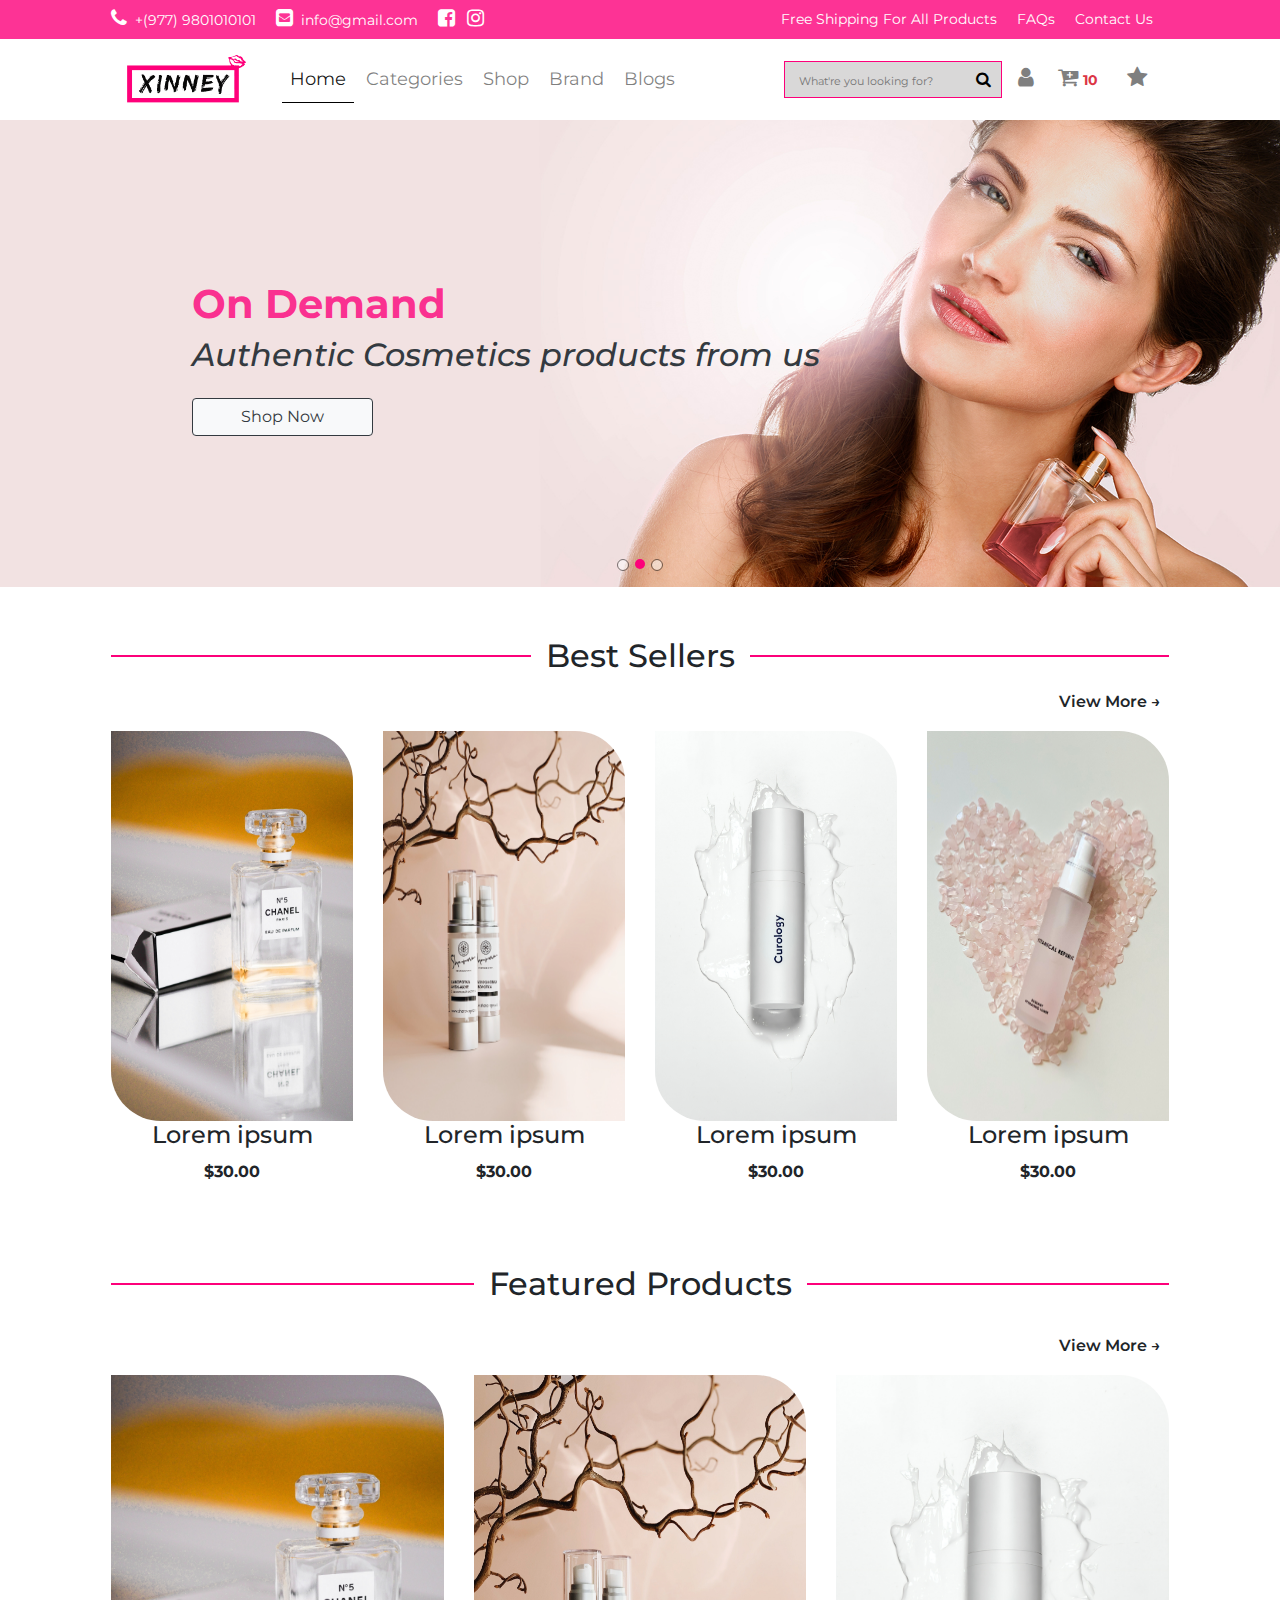
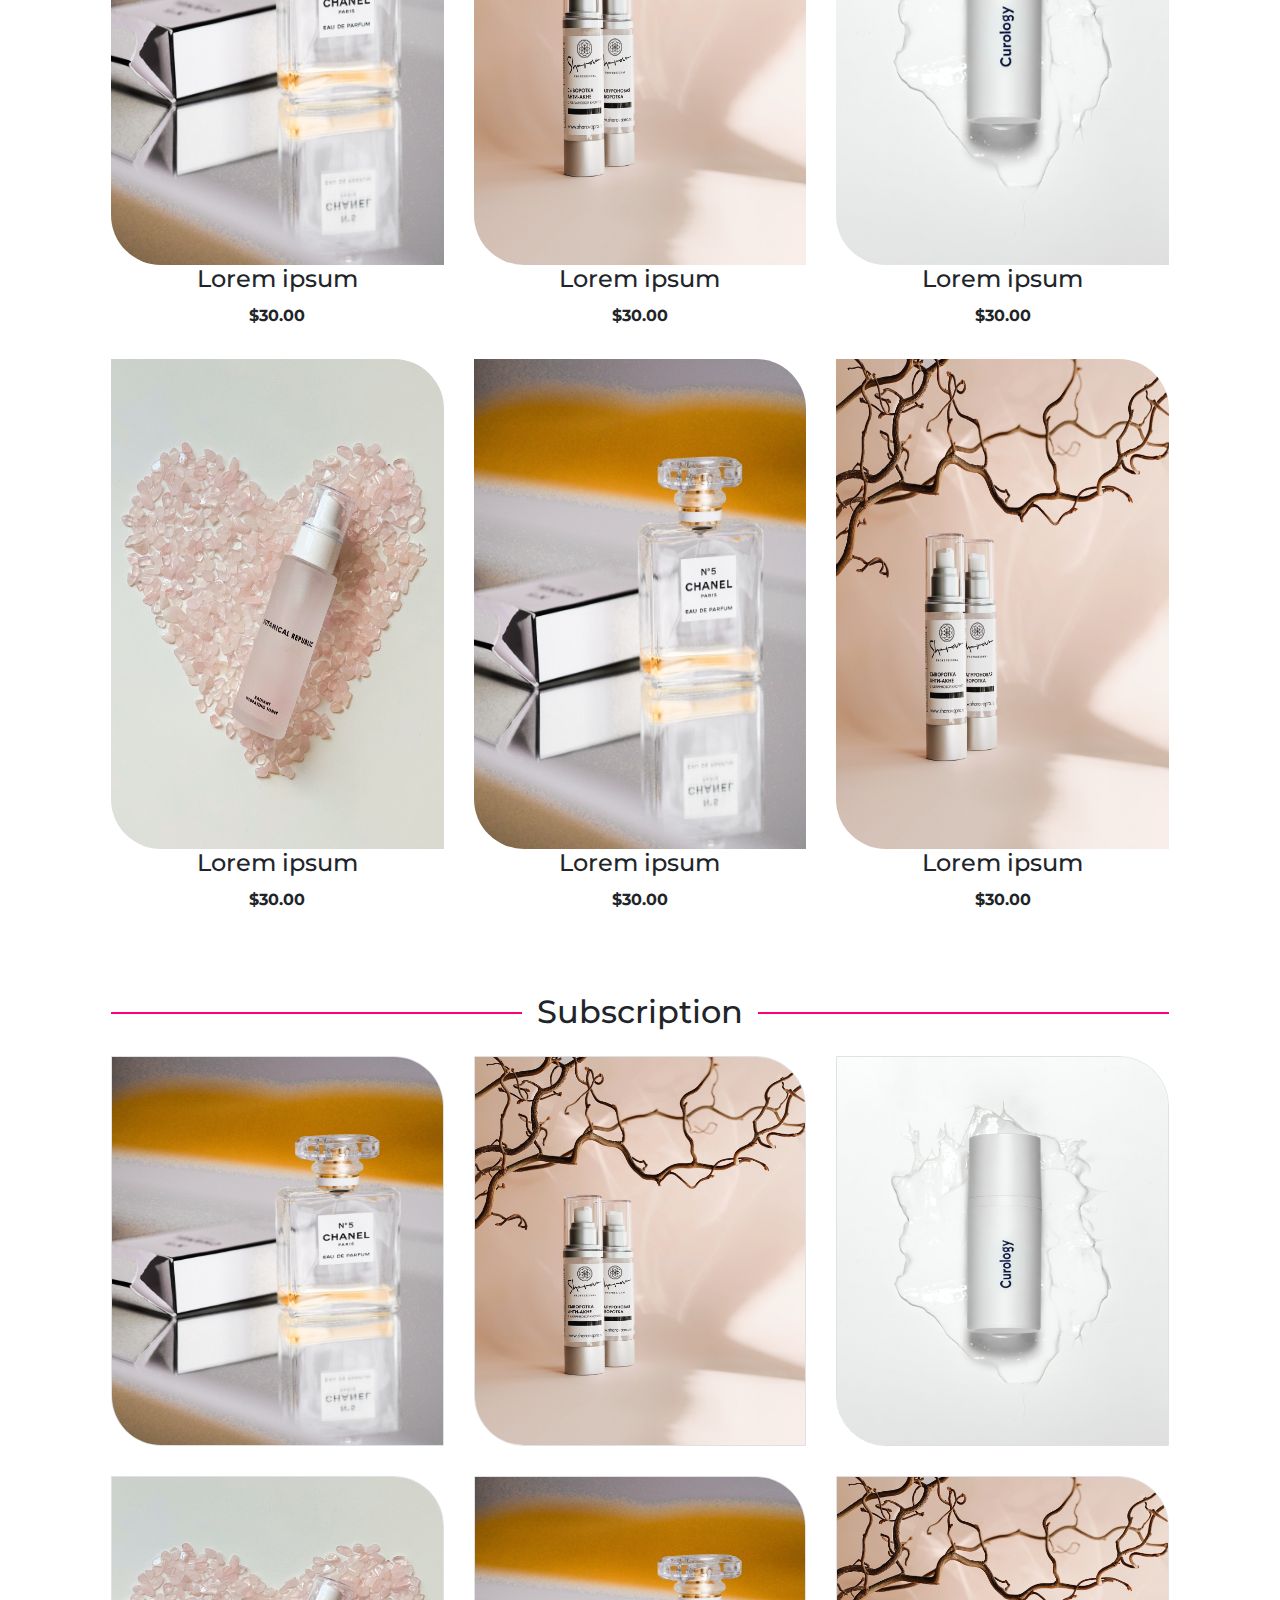
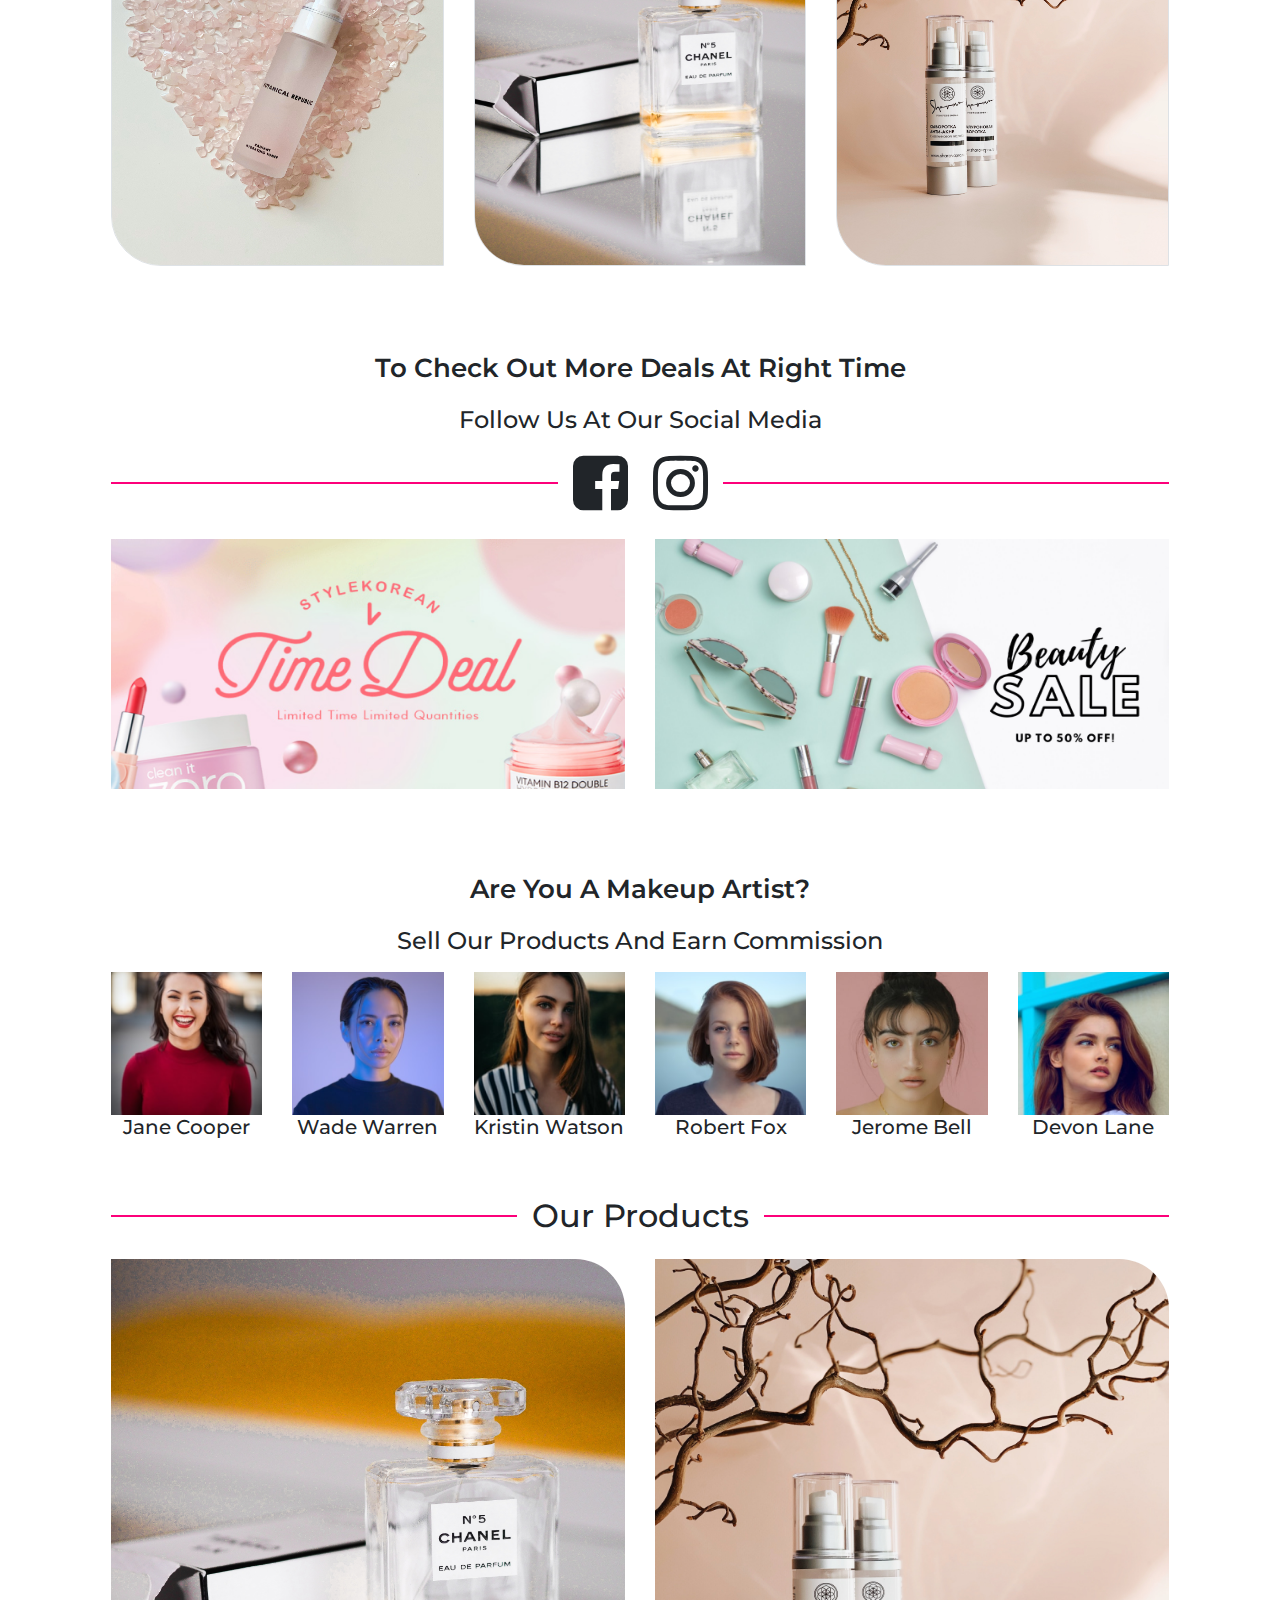
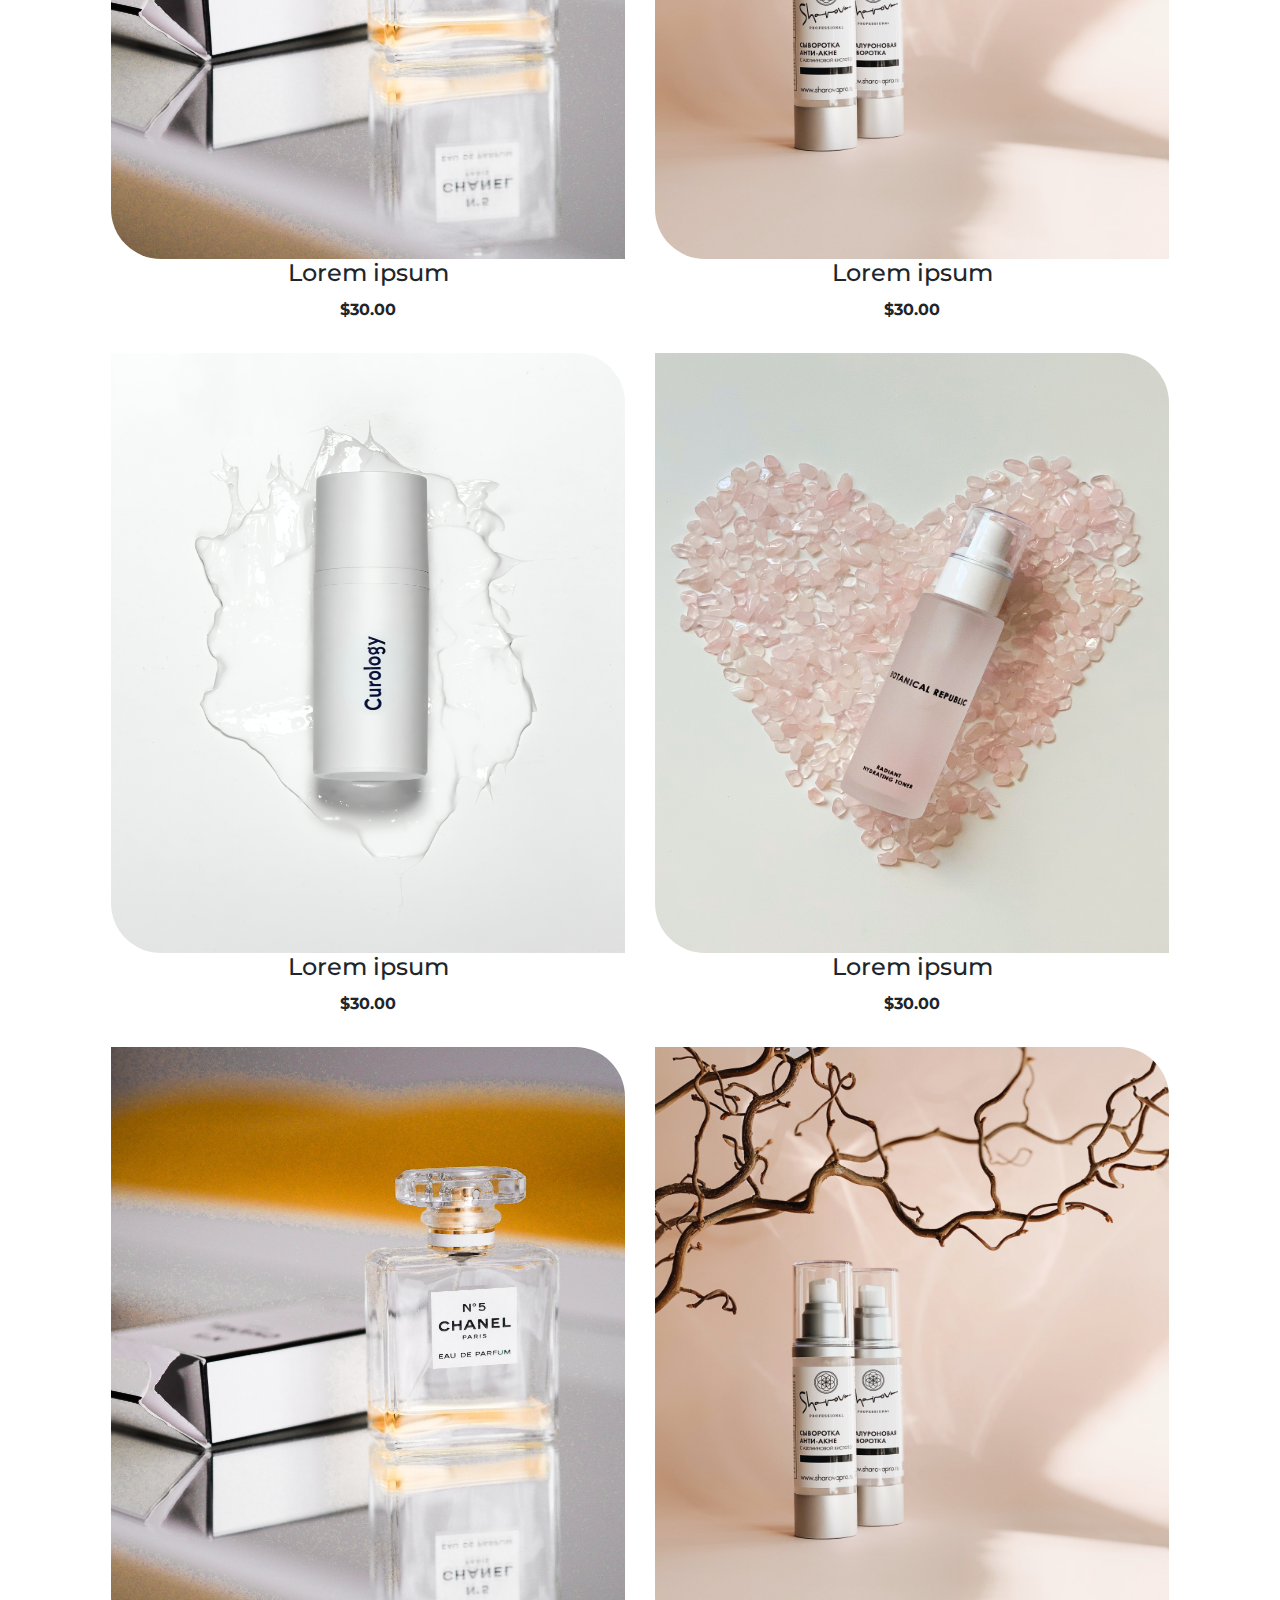
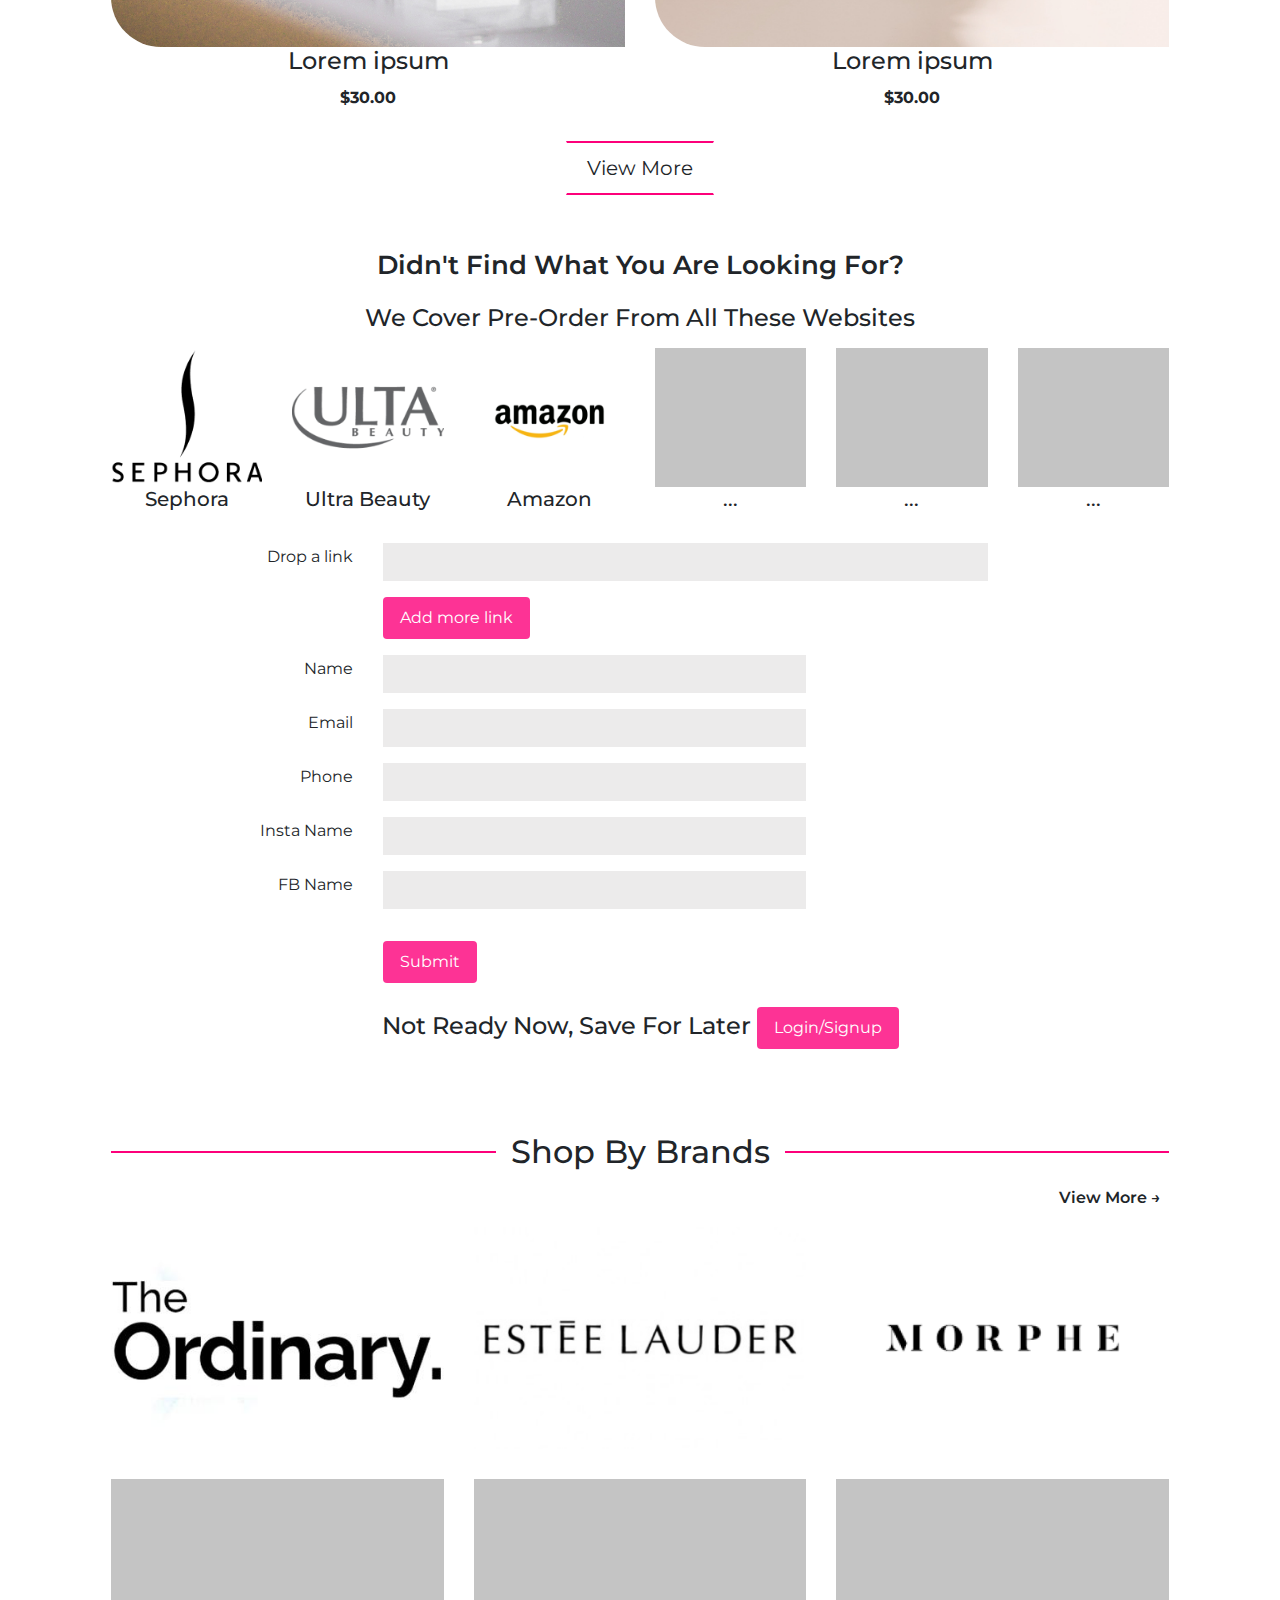
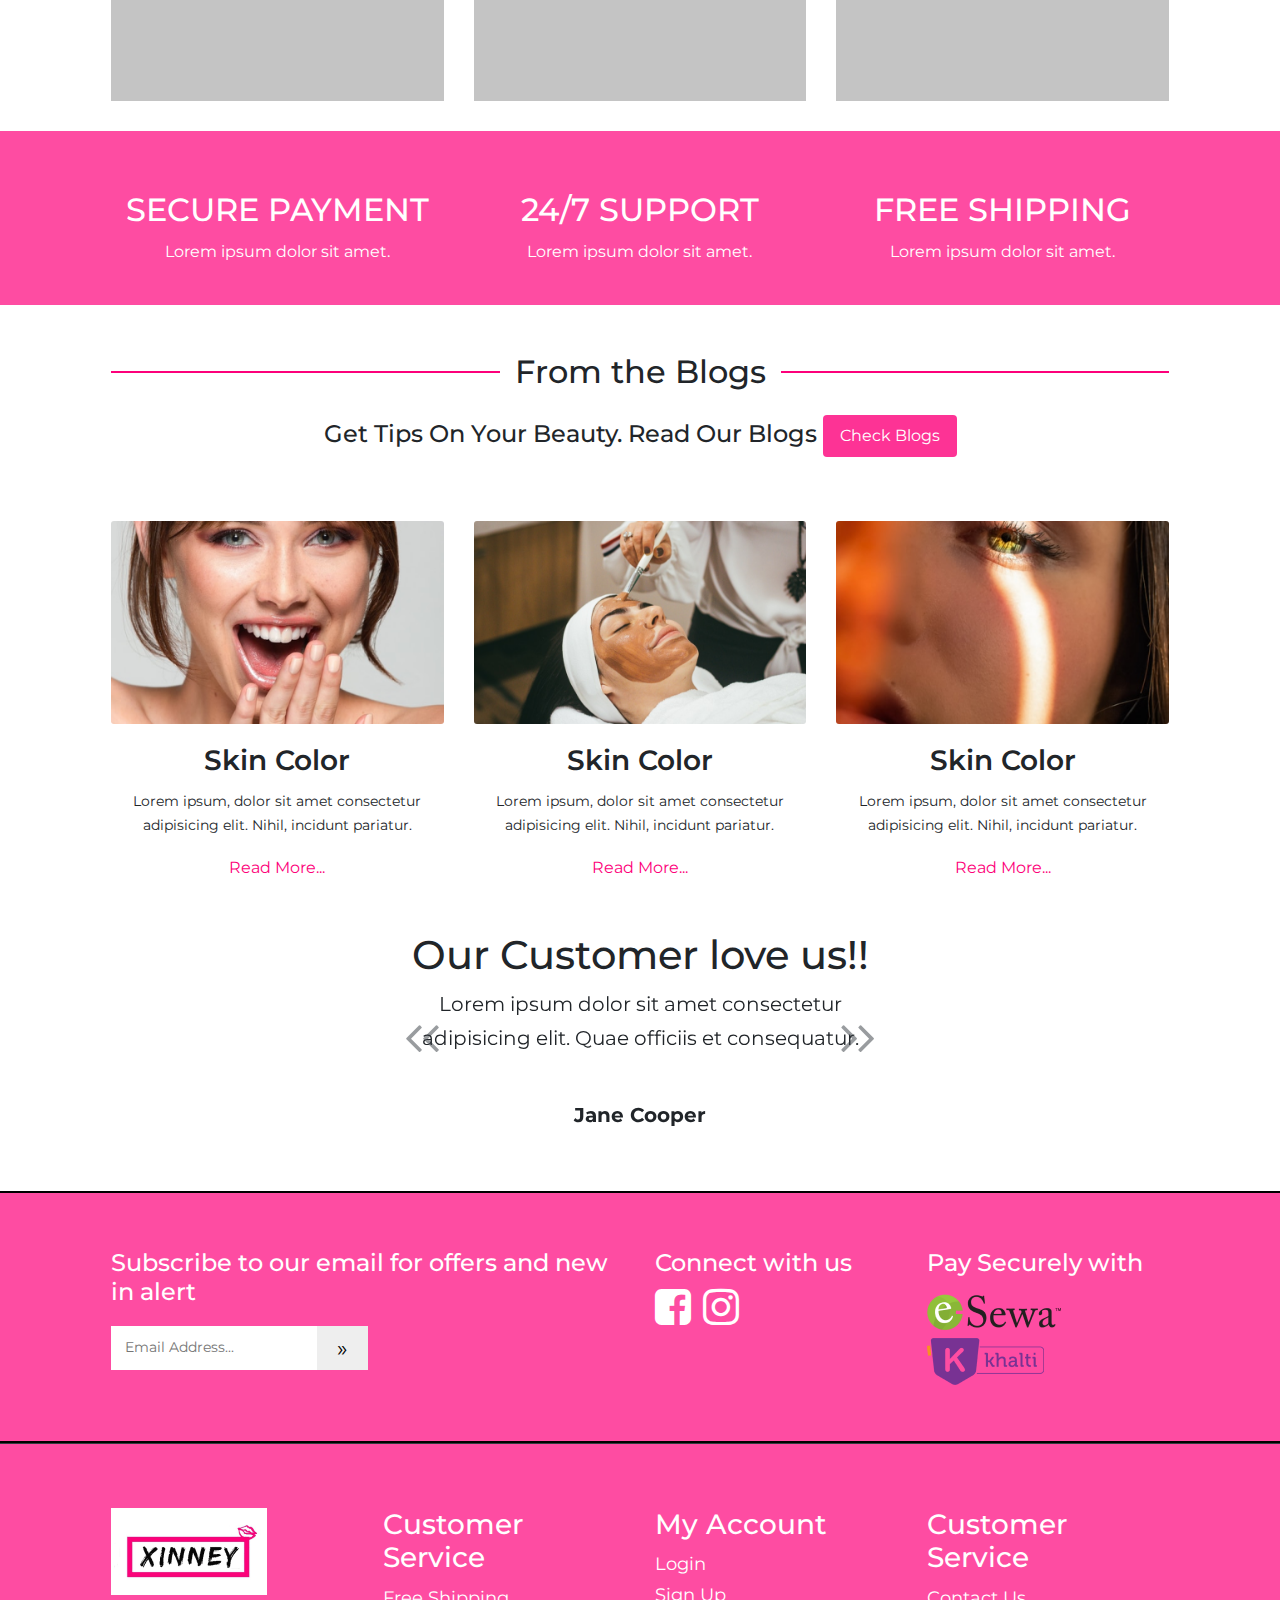
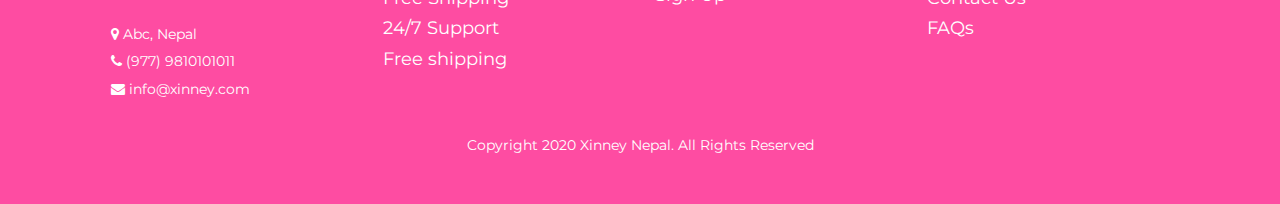
<file: index.html>
<!doctype html>
<html lang="en">
  <head>
    <!-- Required meta tags -->
    <meta charset="utf-8">
    <meta name="viewport" content="width=device-width, initial-scale=1, shrink-to-fit=no">

    <!-- Bootstrap CSS -->
    <link rel="stylesheet" href="https://stackpath.bootstrapcdn.com/bootstrap/4.5.2/css/bootstrap.min.css" integrity="sha384-JcKb8q3iqJ61gNV9KGb8thSsNjpSL0n8PARn9HuZOnIxN0hoP+VmmDGMN5t9UJ0Z" crossorigin="anonymous">
    <link rel="stylesheet" href="https://stackpath.bootstrapcdn.com/font-awesome/4.7.0/css/font-awesome.min.css" integrity="sha384-wvfXpqpZZVQGK6TAh5PVlGOfQNHSoD2xbE+QkPxCAFlNEevoEH3Sl0sibVcOQVnN" crossorigin="anonymous">
    <!-- Google Fonts -->
    <link href="https://fonts.googleapis.com/css2?family=Montserrat:ital,wght@0,300;0,400;0,500;0,600;0,700;0,900;1,300;1,400;1,500;1,600;1,700;1,900&display=swap" rel="stylesheet"> 

    <link rel="stylesheet" href="css/style.css">
    <!-- Fav icon -->
    <link rel="shortcut icon" href="img/logo-small.png" type="image/png">

    <title>Xinney Shine - Index</title>
  </head>
  <body>
   <!-- header -->
   <header class="header">
    <!-- topbar -->
    <div class="header__topbar bg-main text-white">
        <div class="container">
            <div class="row pt-2">
                <div class="col-md-6 col-sm-12">
                    <!-- contact -->
                    <ul class="header__topbar-contact float-lg-left text-center">
                        <li class="d-inline-block mr-3"><i class="fa fa-phone mr-2"></i>+(977) 9801010101</li>
                        <li class="d-inline-block mr-3"><i class="fa fa-envelope-square mr-2"></i><a href="mailto:info@gmail.com" class="text-white">info@gmail.com</a></li>
                        <li class="d-inline-block mr-3">
                            <i class="fa fa-facebook-square mr-2"></i>
                            <i class="fa fa-instagram"></i>
                        </li>
                    </ul>
                    <!-- End contact -->
                </div>

                <div class="col-md-6 col-sm-12 d-none d-sm-block">
                    <!-- links -->
                    <ul class="header__topbar-contact float-lg-right text-center">
                        <li class="d-inline-block mr-3">Free Shipping For All Products</li>
                        <li class="d-inline-block mr-3"><a href="#" class="text-white">FAQs</a></li>
                        <li class="d-inline-block mr-3"><a href="#" class="text-white">Contact Us</a></li>
                    </ul>
                    <!-- End links -->
                </div>
            </div>
        </div>
    </div>
    <!-- End topbar -->
    
    <!-- Navbar -->
    <nav class="navbar navbar-expand-xl navbar-light">
        <div class="container">
            <a href="index.html" class="navbar-brand">
                <img src="img/logo-small.png" alt="logo" class="img-fluid" width="125px">
            </a>
            <button type="button" class="navbar-toggler" data-toggle="collapse" data-target="#navbar" aria-controls="navbar" aria-expanded="false" aria-label="Toggle navigation">
                <span class="navbar-toggler-icon"></span>
            </button>
            <div class="collapse navbar-collapse" id="navbar">
                <ul class="navbar-nav">
                    <li class="nav-item active ml-xl-3 ml-1"><a href="index.html" class="nav-link"><span class="sr-only">(current)</span> Home</a></li>
                    <li class="nav-item ml-1"><a href="categories.html" class="nav-link">Categories</a></li>
                    <li class="nav-item ml-1"><a href="shop.html" class="nav-link">Shop</a></li>
                    <li class="nav-item ml-1"><a href="brand.html" class="nav-link">Brand</a></li>
                    <li class="nav-item ml-1"><a href="blogs.html" class="nav-link">Blogs</a></li>
                </ul>
<!--
                <form action="#" class="form-inline ml-auto search mr-4">
                    <input type="text" class="search-input" placeholder="What are you looking for?">
                    <button class="search-button">
                        <i class="fa fa-search search-icon"></i>
                    </button>
                </form>
-->
                <form action="#" method="post" class="form-inline ml-xl-auto">
                    <input type="text" name="search" placeholder="What're you looking for?" class="search-input">
                    <input type="submit" value="&#xf002">
                </form>
                
                <ul class="navbar-nav">
                    <li class="nav-item ml-2"><a href="#" class="nav-link"><i class="fa fa-user"></i></a></li>
                    <li class="nav-item ml-2"><a href="#" class="nav-link"><i class="fa fa-cart-plus"></i><span class="badge text-danger">10</span></a></li>
                    <li class="nav-item ml-2"><a href="#" class="nav-link"><i class="fa fa-star"></i></a></li>
                </ul>
            </div>            
        </div>
    </nav>
    <!-- End Navbar -->

</header>
<!-- End header -->
    
    <!-- slider -->
    <div class="home-slider">
        <div id="carousel" class="carousel slide" data-ride="false">
            <ol class="carousel-indicators">
                <li data-target="#carousel" data-slide-to="0"></li>
                <li data-target="#carousel" data-slide-to="1" class="active"></li>
                <li data-target="#carousel" data-slide-to="2"></li>
            </ol>

            <div class="carousel-inner">
                <div class="carousel-item">
                    <img src="img/bg-image-1.jpg" alt="First slide" class="d-block w-100 img-fluid">
                    <div class="carousel-caption text-right position-md-absolute top-30">
                        <h1 class="display-3 text-main font-weight-bold">On Demand</h1>
                        <h2 class="text-dark font-italic">Authentic Cosmetics products from us</h2>
                        <button class="btn btn-light btn-outline-dark px-sm-5 mt-sm-3">Shop Now</button>
                    </div>
                </div>
                <div class="carousel-item active">
                    <img src="img/bg-image-2.jpg" alt="First slide" class="d-block w-100 img-fluid">
                    <div class="carousel-caption text-left position-md-absolute top-30">
                        <h1 class="display-sm-3 text-main font-weight-bold">On Demand</h1>
                        <h2 class="text-dark font-italic">Authentic Cosmetics products from us</h2>
                        <button class="btn btn-light btn-outline-dark px-sm-5 mt-sm-3">Shop Now</button>
                    </div>
                </div>
                <div class="carousel-item">
                    <img src="img/bg-image-3.jpg" alt="First slide" class="d-block w-100 img-fluid">
                    <div class="carousel-caption text-left position-md-absolute top-30">
                        <h1 class="display-3 text-main font-weight-bold">On Demand</h1>
                        <h2 class="text-dark font-italic">Authentic Cosmetics products from us</h2>
                        <button class="btn btn-light btn-outline-dark px-sm-5 mt-3">Shop Now</button>
                    </div>
                </div>
            </div>
            <!-- <a href="#carousel" class="carousel-control-prev" role="button" data-slide="prev">
                <span class="carousel-control-prev-icon" aria-hidden="true"></span>
                <span class="sr-only">Previous</span>
            </a>
            <a href="#carousel" class="carousel-control-next" role="button" data-slide="next">
                <span class="carousel-control-next-icon" aria-hidden="true"></span>
                <span class="sr-only">Next</span>
            </a> -->
        </div>
    </div>
    <!-- End slider -->

    <!-- ====== Best Sellers ====== -->
    <section class="best-seller">
        <div class="container">

            <!-- title -->
            <h2 class="heading-primary text-center">Best Sellers</h2>
            <!-- End title -->

            <div class="row btn-view position-relative pb-5">
                <a href="#" class="btn btn-text">View More &rarr;</a>
            </div>

            <div class="row">
                
                <div class="col-lg-3 col-sm-6 best-seller-item">
                    <div class="best-seller-wrap">
                        <img src="img/product-1.jpg" alt="product-1" class="img-fluid u-rounded-border">
                        <div class="best-seller-info">
                            <div class="best-seller-links">
                                <a href="#"><i class="fa fa-cart-plus"></i></a>
                                <a href="#"><i class="fa fa-star"></i></a>
                                <a href="#"><i class="fa fa-eye"></i></a>
                            </div>
                        </div>
                    </div>
                    <div class="best-seller-details text-center">
                        <h4 class="best-seller-name">Lorem ipsum</h4>
                        <span class="best-seller-price font-weight-bold">$30.00</span>
                    </div>
                </div>
                <div class="col-lg-3 col-sm-6 best-seller-item">
                    <div class="best-seller-wrap">
                        <img src="img/product-2.jpg" alt="product-2" class="img-fluid u-rounded-border">
                        <div class="best-seller-info">
                            <div class="best-seller-links">
                                <a href="#"><i class="fa fa-cart-plus"></i></a>
                                <a href="#"><i class="fa fa-star"></i></a>
                                <a href="#"><i class="fa fa-eye"></i></a>
                            </div>
                        </div>
                    </div>
                    <div class="best-seller-details text-center">
                        <h4 class="best-seller-name">Lorem ipsum</h4>
                        <span class="best-seller-price font-weight-bold">$30.00</span>
                    </div>

                </div>
                <div class="col-lg-3 col-sm-6 best-seller-item">
                    <div class="best-seller-wrap">
                        <img src="img/product-3.jpg" alt="product-3" class="img-fluid u-rounded-border">
                        <div class="best-seller-info">
                            <div class="best-seller-links">
                                <a href="#"><i class="fa fa-cart-plus"></i></a>
                                <a href="#"><i class="fa fa-star"></i></a>
                                <a href="#"><i class="fa fa-eye"></i></a>
                            </div>
                        </div>
                    </div>
                    <div class="best-seller-details text-center">
                        <h4 class="best-seller-name">Lorem ipsum</h4>
                        <span class="best-seller-price font-weight-bold">$30.00</span>
                    </div>
                </div>
                <div class="col-lg-3 col-sm-6 best-seller-item">
                    <div class="best-seller-wrap">
                        <img src="img/product-4.jpg" alt="product-4" class="img-fluid u-rounded-border">
                        <div class="best-seller-info">
                            <div class="best-seller-links">
                                <a href="#"><i class="fa fa-cart-plus"></i></a>
                                <a href="#"><i class="fa fa-star"></i></a>
                                <a href="#"><i class="fa fa-eye"></i></a>
                            </div>
                        </div>
                    </div>
                    <div class="best-seller-details text-center">
                        <h4 class="best-seller-name">Lorem ipsum</h4>
                        <span class="best-seller-price font-weight-bold">$30.00</span>
                    </div>
                </div>

            </div>
        </div>
    </section>
    
    <!-- ====== Featured Products ====== -->
    <section class="featured-product">
        <div class="container">

            <!-- title -->
            <h2 class="heading-primary text-center mb-4">Featured Products</h2>
            <!-- End title -->
            <div class="row btn-view position-relative pb-5">
                <a href="#" class="btn btn-text">View More &rarr;</a>
            </div>

            <div class="row">
                
                <div class="col-lg-4 col-sm-6 featured-product-item">
                    <div class="featured-product-wrap">
                        <img src="img/product-1.jpg" alt="product-1" class="img-fluid u-rounded-border">
                        <div class="featured-product-info">
                            <div class="best-seller-links">
                                <a href="#"><i class="fa fa-cart-plus"></i></a>
                                <a href="#"><i class="fa fa-star"></i></a>
                                <a href="#"><i class="fa fa-eye"></i></a>
                            </div>
                        </div>
                    </div>
                    <div class="featured-product-details text-center">
                        <h4 class="featured-product-name">Lorem ipsum</h4>
                        <span class="featured-product-price font-weight-bold">$30.00</span>
                    </div>
                </div>
                <div class="col-lg-4 col-sm-6 featured-product-item">
                    <div class="featured-product-wrap">
                        <img src="img/product-2.jpg" alt="product-2" class="img-fluid u-rounded-border">
                        <div class="featured-product-info">
                            <div class="featured-product-links">
                                <a href="#"><i class="fa fa-cart-plus"></i></a>
                                <a href="#"><i class="fa fa-star"></i></a>
                                <a href="#"><i class="fa fa-eye"></i></a>
                            </div>
                        </div>
                    </div>
                    <div class="featured-product-details text-center">
                        <h4 class="featured-product-name">Lorem ipsum</h4>
                        <span class="featured-product-price font-weight-bold">$30.00</span>
                    </div>
                </div>
                <div class="col-lg-4 col-sm-6 featured-product-item">
                    <div class="featured-product-wrap">
                        <img src="img/product-3.jpg" alt="product-3" class="img-fluid u-rounded-border">
                        <div class="featured-product-info">
                            <div class="featured-product-links">
                                <a href="#"><i class="fa fa-cart-plus"></i></a>
                                <a href="#"><i class="fa fa-star"></i></a>
                                <a href="#"><i class="fa fa-eye"></i></a>
                            </div>
                        </div>
                    </div>
                    <div class="featured-product-details text-center">
                        <h4 class="featured-product-name">Lorem ipsum</h4>
                        <span class="featured-product-price font-weight-bold">$30.00</span>
                    </div>
                </div>
                <div class="col-lg-4 col-sm-6 featured-product-item">
                    <div class="featured-product-wrap">
                        <img src="img/product-4.jpg" alt="product-4" class="img-fluid u-rounded-border">
                        <div class="featured-product-info">
                            <div class="best-seller-links">
                                <a href="#"><i class="fa fa-cart-plus"></i></a>
                                <a href="#"><i class="fa fa-star"></i></a>
                                <a href="#"><i class="fa fa-eye"></i></a>
                            </div>
                        </div>
                    </div>
                    <div class="featured-product-details text-center">
                        <h4 class="featured-product-name">Lorem ipsum</h4>
                        <span class="featured-product-price font-weight-bold">$30.00</span>
                    </div>
                </div>
                <div class="col-lg-4 col-sm-6 featured-product-item">
                    <div class="featured-product-wrap">
                        <img src="img/product-1.jpg" alt="product-1" class="img-fluid u-rounded-border">
                        <div class="featured-product-info">
                            <div class="featured-product-links">
                                <a href="#"><i class="fa fa-cart-plus"></i></a>
                                <a href="#"><i class="fa fa-star"></i></a>
                                <a href="#"><i class="fa fa-eye"></i></a>
                            </div>
                        </div>
                    </div>
                    <div class="featured-product-details text-center">
                        <h4 class="featured-product-name">Lorem ipsum</h4>
                        <span class="featured-product-price font-weight-bold">$30.00</span>
                    </div>
                </div>
                <div class="col-lg-4 col-sm-6 featured-product-item">
                    <div class="featured-product-wrap">
                        <img src="img/product-2.jpg" alt="product-2" class="img-fluid u-rounded-border">
                        <div class="featured-product-info">
                            <div class="featured-product-links">
                                <a href="#"><i class="fa fa-cart-plus"></i></a>
                                <a href="#"><i class="fa fa-star"></i></a>
                                <a href="#"><i class="fa fa-eye"></i></a>
                            </div>
                        </div>
                    </div>
                    <div class="featured-product-details text-center">
                        <h4 class="featured-product-name">Lorem ipsum</h4>
                        <span class="featured-product-price font-weight-bold">$30.00</span>
                    </div>
                </div>

            </div>
        </div>
    </section>


    <!-- ====== Subscription ====== -->
    <section class="subscription">
        <div class="container">

            <!-- title -->
            <h2 class="heading-primary text-center mb-4">Subscription</h2>
            <!-- End title -->

            <div class="row">
                
                <div class="col-lg-4 col-sm-6 subscription-item">
                    <div class="subscription-wrap">
                        <img src="img/product-1.jpg" alt="product-1" class="img-fluid u-rounded-border border">
                    </div>
                </div>
                <div class="col-lg-4 col-sm-6 subscription-item">
                    <div class="subscription-wrap">
                        <img src="img/product-2.jpg" alt="product-2" class="img-fluid u-rounded-border border">
                    </div>
                </div>
                <div class="col-lg-4 col-sm-6 subscription-item">
                    <div class="subscription-wrap">
                        <img src="img/product-3.jpg" alt="product-3" class="img-fluid u-rounded-border border">
                    </div>
                </div>
                <div class="col-lg-4 col-sm-6 subscription-item">
                    <div class="subscription-wrap">
                        <img src="img/product-4.jpg" alt="product-4" class="img-fluid u-rounded-border border">
                    </div>
                </div>
                <div class="col-lg-4 col-sm-6 subscription-item">
                    <div class="subscription-wrap">
                        <img src="img/product-1.jpg" alt="product-1" class="img-fluid u-rounded-border border">
                    </div>
                </div>
                <div class="col-lg-4 col-sm-6 subscription-item">
                    <div class="subscription-wrap">
                        <img src="img/product-2.jpg" alt="product-2" class="img-fluid u-rounded-border border">
                    </div>
                </div>

            </div>
        </div>
    </section>


   <!-- ====== Social Media ====== -->
   <section class="social-media">
    <div class="container">

        <div class="heading-secondary">
            <span class="heading-secondary-main d-block">To check out more deals at right time</span>
            <span class="heading-secondary-sub d-block">Follow us at our social media</span>
        </div>
        <!-- title -->
        <h2 class="heading-primary text-center mb-4">
            <div>
                <i class="fa fa-facebook-square fa-2x mr-3"></i>
                <i class="fa fa-instagram fa-2x"></i>
            </div>
        </h2>
        <!-- End title -->

        <div class="row">
            
            <div class="col-lg-6 col-12 social-media-item">
                <div class="social-media-wrap">
                    <img src="img/follow-1.png" alt="offer-1" class="img-fluid">
                </div>
            </div>
            <div class="col-lg-6 col-12 social-media-item">
                <div class="social-media-wrap">
                    <img src="img/follow-2.png" alt="offer-2" class="img-fluid">
                </div>
            </div>

        </div>

        <div class="heading-secondary pt-5">
            <span class="heading-secondary-main d-block">Are You a makeup artist?</span>
            <span class="heading-secondary-sub d-block">Sell our products and earn commission</span>
        </div>

        <div class="row">
            <div class="col-lg-2 col-sm-4 col-6 artist-item">
                <div class="featured-product-wrap">
                    <img src="img/artist-1.png" alt="artist 1" class="img-fluid">
                </div>
                <div class="artist-details text-center">
                    <h5 class="artist-name">Jane Cooper</h5>
                </div>
            </div>
            <div class="col-lg-2 col-sm-4 col-6 artist-item">
                <div class="featured-product-wrap">
                    <img src="img/artist-2.png" alt="artist 2" class="img-fluid">
                </div>
                <div class="artist-details text-center">
                    <h5 class="artist-name">Wade Warren</h5>
                </div>
            </div>
            <div class="col-lg-2 col-sm-4 col-6 artist-item">
                <div class="featured-product-wrap">
                    <img src="img/artist-3.png" alt="artist 3" class="img-fluid">
                </div>
                <div class="artist-details text-center">
                    <h5 class="artist-name">Kristin Watson</h5>
                </div>
            </div>
            <div class="col-lg-2 col-sm-4 col-6 artist-item">
                <div class="featured-product-wrap">
                    <img src="img/artist-4.png" alt="artist 4" class="img-fluid">
                </div>
                <div class="artist-details text-center">
                    <h5 class="artist-name">Robert Fox</h5>
                </div>
            </div>
            <div class="col-lg-2 col-sm-4 col-6 artist-item">
                <div class="featured-product-wrap">
                    <img src="img/artist-5.png" alt="artist 5" class="img-fluid">
                </div>
                <div class="artist-details text-center">
                    <h5 class="artist-name">Jerome Bell</h5>
                </div>
            </div>
            <div class="col-lg-2 col-sm-4 col-6 artist-item">
                <div class="featured-product-wrap">
                    <img src="img/artist-6.png" alt="artist 6" class="img-fluid">
                </div>
                <div class="artist-details text-center">
                    <h5 class="artist-name">Devon Lane</h5>
                </div>
            </div>
        </div>
    </div>
</section>

   <!-- ====== Our Products ====== -->
   <section class="our-product">
        <div class="container">
            <!-- title -->
            <h2 class="heading-primary text-center mb-4">Our Products</h2>
            <!-- End title -->

            <div class="row">
            
                <div class="col-lg-6 col-sm-6 col-12 our-product-item">
                    <div class="our-product-wrap">
                        <img src="img/product-1.jpg" alt="product-1" class="img-fluid u-rounded-border">
                        <div class="our-product-info">
                            <div class="best-seller-links">
                                <a href="#"><i class="fa fa-cart-plus"></i></a>
                                <a href="#"><i class="fa fa-star"></i></a>
                                <a href="#"><i class="fa fa-eye"></i></a>
                            </div>
                        </div>
                    </div>
                    <div class="our-product-details text-center">
                        <h4 class="our-product-name">Lorem ipsum</h4>
                        <span class="our-product-price font-weight-bold">$30.00</span>
                    </div>
                </div>
                <div class="col-lg-6 col-sm-6 col-12 our-product-item">
                    <div class="our-product-wrap">
                        <img src="img/product-2.jpg" alt="product-2" class="img-fluid u-rounded-border">
                        <div class="our-product-info">
                            <div class="our-product-links">
                                <a href="#"><i class="fa fa-cart-plus"></i></a>
                                <a href="#"><i class="fa fa-star"></i></a>
                                <a href="#"><i class="fa fa-eye"></i></a>
                            </div>
                        </div>
                    </div>
                    <div class="our-product-details text-center">
                        <h4 class="our-product-name">Lorem ipsum</h4>
                        <span class="our-product-price font-weight-bold">$30.00</span>
                    </div>
                </div>
                <div class="col-lg-6 col-sm-6 col-12 our-product-item">
                    <div class="our-product-wrap">
                        <img src="img/product-3.jpg" alt="product-3" class="img-fluid u-rounded-border">
                        <div class="our-product-info">
                            <div class="our-product-links">
                                <a href="#"><i class="fa fa-cart-plus"></i></a>
                                <a href="#"><i class="fa fa-star"></i></a>
                                <a href="#"><i class="fa fa-eye"></i></a>
                            </div>
                        </div>
                    </div>
                    <div class="our-product-details text-center">
                        <h4 class="our-product-name">Lorem ipsum</h4>
                        <span class="our-product-price font-weight-bold">$30.00</span>
                    </div>
                </div>
                <div class="col-lg-6 col-sm-6 col-12 our-product-item">
                    <div class="our-product-wrap">
                        <img src="img/product-4.jpg" alt="product-4" class="img-fluid u-rounded-border">
                        <div class="our-product-info">
                            <div class="our-product-links">
                                <a href="#"><i class="fa fa-cart-plus"></i></a>
                                <a href="#"><i class="fa fa-star"></i></a>
                                <a href="#"><i class="fa fa-eye"></i></a>
                            </div>
                        </div>
                    </div>
                    <div class="our-product-details text-center">
                        <h4 class="our-product-name">Lorem ipsum</h4>
                        <span class="our-product-price font-weight-bold">$30.00</span>
                    </div>
                </div>
                <div class="col-lg-6 col-sm-6 col-12 our-product-item">
                    <div class="our-product-wrap">
                        <img src="img/product-1.jpg" alt="product-1" class="img-fluid u-rounded-border">
                        <div class="our-product-info">
                            <div class="our-product-links">
                                <a href="#"><i class="fa fa-cart-plus"></i></a>
                                <a href="#"><i class="fa fa-star"></i></a>
                                <a href="#"><i class="fa fa-eye"></i></a>
                            </div>
                        </div>
                    </div>
                    <div class="our-product-details text-center">
                        <h4 class="our-product-name">Lorem ipsum</h4>
                        <span class="our-product-price font-weight-bold">$30.00</span>
                    </div>
                </div>
                <div class="col-lg-6 col-sm-6 col-12 our-product-item">
                    <div class="our-product-wrap">
                        <img src="img/product-2.jpg" alt="product-2" class="img-fluid u-rounded-border">
                        <div class="our-product-info">
                            <div class="our-product-links">
                                <a href="#"><i class="fa fa-cart-plus"></i></a>
                                <a href="#"><i class="fa fa-star"></i></a>
                                <a href="#"><i class="fa fa-eye"></i></a>
                            </div>
                        </div>
                    </div>
                    <div class="our-product-details text-center">
                        <h4 class="our-product-name">Lorem ipsum</h4>
                        <span class="our-product-price font-weight-bold">$30.00</span>
                    </div>
                </div>

            </div>

            <div class="u-center-text pb-5">
                <a href="#" class="btn btn-view-more">View More</a>
            </div>

            <div class="heading-secondary">
                <span class="heading-secondary-main d-block">Didn't find what you are looking for?</span>
                <span class="heading-secondary-sub d-block">We cover pre-order from all these websites</span>
            </div>

            <div class="row">
                <div class="col-lg-2 col-sm-4 col-6 site-item">
                    <div class="site-wrap">
                        <img src="img/site-1.png" alt="site 1" class="img-fluid">
                    </div>
                    <div class="site-details text-center">
                        <h5 class="site-name">Sephora</h5>
                    </div>
                </div>
                <div class="col-lg-2 col-sm-4 col-6 site-item">
                    <div class="site-wrap">
                        <img src="img/site-2.png" alt="site 2" class="img-fluid">
                    </div>
                    <div class="site-details text-center">
                        <h5 class="site-name">Ultra Beauty</h5>
                    </div>
                </div>
                <div class="col-lg-2 col-sm-4 col-6 site-item">
                    <div class="site-wrap">
                        <img src="img/site-3.png" alt="site 3" class="img-fluid">
                    </div>
                    <div class="site-details text-center">
                        <h5 class="site-name">Amazon</h5>
                    </div>
                </div>
                <div class="col-lg-2 col-sm-4 col-6 site-item">
                    <div class="site-wrap">
                        <img src="img/site-4.png" alt="site 4" class="img-fluid">
                    </div>
                    <div class="site-details text-center">
                        <h5 class="site-name">...</h5>
                    </div>
                </div>
                <div class="col-lg-2 col-sm-4 col-6 site-item">
                    <div class="site-wrap">
                        <img src="img/site-4.png" alt="site 5" class="img-fluid">
                    </div>
                    <div class="site-details text-center">
                        <h5 class="site-name">...</h5>
                    </div>
                </div>
                <div class="col-lg-2 col-sm-4 col-6 site-item">
                    <div class="site-wrap">
                        <img src="img//site-4.png" alt="site 6" class="img-fluid">
                    </div>
                    <div class="site-details text-center">
                        <h5 class="site-name">...</h5>
                    </div>
                </div>
            </div>


            <form action="#" class="mt-4">
               <div class="form-group">
                   <div class="row">
                       <div class="col-12 col-sm-3 text-lg-right">
                           <label for="link">Drop a link</label>
                       </div>
                       <div class="col-12 col-sm-7">
                           <input type="text" class="form-control" id="link">
                           <a href="#" class="btn bg-main text-white py-2 px-3 mt-3">Add more link</a>
                       </div>
                   </div>
               </div>
               <div class="form-group">
                    <div class="row">
                        <div class="col-12 col-sm-3 text-lg-right">
                            <label for="name">Name</label>
                        </div>
                        <div class="col-12 col-sm-5">
                            <input type="text" class="form-control" id="name">
                        </div>
                    </div>
                </div>
                <div class="form-group">
                    <div class="row">
                        <div class="col-12 col-sm-3 text-lg-right">
                            <label for="email">Email</label>
                        </div>
                        <div class="col-12 col-sm-5">
                            <input type="email" class="form-control" id="email">
                        </div>
                    </div>
                </div>
                <div class="form-group">
                    <div class="row">
                        <div class="col-12 col-sm-3 text-lg-right">
                            <label for="phone">Phone</label>
                        </div>
                        <div class="col-12 col-sm-5">
                            <input type="phone" class="form-control" id="phone">
                        </div>
                    </div>
                </div>
                <div class="form-group">
                    <div class="row">
                        <div class="col-12 col-sm-3 text-lg-right">
                            <label for="insta-name">Insta Name</label>
                        </div>
                        <div class="col-12 col-sm-5">
                            <input type="text" class="form-control" id="insta-name">
                        </div>
                    </div>
                </div>
                <div class="form-group">
                    <div class="row">
                        <div class="col-12 col-sm-3 text-lg-right">
                            <label for="fb-name">FB Name</label>
                        </div>
                        <div class="col-12 col-sm-5">
                            <input type="text" class="form-control" id="fb-name">
                        </div>
                    </div>
                </div>
                <div class="row">
                    <div class="col-12 col-sm-3"></div>
                    <div class="col-12 col-sm-9">
                        <button class="btn bg-main text-white py-2 px-3 mt-3" type="submit">Submit</button>
                    </div>
                </div>
            </form>
            <h2 class="heading-secondary text-center text-capitalize">
                <span class="heading-secondary-sub d-block pb-4 mt-4">Not ready now, save for later <a href="#" class="btn bg-main text-white py-2 px-3">Login/Signup</a></span>
            </h2>
        </div>
    </section>
    <!-- End our products -->


    <!-- ====== Shop by brand ====== -->
    <section class="brand">
        <div class="container">

            <!-- title -->
            <h2 class="heading-primary text-center">Shop By Brands</h2>
            <!-- End title -->
            <div class="row btn-view position-relative pb-5">
                <a href="#" class="btn btn-text">View More &rarr;</a>
            </div>

            <div class="row">
                
                <div class="col-lg-4 col-6 brand-item">
                    <div class="brand-wrap">
                        <img src="img/brand-1.png" alt="brand-1" class="img-fluid">
                    </div>
                </div>
                <div class="col-lg-4 col-6 brand-item">
                    <div class="brand-wrap">
                        <img src="img/brand-2.png" alt="brand-2" class="img-fluid">
                    </div>
                </div>
                <div class="col-lg-4 col-6 brand-item">
                    <div class="brand-wrap">
                        <img src="img/brand-3.png" alt="brand-3" class="img-fluid">
                    </div>
                </div>
                <div class="col-lg-4 col-6 brand-item">
                    <div class="brand-wrap">
                        <img src="img/brand-4.png" alt="brand-4" class="img-fluid">
                    </div>
                </div>
                <div class="col-lg-4 col-6 brand-item">
                    <div class="brand-wrap">
                        <img src="img/brand-4.png" alt="brand-1" class="img-fluid">
                    </div>
                </div>
                <div class="col-lg-4 col-6 brand-item">
                    <div class="brand-wrap">
                        <img src="img/brand-4.png" alt="brand-2" class="img-fluid">
                    </div>
                </div>

            </div>
        </div>
    </section>

   <!-- ====== Services ====== -->
   <section class="service">
        <div class="container">
            <div class="row">
                
                <div class="col-lg-4 col-md-6 service-item">
                    <div class="service-wrap">
                        <h2>Secure Payment</h2>
                        <p>Lorem ipsum dolor sit amet.</p>
                    </div>
                </div>
                <div class="col-lg-4 col-md-6 service-item">
                    <div class="service-wrap">
                        <h2>24/7 Support</h2>
                        <p>Lorem ipsum dolor sit amet.</p>
                    </div>
                </div>
                <div class="col-lg-4 col-md-6 service-item">
                    <div class="service-wrap">
                        <h2>Free Shipping</h2>
                        <p>Lorem ipsum dolor sit amet.</p>
                    </div>
                </div>

            </div>
        </div>
    </section>

    <!-- ====== Blogs ====== -->
    <section class="blogs py-5">
        <div class="container">
            <!-- title -->
            <h2 class="heading-primary text-center">From the Blogs</h2>
            <!-- End title -->
            <h2 class="heading-secondary text-center text-capitalize">
                <span class="heading-secondary-sub d-block pb-4 mt-4">Get tips on your beauty. Read our blogs <a href="#" class="btn bg-main text-white py-2 px-3">Check Blogs</a></span>
            </h2>
            
            <div class="row">

                <div class="col-lg-4 col-12 blog-item">
                    <div class="card border-0">
                        <img src="img/blog-1.png" alt="Blog 1" class="card-img card-img-top img-fluid">
                        <div class="card-body text-center">
                            <h3 class="card-title">Skin Color</h3>
                            <p class="card-text">
                                Lorem ipsum, dolor sit amet consectetur adipisicing elit. Nihil, incidunt pariatur.
                            </p>
                            <a href="card-link">Read More...</a>
                        </div>
                    </div>
                </div>
                <div class="col-lg-4 col-12 blog-item">
                    <div class="card border-0">
                        <img src="img/blog-2.png" alt="Blog 2" class="card-img card-img-top img-fluid">
                        <div class="card-body text-center">
                            <h3 class="card-title">Skin Color</h3>
                            <p class="card-text">
                                Lorem ipsum, dolor sit amet consectetur adipisicing elit. Nihil, incidunt pariatur.
                            </p>
                            <a href="card-link">Read More...</a>
                        </div>
                    </div>
                </div>
                <div class="col-lg-4 col-12 blog-item">
                    <div class="card border-0">
                        <img src="img/blog-3.png" alt="Blog 3" class="card-img card-img-top img-fluid">
                        <div class="card-body text-center">
                            <h3 class="card-title">Skin Color</h3>
                            <p class="card-text">
                                Lorem ipsum, dolor sit amet consectetur adipisicing elit. Nihil, incidunt pariatur.
                            </p>
                            <a href="#" class="card-link">Read More...</a>
                        </div>
                    </div>
                </div>

            </div>

            <div class="row">
                <div class="col-md-6 mx-auto">
                    <div class="carousel slide" data-ride="carousel" id="customer-carousel">
                        <div class="carousel-inner">
                            <h1 class="text-center">Our Customer love us!!</h1>
                            <div class="carousel-item active text-center">
                                <blockquote class="blockquote">
                                    <p class="mb-5">
                                        Lorem ipsum dolor sit amet consectetur adipisicing elit. Quae officiis et consequatur.
                                    </p>
                                    <h5 class="text-capitalize font-weight-bold mb-3">Jane Cooper</h5>
                                </blockquote>
                            </div>
                            <div class="carousel-item text-center">
                                <blockquote class="blockquote">
                                    <p class="mb-5">
                                        Our ipsum dolor sit amet consectetur adipisicing elit. Quae officiis et consequatur.
                                    </p>
                                    <h5 class="text-capitalize font-weight-bold mb-3">Mily Smith</h5>
                                </blockquote>
                            </div>
                            <div class="carousel-item text-center">
                                <blockquote class="blockquote">
                                    <p class="mb-5">
                                        Dolor sit ipsum dolor sit amet consectetur adipisicing elit. Quae officiis et consequatur.
                                    </p>
                                    <h5 class="text-capitalize font-weight-bold mb-3">Rosy Madona</h5>
                                </blockquote>
                            </div>

                        </div>
                        <a class="carousel-control-prev" href="#customer-carousel" role="button" data-slide="prev">
                            <i class="fa fa-angle-left fa-3x text-dark"></i>
                            <i class="fa fa-angle-left fa-3x text-dark"></i>
                            <span class="sr-only">Previous</span>
                          </a>
                          <a class="carousel-control-next" href="#customer-carousel" role="button" data-slide="next">
                            <i class="fa fa-angle-right fa-3x text-dark"></i>
                            <i class="fa fa-angle-right fa-3x text-dark"></i>
                            <span class="sr-only">Next</span>
                          </a>
                    </div>
                </div>
            </div>
        </div>
    </section>

    <!-- End From the blogs -->

    <!-- footer -->
    <footer class="footer bg-main">
        <div class="footer-top">
            <div class="container">
                <div class="row">
                    <div class="col-lg-6 col-md-12 my-3 footer-newsletter">
                        <h4>Subscribe to our email for offers and new in alert</h4>
                        <form action="#" method="post">
                            <input type="email" name="email" placeholder="Email Address...">
                            <input type="submit" value="&raquo;">
                        </form>
                    </div>
                    <div class="col-lg-3 col-sm-6 col-6 my-3 footer-icon">
                        <h4>Connect with us</h4>
                        <ul class="social-list list-unstyled">
                            <li class="d-inline-block mr-3">
                                <i class="fa fa-facebook-square fa-3x mr-2"></i>
                                <i class="fa fa-instagram fa-3x"></i>
                            </li>
                        </ul>
                    </div>
                    <div class="col-lg-3 col-md-6 col-6 my-3 footer-payment">
                        <h4>Pay Securely with</h4>
                        <img src="img/e-sewa.png" alt="e-sewa" class="img-fluid">
                        <img src="img/khalti.png" alt="khalti" class="img-fluid">
                    </div>
                </div>
            </div>
        </div>

        <div class="footer__bottom border-dark">
            <div class="container">
                <div class="row mt-5">
                    <div class="col-lg-3 col-sm-6 col-6 my-3">
                        <img src="img/logo-white.png" alt="logo">
                        <address class="text-white mt-4">
                            <ul class="list-unstyled">
                                <li class="pt-1"><i class="fa fa-map-marker" aria-hidden="true"></i><span class="sr-only">Location:</span> Abc, Nepal</li>
                                <li class="pt-1"><i class="fa fa-phone" aria-hidden="true"></i><span class="sr-only">Telephone:</span> <a href="tel:+9803828501" class="text-white">(977) 9810101011</a></li>
                                <li class="pt-1"> <i class="fa fa-envelope" aria-hidden="true"></i><span class="sr-only">Mail:</span> <a href="mailto:info@xinney.com" class="text-white">info@xinney.com</a></li>
                            </ul>
                        </address>
                    </div>

                    <div class="col-lg-3 col-sm-6 col-6 my-3 text-white">
                        <h3>Customer Service</h3>
                        <ul class="list-unstyled u-big-font">
                            <li>Free Shipping</li>
                            <li>24/7 Support</li>
                            <li>Free shipping</li>
                        </ul>
                    </div>
                    <div class="col-lg-3 col-sm-6 col-6 my-3 text-white">
                        <h3>My Account</h3>
                        <ul class="list-unstyled u-big-font">
                            <li><a href="#" class="text-white">Login</a></li>
                            <li><a href="#" class="text-white">Sign Up</a></li>
                        </ul>
                    </div>
                    <div class="col-lg-3 col-sm-6 col-6 my-3 text-white">
                        <h3>Customer Service</h3>
                        <ul class="list-unstyled u-big-font">
                            <li><a href="#" class="text-white">Contact Us</a></li>
                            <li><a href="#" class="text-white">FAQs</a></li>
                        </ul>
                    </div>
                </div>
            </div>
        </div>

        <div class="container">
            <div class="row">
                <div class="col-lg-12 col-12">
                    <p class="text-white text-center">Copyright 2020 Xinney Nepal. All Rights Reserved</p>
                </div>
            </div>
        </div>
    </footer>
    <!-- End footer -->

    <div class="popup" id="popup">
        <div class="popup__content rounded-border">
            <div class="popup__left">
                <div class="card border-0">
                    <img src="img/product-1.jpeg" alt="Product 1" class="popup__img card-img rounded-border">
                    <div class="card-img-overlay">
                        <div class="stars text-warning">
                            <i class="fa fa-star"></i>
                            <i class="fa fa-star"></i>
                            <i class="fa fa-star"></i>
                            <i class="fa fa-star"></i>
                            <i class="fa fa-star-o text-dark"></i>
                        </div>
                    </div>
                </div>
            </div>

            <div class="popup__right">
                <a href="#our-products" class="popup__close">&times;</a>
                <h2 class="heading-secondary">Lorem ipsum</h2>
                <h2><span class="product__price">$80.00</span></h2>
                <p class="popup__text">Lorem ipsum dolor sit amet consectetur adipisicing elit. Consectetur!</p>
                <h6 class="pl-2">Qty</h6> <input type="number" class="form-control mb-4 w-25">
                <h2><span class="product__total-price">$80.00</span></h2>
                <a href="#" class="btn bg-main text-white py-2 px-3 mt-3">Add to cart</a>
            </div>
        </div>
    </div>

    <!-- Optional JavaScript -->
    <!-- jQuery first, then Popper.js, then Bootstrap JS -->
    <script src="https://code.jquery.com/jquery-3.5.1.slim.min.js" integrity="sha384-DfXdz2htPH0lsSSs5nCTpuj/zy4C+OGpamoFVy38MVBnE+IbbVYUew+OrCXaRkfj" crossorigin="anonymous"></script>
    <script src="https://cdn.jsdelivr.net/npm/popper.js@1.16.1/dist/umd/popper.min.js" integrity="sha384-9/reFTGAW83EW2RDu2S0VKaIzap3H66lZH81PoYlFhbGU+6BZp6G7niu735Sk7lN" crossorigin="anonymous"></script>
    <script src="https://stackpath.bootstrapcdn.com/bootstrap/4.5.2/js/bootstrap.min.js" integrity="sha384-B4gt1jrGC7Jh4AgTPSdUtOBvfO8shuf57BaghqFfPlYxofvL8/KUEfYiJOMMV+rV" crossorigin="anonymous"></script>
    
  
</body>
</html>
</file>
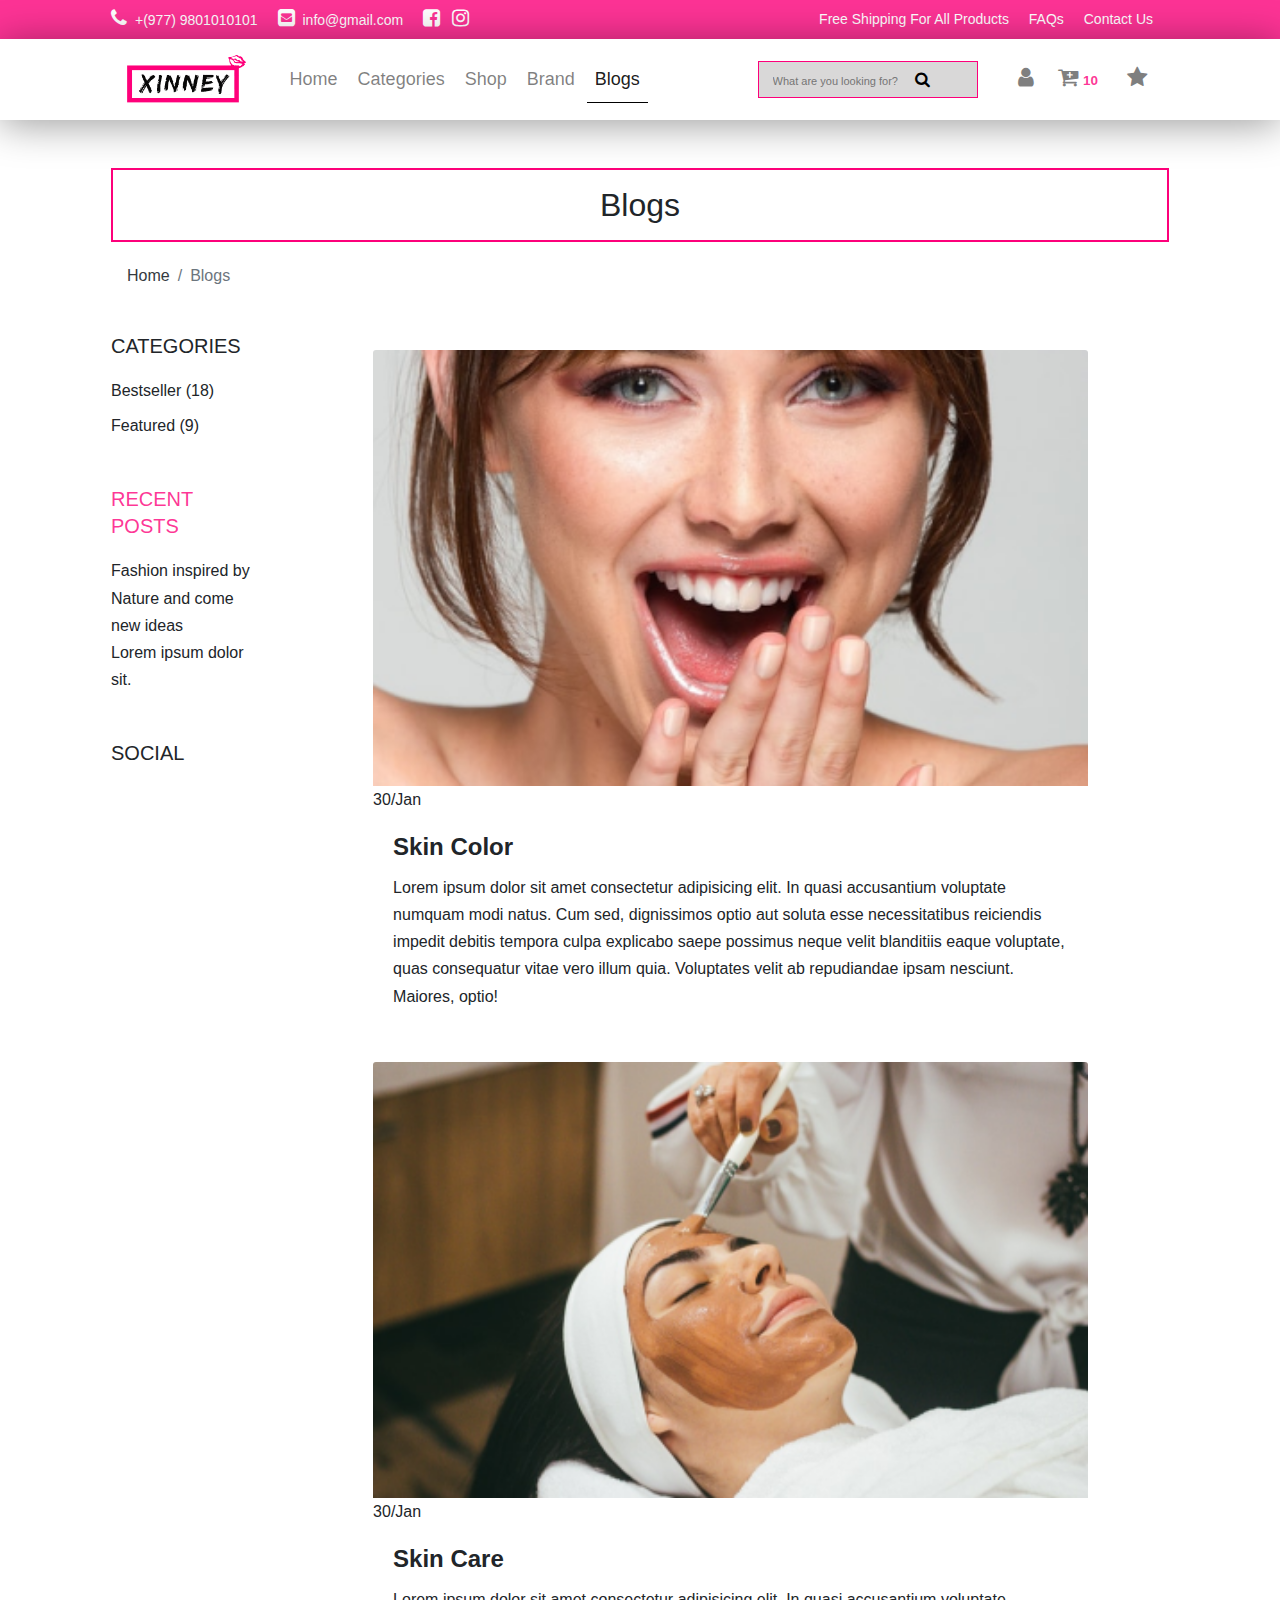
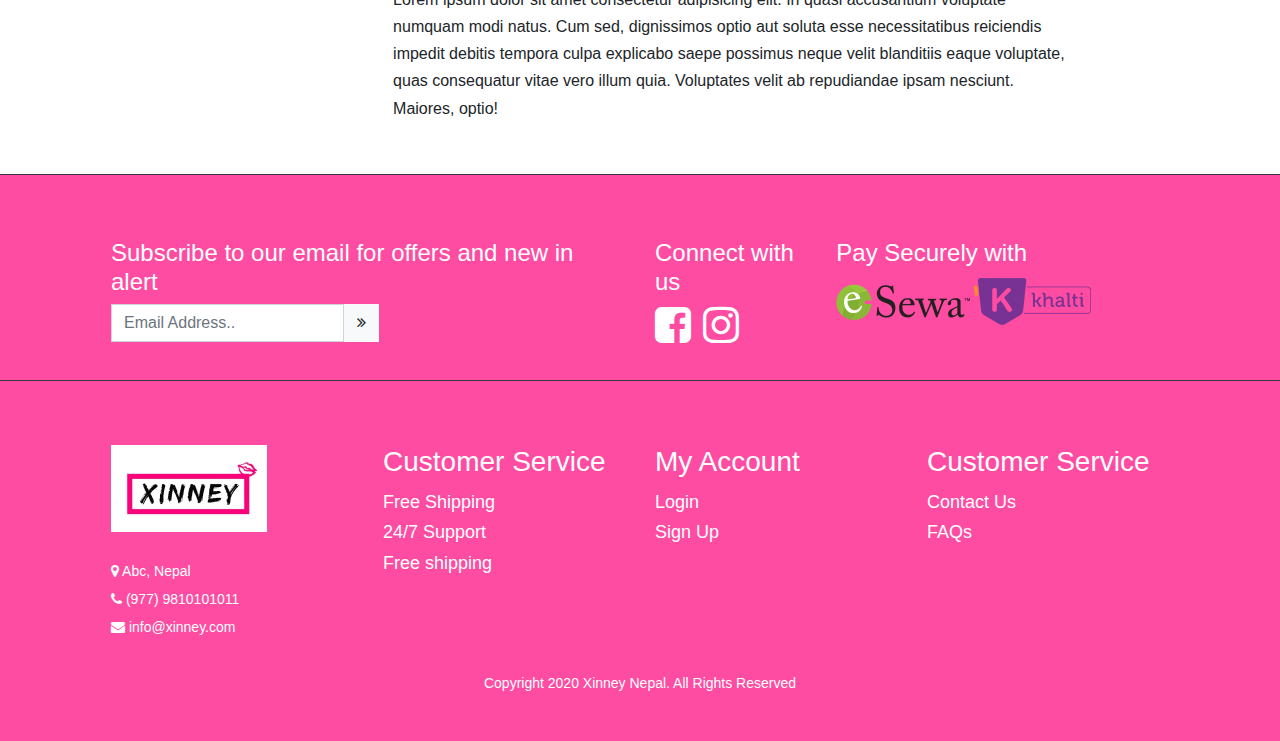
<file: blogs.html>
<!doctype html>
<html lang="en">

<head>
    <!-- Required meta tags -->
    <meta charset="utf-8">
    <meta name="viewport" content="width=device-width, initial-scale=1, shrink-to-fit=no">

    <!-- Bootstrap CSS -->
    <link rel="stylesheet" href="https://stackpath.bootstrapcdn.com/bootstrap/4.5.2/css/bootstrap.min.css"
        integrity="sha384-JcKb8q3iqJ61gNV9KGb8thSsNjpSL0n8PARn9HuZOnIxN0hoP+VmmDGMN5t9UJ0Z" crossorigin="anonymous">
    <link rel="stylesheet" href="https://stackpath.bootstrapcdn.com/font-awesome/4.7.0/css/font-awesome.min.css"
        integrity="sha384-wvfXpqpZZVQGK6TAh5PVlGOfQNHSoD2xbE+QkPxCAFlNEevoEH3Sl0sibVcOQVnN" crossorigin="anonymous">
    <link
        href="https://fonts.googleapis.com/css2?family=Poppins:ital,wght@0,300;0,400;0,500;0,600;0,700;0,800;1,300;1,400;1,500;1,600;1,700;1,800&amp;display=swap"
        rel="stylesheet">

    <link rel="stylesheet" href="css/style.css">
    <!-- Fav icon -->
    <link rel="shortcut icon" href="img/logo-small.png" type="image/png">

    <title>Blogs - Xinney Shine</title>
</head>

<body>
    <!-- header -->
    <header class="header">
        <!-- topbar -->
        <div class="header__topbar bg-main text-white">
            <div class="container">
                <div class="row pt-2">
                    <div class="col-md-6 col-sm-12">
                        <!-- contact -->
                        <ul class="header__topbar-contact float-lg-left text-center">
                            <li class="d-inline-block mr-3"><i class="fa fa-phone mr-2"></i>+(977) 9801010101</li>
                            <li class="d-inline-block mr-3"><i class="fa fa-envelope-square mr-2"></i><a
                                    href="mailto:info@gmail.com" class="text-white">info@gmail.com</a></li>
                            <li class="d-inline-block mr-3">
                                <i class="fa fa-facebook-square mr-2"></i>
                                <i class="fa fa-instagram"></i>
                            </li>
                        </ul>
                        <!-- End contact -->
                    </div>

                    <div class="col-md-6 col-sm-12">
                        <!-- links -->
                        <ul class="header__topbar-contact float-lg-right text-center">
                            <li class="d-inline-block mr-3">Free Shipping For All Products</li>
                            <li class="d-inline-block mr-3"><a href="#" class="text-white">FAQs</a></li>
                            <li class="d-inline-block mr-3"><a href="#" class="text-white">Contact Us</a></li>
                        </ul>
                        <!-- End links -->
                    </div>
                </div>
            </div>
        </div>
        <!-- End topbar -->


        <!-- navigation -->
        <!-- Navbar -->
        <nav class="navbar navbar-expand-xl navbar-light nav-shadow">
            <div class="container">
                <a href="index.html" class="navbar-brand">
                    <img src="img/logo-small.png" alt="logo" class="img-fluid" width="125px">
                </a>
                <button type="button" class="navbar-toggler" data-toggle="collapse" data-target="#navbar"
                    aria-controls="navbar" aria-expanded="false" aria-label="Toggle navigation">
                    <span class="navbar-toggler-icon"></span>
                </button>
                <div class="collapse navbar-collapse" id="navbar">
                    <ul class="navbar-nav">
                        <li class="nav-item ml-xl-3 ml-1"><a href="index.html" class="nav-link">Home</a></li>
                        <li class="nav-item ml-1"><a href="categories.html" class="nav-link">Categories</a></li>

                        <li class="nav-item ml-1"><a href="shop.html" class="nav-link">Shop</a></li>
                        <li class="nav-item ml-1"><a href="brand.html" class="nav-link">Brand</a></li>
                        <li class="nav-item active ml-1"><a href="blogs.html" class="nav-link">
                                <span class="sr-only">(current)</span>Blogs</a>
                        </li>
                    </ul>
                    <form action="#" class="form-inline ml-auto search mr-4">
                        <input type="text" class="search-input" placeholder="What are you looking for?">
                        <button class="search-button">
                            <i class="fa fa-search search-icon"></i>
                        </button>
                    </form>
                    <ul class="navbar-nav">
                        <li class="nav-item ml-2"><a href="#" class="nav-link"><i class="fa fa-user"></i></a></li>
                        <li class="nav-item ml-2"><a href="#" class="nav-link"><i class="fa fa-cart-plus"></i><span
                                    class="badge text-main">10</span></a></li>
                        <li class="nav-item ml-2"><a href="#" class="nav-link"><i class="fa fa-star"></i></a></li>
                    </ul>
                </div>
            </div>
        </nav>
        <!-- End Navbar -->
        <!-- End navigation -->
    </header>
    <!-- End header -->

    <main>
        <div class="category mt-5">
            <div class="heading-section">
                <div class="container">
                    <!-- title -->
                    <h2 class="text-center p-3">Blogs</h2>
                    <!-- End title -->
                    <nav class="breadcrumb">
                        <a href="index.html" class="breadcrumb-item text-dark">Home</a>
                        <span class="breadcrumb-item active">Blogs</span>
                    </nav>
                </div>
            </div>

            <div class="blogs-main">
                <div class="container">
                    <div class="row">
                        <div class="col-lg-2 col-sm-12 my-3">
                            <div class="categories">
                                <span class="h5 text-uppercase">Categories</span>
                                <ul class="list-unstyled mt-3">
                                    <li>Bestseller (18)</li>
                                    <li class="pt-2">Featured (9)</li>
                                </ul>
                            </div>

                            <div class="recent-posts mt-5">
                                <span class="h5 text-uppercase text-main">Recent Posts</span>
                                <ul class="list-unstyled mt-3">
                                    <li>Fashion inspired by Nature and come new ideas</li>
                                    <li>Lorem ipsum dolor sit.</li>
                                </ul>
                            </div>

                            <div class="brand mt-5">
                                <span class="h5 text-uppercase">Social</span>
                            </div>
                        </div>

                        <div class="col-lg-10 col-sm-12 my-3">
                            <div class="container">
                                <div class="row">
                                    <div class="col-lg-12 col-sm-12 my-3">
                                        <div class="card border-0">
                                            <img src="img/blog-1.png" alt="blog 1" class="card-img-top">
                                            <figcaption class="display-5">30/Jan</figcaption>
                                            <div class="card-body text-left">
                                                <h4 class="card-title font-weight-bold">Skin Color</h4>
                                                <p class="card-text">
                                                    Lorem ipsum dolor sit amet consectetur adipisicing elit. In quasi accusantium voluptate numquam modi natus. Cum sed, dignissimos optio aut soluta esse necessitatibus reiciendis impedit debitis tempora culpa explicabo saepe possimus neque velit blanditiis eaque voluptate, quas consequatur vitae vero illum quia. Voluptates velit ab repudiandae ipsam nesciunt. Maiores, optio!
                                                </p>
                                            </div>
                                        </div>
                                    </div>
                                    <div class="col-lg-12 col-sm-12 my-3">
                                        <div class="card border-0">
                                            <img src="img/blog-2.png" alt="blog 2" class="card-img-top">
                                            <figcaption class="display-5">30/Jan</figcaption>
                                            <div class="card-body text-left">
                                                <h4 class="card-title font-weight-bold">Skin Care</h4>
                                                <p class="card-text">
                                                    Lorem ipsum dolor sit amet consectetur adipisicing elit. In quasi accusantium voluptate numquam modi
                                                    natus. Cum sed, dignissimos optio aut soluta esse necessitatibus reiciendis impedit debitis tempora
                                                    culpa explicabo saepe possimus neque velit blanditiis eaque voluptate, quas consequatur vitae vero illum
                                                    quia. Voluptates velit ab repudiandae ipsam nesciunt. Maiores, optio!
                                                </p>
                                            </div>
                                        </div>
                                    </div>
                                   
                                </div>
                            </div>
                        </div>
                    </div>
                </div>
            </div>
        </div>
    </main>

    <!-- footer -->
    <footer class="footer bg-main">
        <div class="footer__top text-white pt-5 border-dark">
            <div class="container">
                <div class="row">
                    <div class="col-lg-6 col-sm-12 my-3">
                        <h4>Subscribe to our email for offers and new in alert</h4>
                        <form class="form-inline">
                            <div class="input-group">
                                <input type="email" class="form-control rounded-0" placeholder="Email Address..">
                                <button type="button" class="btn btn-light rounded-0"><i
                                        class="fa fa-angle-double-right"></i></button>
                            </div>
                        </form>
                    </div>
                    <div class="col-lg-2 col-sm-6 col-6 my-3">
                        <h4>Connect with us</h4>
                        <ul class="social-list list-unstyled">
                            <li class="d-inline-block mr-3">
                                <i class="fa fa-facebook-square fa-3x mr-2"></i>
                                <i class="fa fa-instagram fa-3x"></i>
                            </li>
                        </ul>
                    </div>
                    <div class="col-lg-4 col-sm-6 col-6 my-3">
                        <h4>Pay Securely with</h4>
                        <ul class="social-list list-unstyled">
                            <li class="d-inline-block mr-3">
                                <img src="img/e-sewa.png" alt="e-sewa">
                                <img src="img/khalti.png" alt="khalti">
                            </li>
                        </ul>
                    </div>
                </div>
            </div>
        </div>

        <div class="footer__bottom border-dark">
            <div class="container">
                <div class="row mt-5">
                    <div class="col-lg-3 col-sm-6 col-6 my-3">
                        <img src="img/logo-white.png" alt="logo">
                        <address class="text-white mt-4">
                            <ul class="list-unstyled">
                                <li class="pt-1"><i class="fa fa-map-marker" aria-hidden="true"></i><span
                                        class="sr-only">Location:</span> Abc, Nepal</li>
                                <li class="pt-1"><i class="fa fa-phone" aria-hidden="true"></i><span
                                        class="sr-only">Telephone:</span> <a href="tel:+9803828501"
                                        class="text-white">(977)
                                        9810101011</a></li>
                                <li class="pt-1"> <i class="fa fa-envelope" aria-hidden="true"></i><span
                                        class="sr-only">Mail:</span> <a href="mailto:info@xinney.com"
                                        class="text-white">info@xinney.com</a></li>
                            </ul>
                        </address>
                    </div>

                    <div class="col-lg-3 col-sm-6 col-6 my-3 text-white">
                        <h3>Customer Service</h3>
                        <ul class="list-unstyled u-big-font">
                            <li>Free Shipping</li>
                            <li>24/7 Support</li>
                            <li>Free shipping</li>
                        </ul>
                    </div>
                    <div class="col-lg-3 col-sm-6 col-6 my-3 text-white">
                        <h3>My Account</h3>
                        <ul class="list-unstyled u-big-font">
                            <li><a href="#" class="text-white">Login</a></li>
                            <li><a href="#" class="text-white">Sign Up</a></li>
                        </ul>
                    </div>
                    <div class="col-lg-3 col-sm-6 col-6 my-3 text-white">
                        <h3>Customer Service</h3>
                        <ul class="list-unstyled u-big-font">
                            <li><a href="#" class="text-white">Contact Us</a></li>
                            <li><a href="#" class="text-white">FAQs</a></li>
                        </ul>
                    </div>
                </div>
            </div>
        </div>

        <div class="container">
            <div class="row">
                <div class="col-lg-12 col-12">
                    <p class="text-white text-center">Copyright 2020 Xinney Nepal. All Rights Reserved</p>
                </div>
            </div>
        </div>
    </footer>
    <!-- End footer -->

    <!-- Optional JavaScript -->
    <!-- jQuery first, then Popper.js, then Bootstrap JS -->
    <script src="https://code.jquery.com/jquery-3.5.1.slim.min.js"
        integrity="sha384-DfXdz2htPH0lsSSs5nCTpuj/zy4C+OGpamoFVy38MVBnE+IbbVYUew+OrCXaRkfj"
        crossorigin="anonymous"></script>
    <script src="https://cdn.jsdelivr.net/npm/popper.js@1.16.1/dist/umd/popper.min.js"
        integrity="sha384-9/reFTGAW83EW2RDu2S0VKaIzap3H66lZH81PoYlFhbGU+6BZp6G7niu735Sk7lN"
        crossorigin="anonymous"></script>
    <script src="https://stackpath.bootstrapcdn.com/bootstrap/4.5.2/js/bootstrap.min.js"
        integrity="sha384-B4gt1jrGC7Jh4AgTPSdUtOBvfO8shuf57BaghqFfPlYxofvL8/KUEfYiJOMMV+rV"
        crossorigin="anonymous"></script>
</body>

</html>
</file>
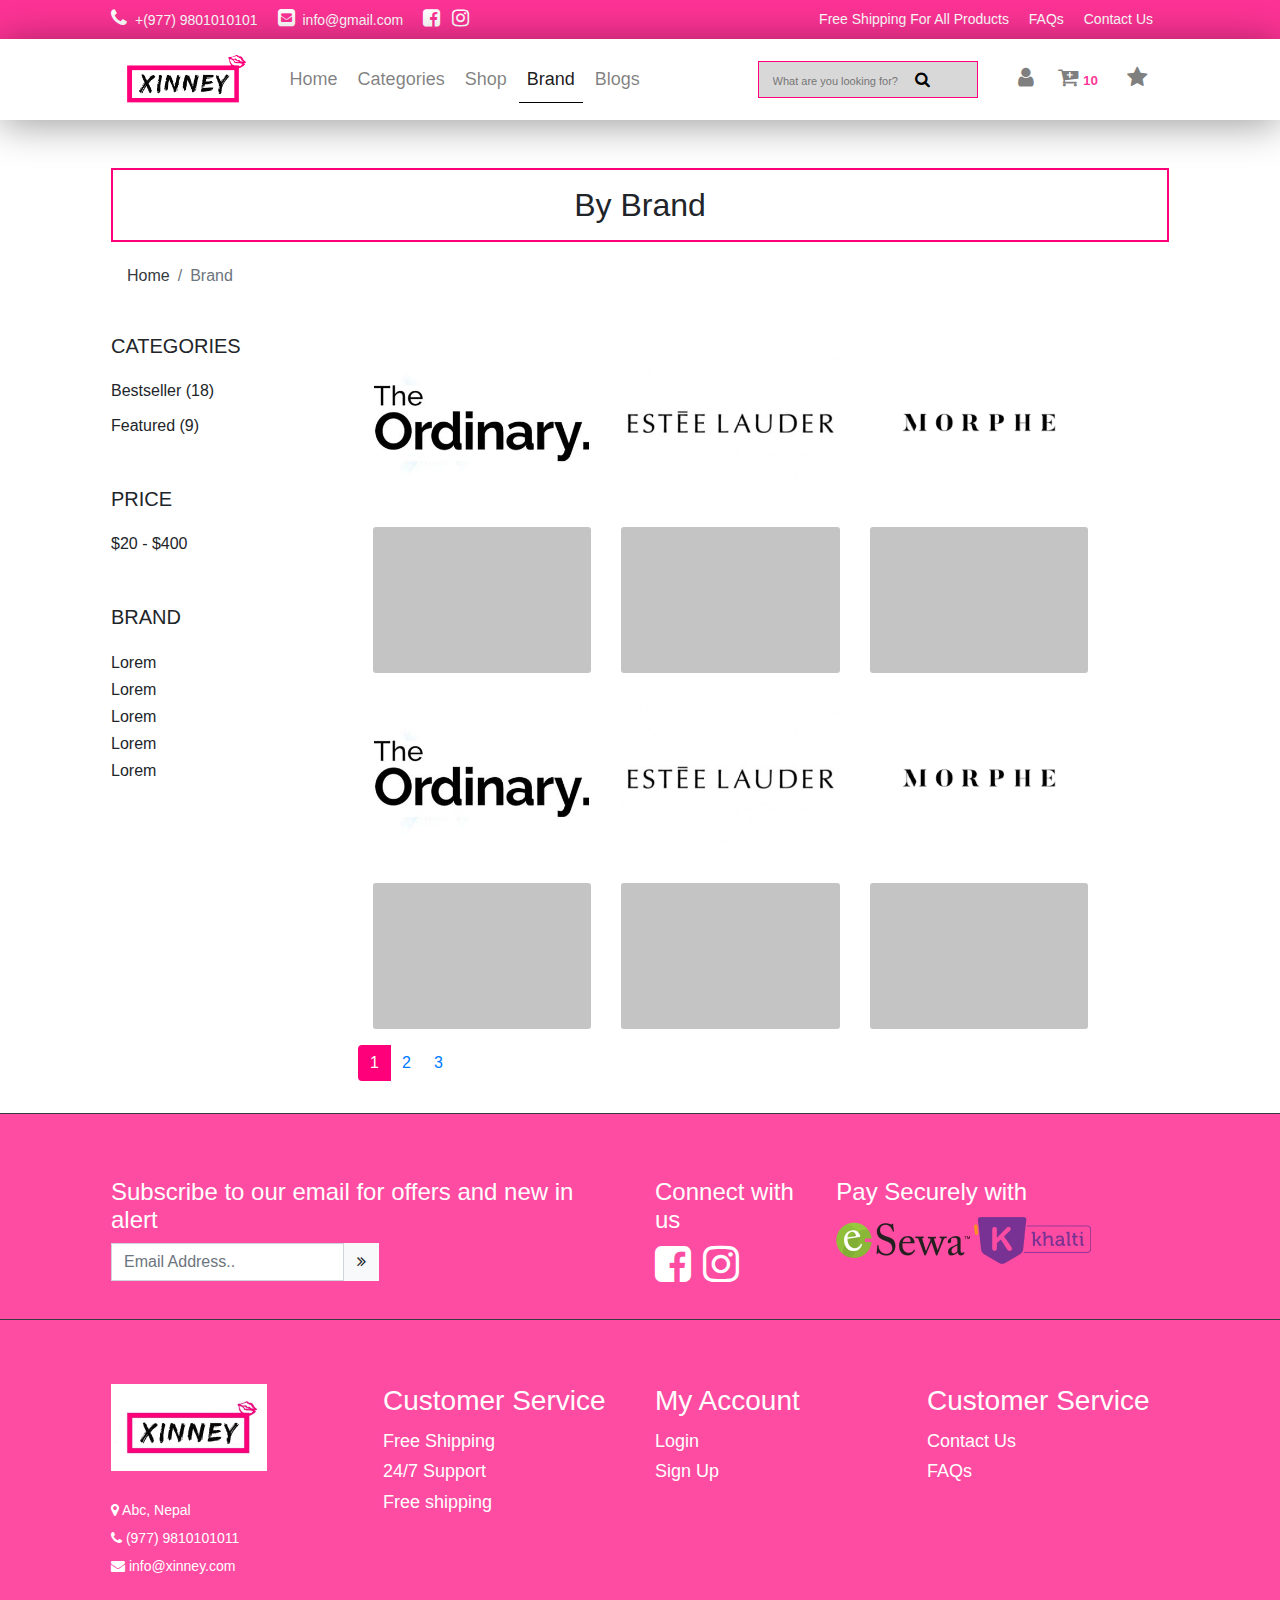
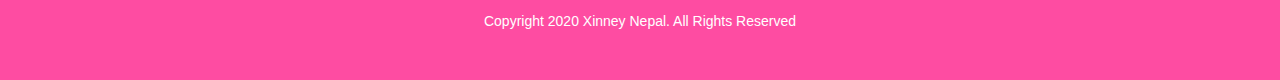
<file: brand.html>
<!doctype html>
<html lang="en">

<head>
    <!-- Required meta tags -->
    <meta charset="utf-8">
    <meta name="viewport" content="width=device-width, initial-scale=1, shrink-to-fit=no">

    <!-- Bootstrap CSS -->
    <link rel="stylesheet" href="https://stackpath.bootstrapcdn.com/bootstrap/4.5.2/css/bootstrap.min.css"
        integrity="sha384-JcKb8q3iqJ61gNV9KGb8thSsNjpSL0n8PARn9HuZOnIxN0hoP+VmmDGMN5t9UJ0Z" crossorigin="anonymous">
    <link rel="stylesheet" href="https://stackpath.bootstrapcdn.com/font-awesome/4.7.0/css/font-awesome.min.css"
        integrity="sha384-wvfXpqpZZVQGK6TAh5PVlGOfQNHSoD2xbE+QkPxCAFlNEevoEH3Sl0sibVcOQVnN" crossorigin="anonymous">
    <link
        href="https://fonts.googleapis.com/css2?family=Poppins:ital,wght@0,300;0,400;0,500;0,600;0,700;0,800;1,300;1,400;1,500;1,600;1,700;1,800&amp;display=swap"
        rel="stylesheet">

    <link rel="stylesheet" href="css/style.css">
    <!-- Fav icon -->
    <link rel="shortcut icon" href="img/logo-small.png" type="image/png">

    <title>Brand - Xinney Shine</title>
</head>

<body>
    <!-- header -->
    <header class="header">
        <!-- topbar -->
        <div class="header__topbar bg-main text-white">
            <div class="container">
                <div class="row pt-2">
                    <div class="col-md-6 col-sm-12">
                        <!-- contact -->
                        <ul class="header__topbar-contact float-lg-left text-center">
                            <li class="d-inline-block mr-3"><i class="fa fa-phone mr-2"></i>+(977) 9801010101</li>
                            <li class="d-inline-block mr-3"><i class="fa fa-envelope-square mr-2"></i><a
                                    href="mailto:info@gmail.com" class="text-white">info@gmail.com</a></li>
                            <li class="d-inline-block mr-3">
                                <i class="fa fa-facebook-square mr-2"></i>
                                <i class="fa fa-instagram"></i>
                            </li>
                        </ul>
                        <!-- End contact -->
                    </div>

                    <div class="col-md-6 col-sm-12">
                        <!-- links -->
                        <ul class="header__topbar-contact float-lg-right text-center">
                            <li class="d-inline-block mr-3">Free Shipping For All Products</li>
                            <li class="d-inline-block mr-3"><a href="#" class="text-white">FAQs</a></li>
                            <li class="d-inline-block mr-3"><a href="#" class="text-white">Contact Us</a></li>
                        </ul>
                        <!-- End links -->
                    </div>
                </div>
            </div>
        </div>
        <!-- End topbar -->


        <!-- navigation -->
        <!-- Navbar -->
        <nav class="navbar navbar-expand-xl navbar-light nav-shadow">
            <div class="container">
                <a href="index.html" class="navbar-brand">
                    <img src="img/logo-small.png" alt="logo" class="img-fluid" width="125px">
                </a>
                <button type="button" class="navbar-toggler" data-toggle="collapse" data-target="#navbar"
                    aria-controls="navbar" aria-expanded="false" aria-label="Toggle navigation">
                    <span class="navbar-toggler-icon"></span>
                </button>
                <div class="collapse navbar-collapse" id="navbar">
                    <ul class="navbar-nav">
                        <li class="nav-item ml-xl-3 ml-1"><a href="index.html" class="nav-link">Home</a></li>
                        <li class="nav-item ml-1"><a href="categories.html" class="nav-link">Categories</a></li>
                        
                        <li class="nav-item ml-1"><a href="shop.html" class="nav-link">Shop</a></li>
                        <li class="nav-item active ml-1"><a href="brand.html" class="nav-link">
                            <span class="sr-only">(current)</span>Brand</a>
                        </li>
                        <li class="nav-item ml-1"><a href="blogs.html" class="nav-link">Blogs</a></li>
                    </ul>
                    <form action="#" class="form-inline ml-auto search mr-4">
                        <input type="text" class="search-input" placeholder="What are you looking for?">
                        <button class="search-button">
                            <i class="fa fa-search search-icon"></i>
                        </button>
                    </form>
                    <ul class="navbar-nav">
                        <li class="nav-item ml-2"><a href="#" class="nav-link"><i class="fa fa-user"></i></a></li>
                        <li class="nav-item ml-2"><a href="#" class="nav-link"><i class="fa fa-cart-plus"></i><span
                                    class="badge text-main">10</span></a></li>
                        <li class="nav-item ml-2"><a href="#" class="nav-link"><i class="fa fa-star"></i></a></li>
                    </ul>
                </div>
            </div>
        </nav>
        <!-- End Navbar -->
        <!-- End navigation -->
    </header>
    <!-- End header -->

    <main>
        <div class="category mt-5">
            <div class="heading-section">
                <div class="container">
                    <!-- title -->
                    <h2 class="text-center p-3">By Brand</h2>
                    <!-- End title -->
                    <nav class="breadcrumb">
                        <a href="index.html" class="breadcrumb-item text-dark">Home</a>
                        <span class="breadcrumb-item active">Brand</span>
                    </nav>
                </div>
            </div>

            <div class="brand-main">
                <div class="container">
                    <div class="row">
                        <div class="col-lg-2 col-sm-12 my-3">
                            <div class="categories">
                                <span class="h5 text-uppercase">Categories</span>
                                <ul class="list-unstyled mt-3">
                                    <li>Bestseller (18)</li>
                                    <li class="pt-2">Featured (9)</li>
                                </ul>
                            </div>

                            <div class="price mt-5">
                                <span class="h5 text-uppercase">Price</span>
                                <ul class="list-unstyled mt-3">
                                    <li>$20 - $400</li>
                                </ul>
                            </div>

                            <div class="brand mt-5">
                                <span class="h5 text-uppercase">Brand</span>
                                <ul class="list-unstyled mt-3">
                                    <li>Lorem</li>
                                    <li>Lorem</li>
                                    <li>Lorem</li>
                                    <li>Lorem</li>
                                    <li>Lorem</li>
                                </ul>
                            </div>
                        </div>

                        <div class="col-lg-10 col-sm-12 my-3">
                            <div class="container">
                                <div class="row">
                                    <div class="col-lg-4 col-sm-6 col-6 my-3">
                                        <div class="card border-0">
                                            <img src="img/brand-1.png" alt="Brand 1" class="card-img">
                                        </div>
                                    </div>
                                    <div class="col-lg-4 col-sm-6 col-6 my-3">
                                        <div class="card border-0">
                                            <img src="img/brand-2.png" alt="Brand 2" class="card-img">
                                        </div>
                                    </div>
                                    <div class="col-lg-4 col-sm-6 col-6 my-3">
                                        <div class="card border-0">
                                            <img src="img/brand-3.png" alt="Brand 3" class="card-img">
                                        </div>
                                    </div>
                                    <div class="col-lg-4 col-sm-6 col-6 my-3">
                                        <div class="card border-0">
                                            <img src="img/brand-4.png" alt="Brand 4" class="card-img">
                                        </div>
                                    </div>
                                    <div class="col-lg-4 col-sm-6 col-6 my-3">
                                        <div class="card border-0">
                                            <img src="img/brand-4.png" alt="Brand 5" class="card-img">
                                        </div>
                                    </div>
                                    <div class="col-lg-4 col-sm-6 col-6 my-3">
                                        <div class="card border-0">
                                            <img src="img/brand-4.png" alt="Brand 6" class="card-img">
                                        </div>
                                    </div>
                                    <div class="col-lg-4 col-sm-6 col-6 my-3">
                                        <div class="card border-0">
                                            <img src="img/brand-1.png" alt="Brand 1" class="card-img">
                                        </div>
                                    </div>
                                    <div class="col-lg-4 col-sm-6 col-6 my-3">
                                        <div class="card border-0">
                                            <img src="img/brand-2.png" alt="Brand 2" class="card-img">
                                        </div>
                                    </div>
                                    <div class="col-lg-4 col-sm-6 col-6 my-3">
                                        <div class="card border-0">
                                            <img src="img/brand-3.png" alt="Brand 3" class="card-img">
                                        </div>
                                    </div>
                                    <div class="col-lg-4 col-sm-6 col-6 my-3">
                                        <div class="card border-0">
                                            <img src="img/brand-4.png" alt="Brand 4" class="card-img">
                                        </div>
                                    </div>
                                    <div class="col-lg-4 col-sm-6 col-6 my-3">
                                        <div class="card border-0">
                                            <img src="img/brand-4.png" alt="Brand 5" class="card-img">
                                        </div>
                                    </div>
                                    <div class="col-lg-4 col-sm-6 col-6 my-3">
                                        <div class="card border-0">
                                            <img src="img/brand-4.png" alt="Brand 6" class="card-img">
                                        </div>
                                    </div>
                                </div>
                                <div class="row">
                                    <div class="category-pagination text-center">
                                        <nav aria-label="search results pages" class="text-center">
                                            <ul class="pagination">
                                                <li class="page-item active"><a href="#" class="page-link">1</a></li>
                                                <li class="page-item"><a href="#" class="page-link">2</a></li>
                                                <li class="page-item"><a href="#" class="page-link">3</a></li>
                                            </ul>
                                        </nav>
                                    </div>
                                </div>
                            </div>
                        </div>
                    </div>
                </div>
            </div>
        </div>
    </main>

    <!-- footer -->
    <footer class="footer bg-main">
        <div class="footer__top text-white pt-5 border-dark">
            <div class="container">
                <div class="row">
                    <div class="col-lg-6 col-sm-12 my-3">
                        <h4>Subscribe to our email for offers and new in alert</h4>
                        <form class="form-inline">
                            <div class="input-group">
                                <input type="email" class="form-control rounded-0" placeholder="Email Address..">
                                <button type="button" class="btn btn-light rounded-0"><i
                                        class="fa fa-angle-double-right"></i></button>
                            </div>
                        </form>
                    </div>
                    <div class="col-lg-2 col-sm-6 col-6 my-3">
                        <h4>Connect with us</h4>
                        <ul class="social-list list-unstyled">
                            <li class="d-inline-block mr-3">
                                <i class="fa fa-facebook-square fa-3x mr-2"></i>
                                <i class="fa fa-instagram fa-3x"></i>
                            </li>
                        </ul>
                    </div>
                    <div class="col-lg-4 col-sm-6 col-6 my-3">
                        <h4>Pay Securely with</h4>
                        <ul class="social-list list-unstyled">
                            <li class="d-inline-block mr-3">
                                <img src="img/e-sewa.png" alt="e-sewa">
                                <img src="img/khalti.png" alt="khalti">
                            </li>
                        </ul>
                    </div>
                </div>
            </div>
        </div>

        <div class="footer__bottom border-dark">
            <div class="container">
                <div class="row mt-5">
                    <div class="col-lg-3 col-sm-6 col-6 my-3">
                        <img src="img/logo-white.png" alt="logo">
                        <address class="text-white mt-4">
                            <ul class="list-unstyled">
                                <li class="pt-1"><i class="fa fa-map-marker" aria-hidden="true"></i><span
                                        class="sr-only">Location:</span> Abc, Nepal</li>
                                <li class="pt-1"><i class="fa fa-phone" aria-hidden="true"></i><span
                                        class="sr-only">Telephone:</span> <a href="tel:+9803828501"
                                        class="text-white">(977)
                                        9810101011</a></li>
                                <li class="pt-1"> <i class="fa fa-envelope" aria-hidden="true"></i><span
                                        class="sr-only">Mail:</span> <a href="mailto:info@xinney.com"
                                        class="text-white">info@xinney.com</a></li>
                            </ul>
                        </address>
                    </div>

                    <div class="col-lg-3 col-sm-6 col-6 my-3 text-white">
                        <h3>Customer Service</h3>
                        <ul class="list-unstyled u-big-font">
                            <li>Free Shipping</li>
                            <li>24/7 Support</li>
                            <li>Free shipping</li>
                        </ul>
                    </div>
                    <div class="col-lg-3 col-sm-6 col-6 my-3 text-white">
                        <h3>My Account</h3>
                        <ul class="list-unstyled u-big-font">
                            <li><a href="#" class="text-white">Login</a></li>
                            <li><a href="#" class="text-white">Sign Up</a></li>
                        </ul>
                    </div>
                    <div class="col-lg-3 col-sm-6 col-6 my-3 text-white">
                        <h3>Customer Service</h3>
                        <ul class="list-unstyled u-big-font">
                            <li><a href="#" class="text-white">Contact Us</a></li>
                            <li><a href="#" class="text-white">FAQs</a></li>
                        </ul>
                    </div>
                </div>
            </div>
        </div>

        <div class="container">
            <div class="row">
                <div class="col-lg-12 col-12">
                    <p class="text-white text-center">Copyright 2020 Xinney Nepal. All Rights Reserved</p>
                </div>
            </div>
        </div>
    </footer>
    <!-- End footer -->

    <!-- Optional JavaScript -->
    <!-- jQuery first, then Popper.js, then Bootstrap JS -->
    <script src="https://code.jquery.com/jquery-3.5.1.slim.min.js"
        integrity="sha384-DfXdz2htPH0lsSSs5nCTpuj/zy4C+OGpamoFVy38MVBnE+IbbVYUew+OrCXaRkfj"
        crossorigin="anonymous"></script>
    <script src="https://cdn.jsdelivr.net/npm/popper.js@1.16.1/dist/umd/popper.min.js"
        integrity="sha384-9/reFTGAW83EW2RDu2S0VKaIzap3H66lZH81PoYlFhbGU+6BZp6G7niu735Sk7lN"
        crossorigin="anonymous"></script>
    <script src="https://stackpath.bootstrapcdn.com/bootstrap/4.5.2/js/bootstrap.min.js"
        integrity="sha384-B4gt1jrGC7Jh4AgTPSdUtOBvfO8shuf57BaghqFfPlYxofvL8/KUEfYiJOMMV+rV"
        crossorigin="anonymous"></script>
</body>

</html>
</file>
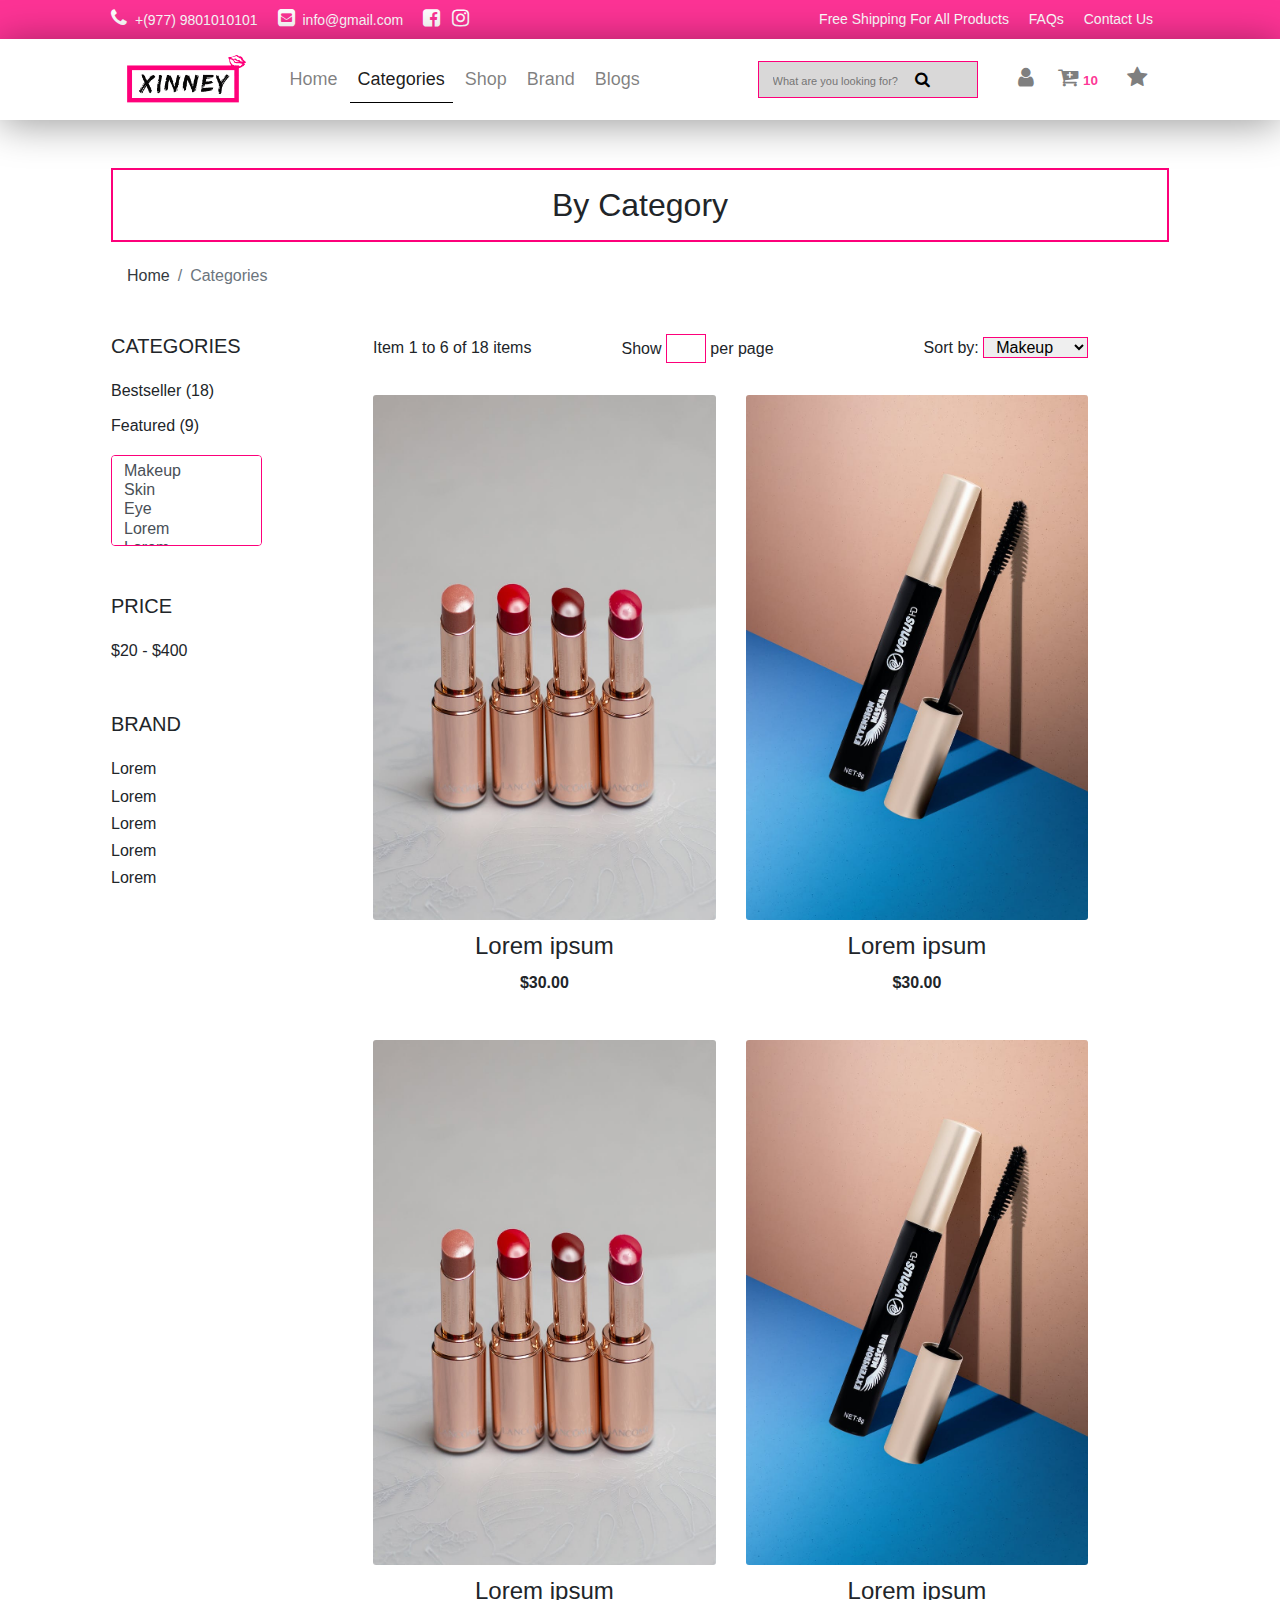
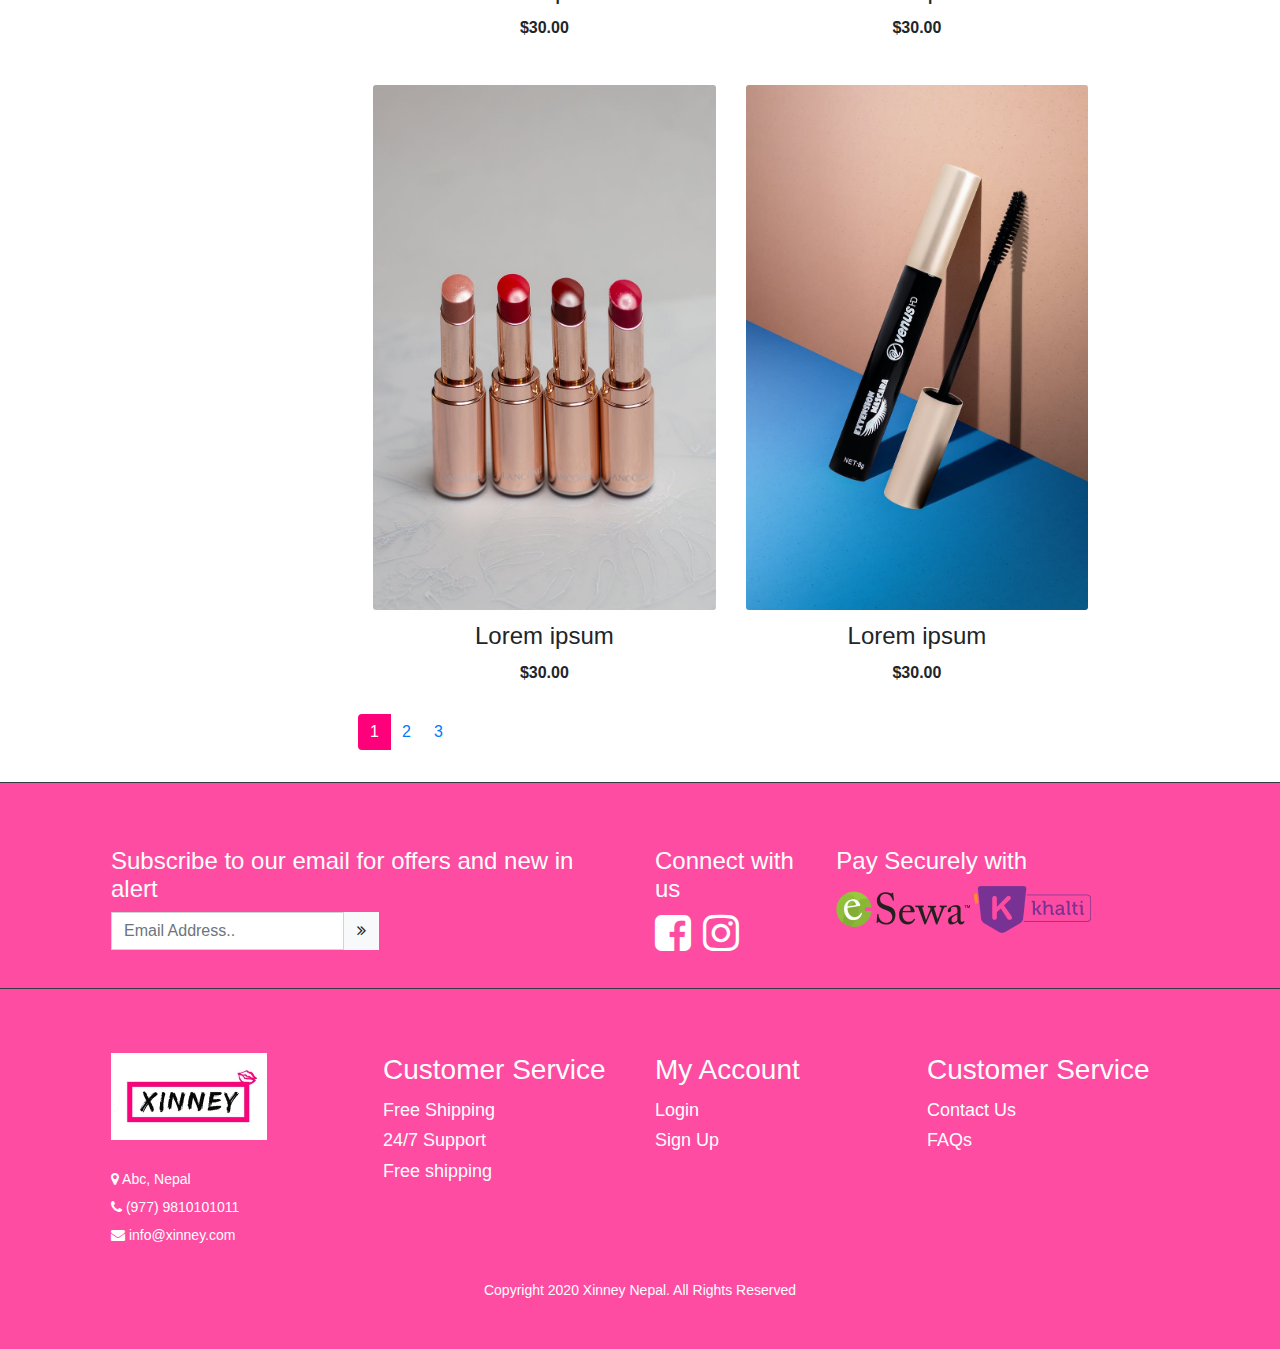
<file: categories.html>
<!doctype html>
<html lang="en">

<head>
    <!-- Required meta tags -->
    <meta charset="utf-8">
    <meta name="viewport" content="width=device-width, initial-scale=1, shrink-to-fit=no">

    <!-- Bootstrap CSS -->
    <link rel="stylesheet" href="https://stackpath.bootstrapcdn.com/bootstrap/4.5.2/css/bootstrap.min.css"
        integrity="sha384-JcKb8q3iqJ61gNV9KGb8thSsNjpSL0n8PARn9HuZOnIxN0hoP+VmmDGMN5t9UJ0Z" crossorigin="anonymous">
    <link rel="stylesheet" href="https://stackpath.bootstrapcdn.com/font-awesome/4.7.0/css/font-awesome.min.css"
        integrity="sha384-wvfXpqpZZVQGK6TAh5PVlGOfQNHSoD2xbE+QkPxCAFlNEevoEH3Sl0sibVcOQVnN" crossorigin="anonymous">
    <link
        href="https://fonts.googleapis.com/css2?family=Poppins:ital,wght@0,300;0,400;0,500;0,600;0,700;0,800;1,300;1,400;1,500;1,600;1,700;1,800&amp;display=swap"
        rel="stylesheet">

    <link rel="stylesheet" href="css/style.css">
    <!-- Fav icon -->
    <link rel="shortcut icon" href="img/logo-small.png" type="image/png">

    <title>Category - Xinney Shine</title>
</head>

<body>
    <!-- header -->
    <header class="header">
        <!-- topbar -->
        <div class="header__topbar bg-main text-white">
            <div class="container">
                <div class="row pt-2">
                    <div class="col-md-6 col-sm-12">
                        <!-- contact -->
                        <ul class="header__topbar-contact float-lg-left text-center">
                            <li class="d-inline-block mr-3"><i class="fa fa-phone mr-2"></i>+(977) 9801010101</li>
                            <li class="d-inline-block mr-3"><i class="fa fa-envelope-square mr-2"></i><a
                                    href="mailto:info@gmail.com" class="text-white">info@gmail.com</a></li>
                            <li class="d-inline-block mr-3">
                                <i class="fa fa-facebook-square mr-2"></i>
                                <i class="fa fa-instagram"></i>
                            </li>
                        </ul>
                        <!-- End contact -->
                    </div>

                    <div class="col-md-6 col-sm-12">
                        <!-- links -->
                        <ul class="header__topbar-contact float-lg-right text-center">
                            <li class="d-inline-block mr-3">Free Shipping For All Products</li>
                            <li class="d-inline-block mr-3"><a href="#" class="text-white">FAQs</a></li>
                            <li class="d-inline-block mr-3"><a href="#" class="text-white">Contact Us</a></li>
                        </ul>
                        <!-- End links -->
                    </div>
                </div>
            </div>
        </div>
        <!-- End topbar -->

        <!-- Navbar -->
        <nav class="navbar navbar-expand-xl navbar-light nav-shadow">
            <div class="container">
                <a href="index.html" class="navbar-brand">
                    <img src="img/logo-small.png" alt="logo" class="img-fluid" width="125px">
                </a>
                <button type="button" class="navbar-toggler" data-toggle="collapse" data-target="#navbar"
                    aria-controls="navbar" aria-expanded="false" aria-label="Toggle navigation">
                    <span class="navbar-toggler-icon"></span>
                </button>
                <div class="collapse navbar-collapse" id="navbar">
                    <ul class="navbar-nav">
                        <li class="nav-item ml-xl-3 ml-1"><a href="index.html" class="nav-link">Home</a></li>
                        <li class="nav-item active ml-1"><a href="categories.html" class="nav-link"><span
                                    class="sr-only">(current)</span> Categories</a></li>
                        <li class="nav-item ml-1"><a href="shop.html" class="nav-link">Shop</a></li>
                        <li class="nav-item ml-1"><a href="brand.html" class="nav-link">Brand</a></li>
                        <li class="nav-item ml-1"><a href="blogs.html" class="nav-link">Blogs</a></li>
                    </ul>
                    <form action="#" class="form-inline ml-auto search mr-4">
                        <input type="text" class="search-input" placeholder="What are you looking for?">
                        <button class="search-button">
                            <i class="fa fa-search search-icon"></i>
                        </button>
                    </form>
                    <ul class="navbar-nav">
                        <li class="nav-item ml-2"><a href="#" class="nav-link"><i class="fa fa-user"></i></a></li>
                        <li class="nav-item ml-2"><a href="#" class="nav-link"><i class="fa fa-cart-plus"></i><span
                                    class="badge text-main">10</span></a></li>
                        <li class="nav-item ml-2"><a href="#" class="nav-link"><i class="fa fa-star"></i></a></li>
                    </ul>
                </div>
            </div>
        </nav>
        <!-- End Navbar -->

    </header>
    <!-- End header -->

    <main>
        <div class="category mt-5">
            <div class="heading-section">
                <div class="container">
                    <!-- title -->
                    <h2 class="text-center p-3">By Category</h2>
                    <!-- End title -->
                    <nav class="breadcrumb">
                        <a href="index.html" class="breadcrumb-item text-dark">Home</a>
                        <span class="breadcrumb-item active">Categories</span>
                    </nav>
                </div>
            </div>

            <div class="category-main">
                <div class="container">
                    <div class="row">
                        <div class="col-lg-2 col-sm-12 my-3">
                            <div class="categories">
                                <span class="h5 text-uppercase">Categories</span>
                                <ul class="list-unstyled mt-3">
                                    <li>Bestseller (18)</li>
                                    <li class="pt-2">Featured (9)</li>
                                    <select class="custom-select featured-select mt-3" multiple>
                                        <option value="1">Makeup</option>
                                        <option value="2">Skin</option>
                                        <option value="3">Eye</option>
                                        <option value="4">Lorem</option>
                                        <option value="5">Lorem</option>
                                        <option value="6">Lorem</option>
                                        <option value="7">Lorem</option>
                                    </select>
                                </ul>
                            </div>

                            <div class="price mt-5">
                                <span class="h5 text-uppercase">Price</span>
                                <ul class="list-unstyled mt-3">
                                    <li>$20 - $400</li>
                                </ul>
                            </div>

                            <div class="brand mt-5">
                                <span class="h5 text-uppercase">Brand</span>
                                <ul class="list-unstyled mt-3">
                                    <li>Lorem</li>
                                    <li>Lorem</li>
                                    <li>Lorem</li>
                                    <li>Lorem</li>
                                    <li>Lorem</li>
                                </ul>
                            </div>
                        </div>
                        
                        <div class="col-lg-10 col-sm-12 my-3">
                            <div class="container">
                                <div class="row">
                                    <div class="col-lg-4">
                                        <p class="items">Item 1 to 6 of 18 items</p>
                                    </div>
                                    <div class="col-lg-4">
                                        <p>Show <input type="number" name="count" id="count" class="count-input pl-2"> per page</p>
                                    </div>
                                    <div class="col-lg-4">
                                        <div class="sort-by float-right">
                                            <label for="category">Sort by: </label>
                                            <select name="category" id="category" class="btn-dropdown pl-2">
                                                <option value="makeup">Makeup</option>
                                                <option value="makeup">Cosmetics</option>
                                                <option value="makeup">Branded</option>
                                            </select>
                                        </div>
                                    </div>
                                </div>

                                
                                <div class="row">
                                    <div class="col-lg-6 col-sm-6 col-12 my-3">
                                        <div class="card border-0">
                                            <img src="img/product-1.jpeg" alt="Product 1" class="card-img rounded-border">
                                            <div class="card-footer border-0 u-remove-bg">
                                                <div class="product-price text-center">
                                                    <h4>Lorem ipsum</h4>
                                                    <span class="price font-weight-bold">$30.00</span>
                                                </div>
                                            </div>
                                        </div>
                                    </div>
                                    <div class="col-lg-6 col-sm-6 col-12 my-3">
                                        <div class="card border-0">
                                            <img src="img/product-2.jpeg" alt="Product 1" class="card-img rounded-border">
                                            <div class="card-footer border-0 u-remove-bg">
                                                <div class="product-price text-center">
                                                    <h4>Lorem ipsum</h4>
                                                    <span class="price font-weight-bold">$30.00</span>
                                                </div>
                                            </div>
                                        </div>
                                    </div>
                                    <div class="col-lg-6 col-sm-6 col-12 my-3">
                                        <div class="card border-0">
                                            <img src="img/product-1.jpeg" alt="Product 1" class="card-img rounded-border">
                                            <div class="card-footer border-0 u-remove-bg">
                                                <div class="product-price text-center">
                                                    <h4>Lorem ipsum</h4>
                                                    <span class="price font-weight-bold">$30.00</span>
                                                </div>
                                            </div>
                                        </div>
                                    </div>
                                    <div class="col-lg-6 col-sm-6 col-12 my-3">
                                        <div class="card border-0">
                                            <img src="img/product-2.jpeg" alt="Product 1" class="card-img rounded-border">
                                            <div class="card-footer border-0 u-remove-bg">
                                                <div class="product-price text-center">
                                                    <h4>Lorem ipsum</h4>
                                                    <span class="price font-weight-bold">$30.00</span>
                                                </div>
                                            </div>
                                        </div>
                                    </div>
                                    <div class="col-lg-6 col-sm-6 col-12 my-3">
                                        <div class="card border-0">
                                            <img src="img/product-1.jpeg" alt="Product 1" class="card-img rounded-border">
                                            <div class="card-footer border-0 u-remove-bg">
                                                <div class="product-price text-center">
                                                    <h4>Lorem ipsum</h4>
                                                    <span class="price font-weight-bold">$30.00</span>
                                                </div>
                                            </div>
                                        </div>
                                    </div>
                                    <div class="col-lg-6 col-sm-6 col-12 my-3">
                                        <div class="card border-0">
                                            <img src="img/product-2.jpeg" alt="Product 1" class="card-img rounded-border">
                                            <div class="card-footer border-0 u-remove-bg">
                                                <div class="product-price text-center">
                                                    <h4>Lorem ipsum</h4>
                                                    <span class="price font-weight-bold">$30.00</span>
                                                </div>
                                            </div>
                                        </div>
                                    </div>
                                </div>

                                <div class="row">
                                    <div class="category-pagination text-center">
                                        <nav aria-label="search results pages" class="text-center">
                                            <ul class="pagination">
                                                <li class="page-item active"><a href="#" class="page-link">1</a></li>
                                                <li class="page-item"><a href="#" class="page-link">2</a></li>
                                                <li class="page-item"><a href="#" class="page-link">3</a></li>
                                            </ul>
                                        </nav>
                                    </div>
                                </div>
                            </div>
                        </div>
                    </div>
                </div>
            </div>
        </div>
    </main>



    <!-- footer -->
    <footer class="footer bg-main">
        <div class="footer__top text-white pt-5 border-dark">
            <div class="container">
                <div class="row">
                    <div class="col-lg-6 col-sm-12 my-3">
                        <h4>Subscribe to our email for offers and new in alert</h4>
                        <form class="form-inline">
                            <div class="input-group">
                                <input type="email" class="form-control rounded-0" placeholder="Email Address..">
                                <button type="button" class="btn btn-light rounded-0"><i
                                        class="fa fa-angle-double-right"></i></button>
                            </div>
                        </form>
                    </div>
                    <div class="col-lg-2 col-sm-6 col-6 my-3">
                        <h4>Connect with us</h4>
                        <ul class="social-list list-unstyled">
                            <li class="d-inline-block mr-3">
                                <i class="fa fa-facebook-square fa-3x mr-2"></i>
                                <i class="fa fa-instagram fa-3x"></i>
                            </li>
                        </ul>
                    </div>
                    <div class="col-lg-4 col-sm-6 col-6 my-3">
                        <h4>Pay Securely with</h4>
                        <ul class="social-list list-unstyled">
                            <li class="d-inline-block mr-3">
                                <img src="img/e-sewa.png" alt="e-sewa">
                                <img src="img/khalti.png" alt="khalti">
                            </li>
                        </ul>
                    </div>
                </div>
            </div>
        </div>
    
        <div class="footer__bottom border-dark">
            <div class="container">
                <div class="row mt-5">
                    <div class="col-lg-3 col-sm-6 col-6 my-3">
                        <img src="img/logo-white.png" alt="logo">
                        <address class="text-white mt-4">
                            <ul class="list-unstyled">
                                <li class="pt-1"><i class="fa fa-map-marker" aria-hidden="true"></i><span
                                        class="sr-only">Location:</span> Abc, Nepal</li>
                                <li class="pt-1"><i class="fa fa-phone" aria-hidden="true"></i><span
                                        class="sr-only">Telephone:</span> <a href="tel:+9803828501" class="text-white">(977)
                                        9810101011</a></li>
                                <li class="pt-1"> <i class="fa fa-envelope" aria-hidden="true"></i><span
                                        class="sr-only">Mail:</span> <a href="mailto:info@xinney.com"
                                        class="text-white">info@xinney.com</a></li>
                            </ul>
                        </address>
                    </div>
    
                    <div class="col-lg-3 col-sm-6 col-6 my-3 text-white">
                        <h3>Customer Service</h3>
                        <ul class="list-unstyled u-big-font">
                            <li>Free Shipping</li>
                            <li>24/7 Support</li>
                            <li>Free shipping</li>
                        </ul>
                    </div>
                    <div class="col-lg-3 col-sm-6 col-6 my-3 text-white">
                        <h3>My Account</h3>
                        <ul class="list-unstyled u-big-font">
                            <li><a href="#" class="text-white">Login</a></li>
                            <li><a href="#" class="text-white">Sign Up</a></li>
                        </ul>
                    </div>
                    <div class="col-lg-3 col-sm-6 col-6 my-3 text-white">
                        <h3>Customer Service</h3>
                        <ul class="list-unstyled u-big-font">
                            <li><a href="#" class="text-white">Contact Us</a></li>
                            <li><a href="#" class="text-white">FAQs</a></li>
                        </ul>
                    </div>
                </div>
            </div>
        </div>
    
        <div class="container">
            <div class="row">
                <div class="col-lg-12 col-12">
                    <p class="text-white text-center">Copyright 2020 Xinney Nepal. All Rights Reserved</p>
                </div>
            </div>
        </div>
    </footer>
    <!-- End footer -->

    <!-- Optional JavaScript -->
    <!-- jQuery first, then Popper.js, then Bootstrap JS -->
    <script src="https://code.jquery.com/jquery-3.5.1.slim.min.js"
        integrity="sha384-DfXdz2htPH0lsSSs5nCTpuj/zy4C+OGpamoFVy38MVBnE+IbbVYUew+OrCXaRkfj"
        crossorigin="anonymous"></script>
    <script src="https://cdn.jsdelivr.net/npm/popper.js@1.16.1/dist/umd/popper.min.js"
        integrity="sha384-9/reFTGAW83EW2RDu2S0VKaIzap3H66lZH81PoYlFhbGU+6BZp6G7niu735Sk7lN"
        crossorigin="anonymous"></script>
    <script src="https://stackpath.bootstrapcdn.com/bootstrap/4.5.2/js/bootstrap.min.js"
        integrity="sha384-B4gt1jrGC7Jh4AgTPSdUtOBvfO8shuf57BaghqFfPlYxofvL8/KUEfYiJOMMV+rV"
        crossorigin="anonymous"></script>
</body>
</html>
</file>
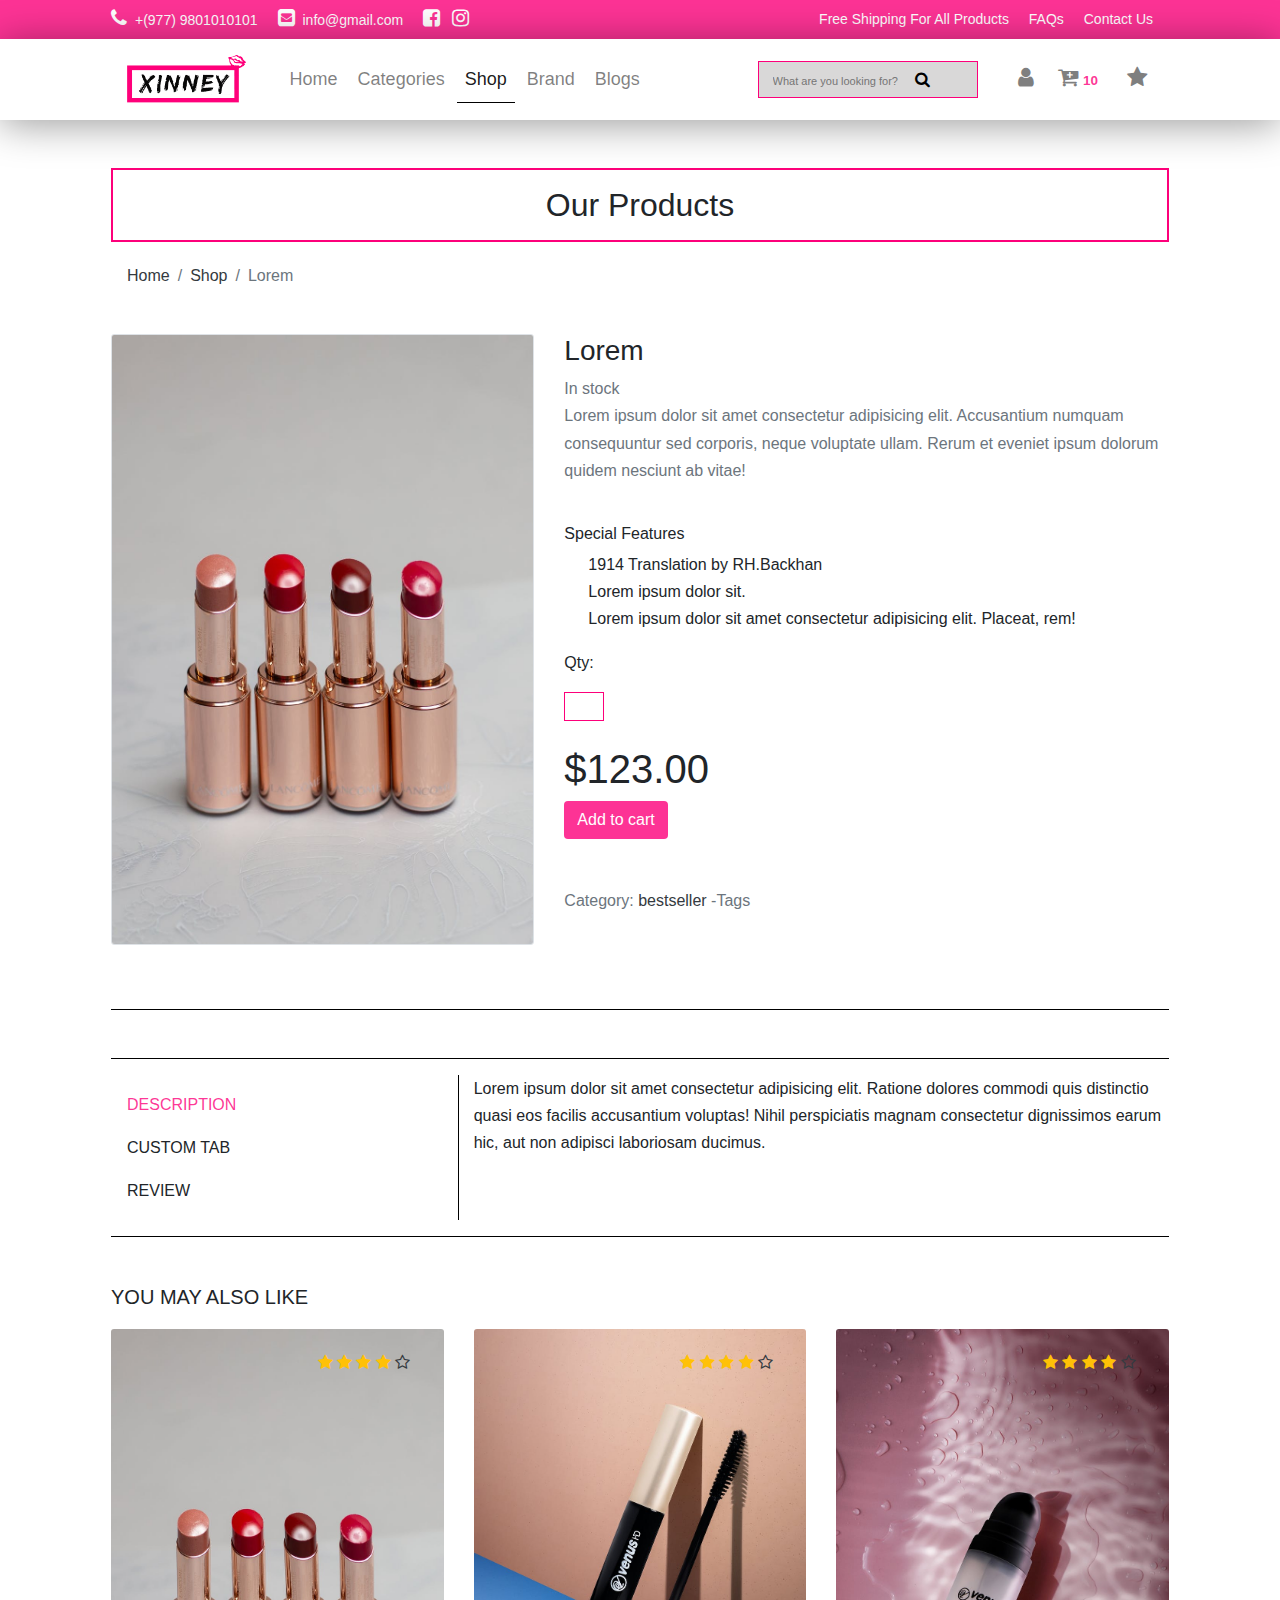
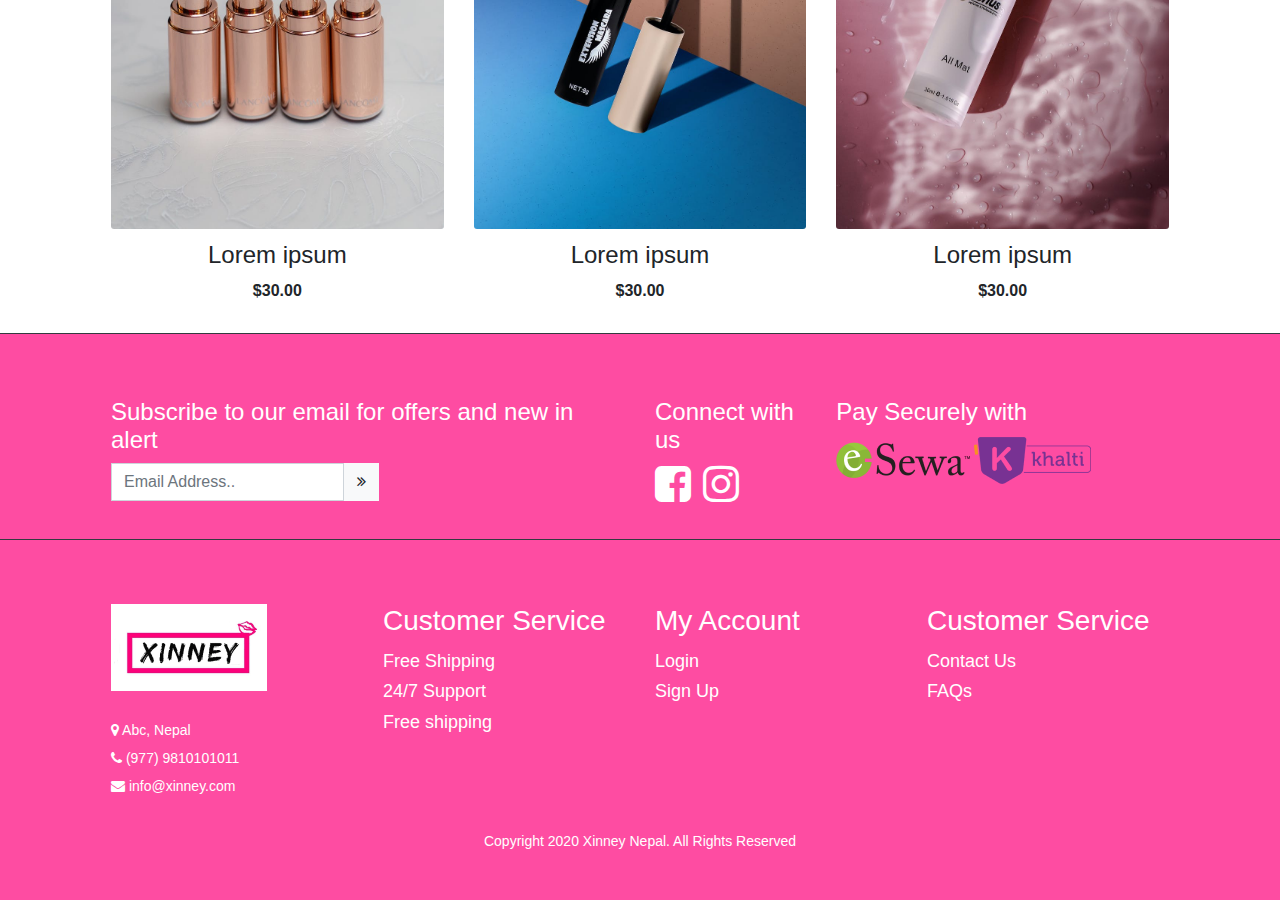
<file: product.html>
<!doctype html>
<html lang="en">

<head>
    <!-- Required meta tags -->
    <meta charset="utf-8">
    <meta name="viewport" content="width=device-width, initial-scale=1, shrink-to-fit=no">

    <!-- Bootstrap CSS -->
    <link rel="stylesheet" href="https://stackpath.bootstrapcdn.com/bootstrap/4.5.2/css/bootstrap.min.css"
        integrity="sha384-JcKb8q3iqJ61gNV9KGb8thSsNjpSL0n8PARn9HuZOnIxN0hoP+VmmDGMN5t9UJ0Z" crossorigin="anonymous">
    <link rel="stylesheet" href="https://stackpath.bootstrapcdn.com/font-awesome/4.7.0/css/font-awesome.min.css"
        integrity="sha384-wvfXpqpZZVQGK6TAh5PVlGOfQNHSoD2xbE+QkPxCAFlNEevoEH3Sl0sibVcOQVnN" crossorigin="anonymous">
    <link
        href="https://fonts.googleapis.com/css2?family=Poppins:ital,wght@0,300;0,400;0,500;0,600;0,700;0,800;1,300;1,400;1,500;1,600;1,700;1,800&amp;display=swap"
        rel="stylesheet">

    <link rel="stylesheet" href="css/style.css">
    <!-- Fav icon -->
    <link rel="shortcut icon" href="img/logo-small.png" type="image/png">

    <title>Shop - Xinney Shine</title>
</head>

<body>
    <!-- header -->
    <header class="header">
        <!-- topbar -->
        <div class="header__topbar bg-main text-white">
            <div class="container">
                <div class="row pt-2">
                    <div class="col-md-6 col-sm-12">
                        <!-- contact -->
                        <ul class="header__topbar-contact float-lg-left text-center">
                            <li class="d-inline-block mr-3"><i class="fa fa-phone mr-2"></i>+(977) 9801010101</li>
                            <li class="d-inline-block mr-3"><i class="fa fa-envelope-square mr-2"></i><a
                                    href="mailto:info@gmail.com" class="text-white">info@gmail.com</a></li>
                            <li class="d-inline-block mr-3">
                                <i class="fa fa-facebook-square mr-2"></i>
                                <i class="fa fa-instagram"></i>
                            </li>
                        </ul>
                        <!-- End contact -->
                    </div>

                    <div class="col-md-6 col-sm-12">
                        <!-- links -->
                        <ul class="header__topbar-contact float-lg-right text-center">
                            <li class="d-inline-block mr-3">Free Shipping For All Products</li>
                            <li class="d-inline-block mr-3"><a href="#" class="text-white">FAQs</a></li>
                            <li class="d-inline-block mr-3"><a href="#" class="text-white">Contact Us</a></li>
                        </ul>
                        <!-- End links -->
                    </div>
                </div>
            </div>
        </div>
        <!-- End topbar -->

        <!-- Navbar -->
        <nav class="navbar navbar-expand-xl navbar-light nav-shadow">
            <div class="container">
                <a href="index.html" class="navbar-brand">
                    <img src="img/logo-small.png" alt="logo" class="img-fluid" width="125px">
                </a>
                <button type="button" class="navbar-toggler" data-toggle="collapse" data-target="#navbar"
                    aria-controls="navbar" aria-expanded="false" aria-label="Toggle navigation">
                    <span class="navbar-toggler-icon"></span>
                </button>
                <div class="collapse navbar-collapse" id="navbar">
                    <ul class="navbar-nav">
                        <li class="nav-item ml-xl-3 ml-1"><a href="index.html" class="nav-link">Home</a></li>
                        <li class="nav-item ml-1"><a href="categories.html" class="nav-link">Categories</a></li>
                        <li class="nav-item active ml-1"><a href="shop.html" class="nav-link"><span
                                    class="sr-only">(current)</span>Shop</a></li>
                        <li class="nav-item ml-1"><a href="brand.html" class="nav-link">Brand</a></li>
                        <li class="nav-item ml-1"><a href="blogs.html" class="nav-link">Blogs</a></li>
                    </ul>
                    <form action="#" class="form-inline ml-auto search mr-4">
                        <input type="text" class="search-input" placeholder="What are you looking for?">
                        <button class="search-button">
                            <i class="fa fa-search search-icon"></i>
                        </button>
                    </form>
                    <ul class="navbar-nav">
                        <li class="nav-item ml-2"><a href="#" class="nav-link"><i class="fa fa-user"></i></a></li>
                        <li class="nav-item ml-2"><a href="#" class="nav-link"><i class="fa fa-cart-plus"></i><span
                                    class="badge text-main">10</span></a></li>
                        <li class="nav-item ml-2"><a href="#" class="nav-link"><i class="fa fa-star"></i></a></li>
                    </ul>
                </div>
            </div>
        </nav>
        <!-- End Navbar -->
        <!-- End navigation -->
    </header>
    <!-- End header -->

    <main>
        <div class="category mt-5">
            <div class="heading-section">
                <div class="container">
                    <!-- title -->
                    <h2 class="text-center p-3">Our Products</h2>
                    <!-- End title -->
                    <nav class="breadcrumb">
                        <a href="index.html" class="breadcrumb-item text-dark">Home</a>
                        <a href="shop.html" class="breadcrumb-item text-dark">Shop</a>
                        <span class="breadcrumb-item active">Lorem</span>
                    </nav>
                </div>
            </div>

            <div class="container">
                <div class="product-main pb-5 mb-5">
                    <div class="row">
                        <div class="col-lg-5 col-sm-12 my-3">
                            <div class="card border-0">
                                <img src="img/product-1.jpeg" alt="Product 1" class="card-img border rounded-border">
                            </div>
                        </div>

                        <div class="col-lg-7 col-sm-12 my-3">
                            <div class="product-description">
                                <h3>Lorem</h3>
                                <span class="text-muted">In stock</span>
                                <p class="description text-muted">
                                    Lorem ipsum dolor sit amet consectetur adipisicing elit. Accusantium numquam consequuntur sed corporis, neque voluptate ullam. Rerum et eveniet ipsum dolorum quidem nesciunt ab vitae!
                                </p>

                                <h6 class="pt-4">Special Features</h6>
                                <ul class="list-unstyled pl-4">
                                    <li>1914 Translation by RH.Backhan</li>
                                    <li>Lorem ipsum dolor sit.</li>
                                    <li>Lorem ipsum dolor sit amet consectetur adipisicing elit. Placeat, rem!</li>
                                </ul>
                                <p>Qty:</p>
                                <input type="number" class="pl-2">
                                <div class="product-amount mt-4">
                                    <span class="product-price h1">$123.00</span>
                                    <button type="button" class="btn bg-main text-white d-block mt-2">Add to cart</button>
                                </div>
                                <p class="text-muted mt-5">Category: <span class="text-dark">bestseller</span> -Tags</p>
                            </div>
                        </div>
                    </div>
                </div>
            </div>

           <div class="container">
               <div class="product-info mt-5">
                   <div class="row">
                       <div class="col-lg-4 col-sm-12 my-3 heading-info">
                           <ul class="list-unstyled ml-3">
                               <li class="text-uppercase text-main pt-3">Description</li>
                               <li class="text-uppercase pt-3">Custom Tab</li>
                               <li class="text-uppercase pt-3">Review</li>
                           </ul>
                       </div>
                       <div class="col-lg-8 col-sm-12 my-3">
                           <p>Lorem ipsum dolor sit amet consectetur adipisicing elit. Ratione dolores commodi quis distinctio quasi eos facilis accusantium voluptas! Nihil perspiciatis magnam consectetur dignissimos earum hic, aut non adipisci laboriosam ducimus.</p>
                       </div>
                   </div>
               </div>
           </div>

            <div class="may-like pt-5">
                <div class="container">
                    <span class="h5 text-uppercase">You may also like</span>

                    <div class="row">
                        <div class="col-lg-4 col-md-12 col-12 my-3">
                            <div class="card border-0">
                                <img src="img/product-1.jpeg" alt="Product 1" class="card-img rounded-border">
                                <div class="card-img-overlay">
                                    <div class="stars text-warning">
                                        <i class="fa fa-star"></i>
                                        <i class="fa fa-star"></i>
                                        <i class="fa fa-star"></i>
                                        <i class="fa fa-star"></i>
                                        <i class="fa fa-star-o text-dark"></i>
                                    </div>
                        
                                </div>
                                <div class="card-footer border-0 u-remove-bg">
                                    <div class="product-price text-center">
                                        <h4>Lorem ipsum</h4>
                                        <span class="price font-weight-bold">$30.00</span>
                                    </div>
                                </div>
                            </div>
                        </div>
                        <div class="col-lg-4 col-md-12 col-12 my-3">
                            <div class="card border-0">
                                <img src="img/product-2.jpeg" alt="Product 1" class="card-img rounded-border">
                                <div class="card-img-overlay">
                                    <div class="stars text-warning">
                                        <i class="fa fa-star"></i>
                                        <i class="fa fa-star"></i>
                                        <i class="fa fa-star"></i>
                                        <i class="fa fa-star"></i>
                                        <i class="fa fa-star-o text-dark"></i>
                                    </div>
                                </div>
                                <div class="card-footer border-0 u-remove-bg">
                                    <div class="product-price text-center">
                                        <h4>Lorem ipsum</h4>
                                        <span class="price font-weight-bold">$30.00</span>
                                    </div>
                                </div>
                            </div>
                        </div>
                        <div class="col-lg-4 col-md-12 col-12 my-3">
                            <div class="card border-0">
                                <img src="img/product-3.jpeg" alt="Product 1" class="card-img rounded-border">
                                <div class="card-img-overlay">
                                    <div class="stars text-warning">
                                        <i class="fa fa-star"></i>
                                        <i class="fa fa-star"></i>
                                        <i class="fa fa-star"></i>
                                        <i class="fa fa-star"></i>
                                        <i class="fa fa-star-o text-dark"></i>
                                    </div>
                                </div>
                                <div class="card-footer border-0 u-remove-bg">
                                    <div class="product-price text-center">
                                        <h4>Lorem ipsum</h4>
                                        <span class="price font-weight-bold">$30.00</span>
                                    </div>
                                </div>
                            </div>
                        </div>
                    </div>
                </div>
            </div>


        </div>
    </main>



    <!-- footer -->
    <footer class="footer bg-main">
        <div class="footer__top text-white pt-5 border-dark">
            <div class="container">
                <div class="row">
                    <div class="col-lg-6 col-sm-12 my-3">
                        <h4>Subscribe to our email for offers and new in alert</h4>
                        <form class="form-inline">
                            <div class="input-group">
                                <input type="email" class="form-control rounded-0" placeholder="Email Address..">
                                <button type="button" class="btn btn-light rounded-0"><i
                                        class="fa fa-angle-double-right"></i></button>
                            </div>
                        </form>
                    </div>
                    <div class="col-lg-2 col-sm-6 col-6 my-3">
                        <h4>Connect with us</h4>
                        <ul class="social-list list-unstyled">
                            <li class="d-inline-block mr-3">
                                <i class="fa fa-facebook-square fa-3x mr-2"></i>
                                <i class="fa fa-instagram fa-3x"></i>
                            </li>
                        </ul>
                    </div>
                    <div class="col-lg-4 col-sm-6 col-6 my-3">
                        <h4>Pay Securely with</h4>
                        <ul class="social-list list-unstyled">
                            <li class="d-inline-block mr-3">
                                <img src="img/e-sewa.png" alt="e-sewa">
                                <img src="img/khalti.png" alt="khalti">
                            </li>
                        </ul>
                    </div>
                </div>
            </div>
        </div>

        <div class="footer__bottom border-dark">
            <div class="container">
                <div class="row mt-5">
                    <div class="col-lg-3 col-sm-6 col-6 my-3">
                        <img src="img/logo-white.png" alt="logo">
                        <address class="text-white mt-4">
                            <ul class="list-unstyled">
                                <li class="pt-1"><i class="fa fa-map-marker" aria-hidden="true"></i><span
                                        class="sr-only">Location:</span> Abc, Nepal</li>
                                <li class="pt-1"><i class="fa fa-phone" aria-hidden="true"></i><span
                                        class="sr-only">Telephone:</span> <a href="tel:+9803828501"
                                        class="text-white">(977)
                                        9810101011</a></li>
                                <li class="pt-1"> <i class="fa fa-envelope" aria-hidden="true"></i><span
                                        class="sr-only">Mail:</span> <a href="mailto:info@xinney.com"
                                        class="text-white">info@xinney.com</a></li>
                            </ul>
                        </address>
                    </div>

                    <div class="col-lg-3 col-sm-6 col-6 my-3 text-white">
                        <h3>Customer Service</h3>
                        <ul class="list-unstyled u-big-font">
                            <li>Free Shipping</li>
                            <li>24/7 Support</li>
                            <li>Free shipping</li>
                        </ul>
                    </div>
                    <div class="col-lg-3 col-sm-6 col-6 my-3 text-white">
                        <h3>My Account</h3>
                        <ul class="list-unstyled u-big-font">
                            <li><a href="#" class="text-white">Login</a></li>
                            <li><a href="#" class="text-white">Sign Up</a></li>
                        </ul>
                    </div>
                    <div class="col-lg-3 col-sm-6 col-6 my-3 text-white">
                        <h3>Customer Service</h3>
                        <ul class="list-unstyled u-big-font">
                            <li><a href="#" class="text-white">Contact Us</a></li>
                            <li><a href="#" class="text-white">FAQs</a></li>
                        </ul>
                    </div>
                </div>
            </div>
        </div>

        <div class="container">
            <div class="row">
                <div class="col-lg-12 col-12">
                    <p class="text-white text-center">Copyright 2020 Xinney Nepal. All Rights Reserved</p>
                </div>
            </div>
        </div>
    </footer>
    <!-- End footer -->

    <!-- Optional JavaScript -->
    <!-- jQuery first, then Popper.js, then Bootstrap JS -->
    <script src="https://code.jquery.com/jquery-3.5.1.slim.min.js"
        integrity="sha384-DfXdz2htPH0lsSSs5nCTpuj/zy4C+OGpamoFVy38MVBnE+IbbVYUew+OrCXaRkfj"
        crossorigin="anonymous"></script>
    <script src="https://cdn.jsdelivr.net/npm/popper.js@1.16.1/dist/umd/popper.min.js"
        integrity="sha384-9/reFTGAW83EW2RDu2S0VKaIzap3H66lZH81PoYlFhbGU+6BZp6G7niu735Sk7lN"
        crossorigin="anonymous"></script>
    <script src="https://stackpath.bootstrapcdn.com/bootstrap/4.5.2/js/bootstrap.min.js"
        integrity="sha384-B4gt1jrGC7Jh4AgTPSdUtOBvfO8shuf57BaghqFfPlYxofvL8/KUEfYiJOMMV+rV"
        crossorigin="anonymous"></script>
</body>

</html>
</file>
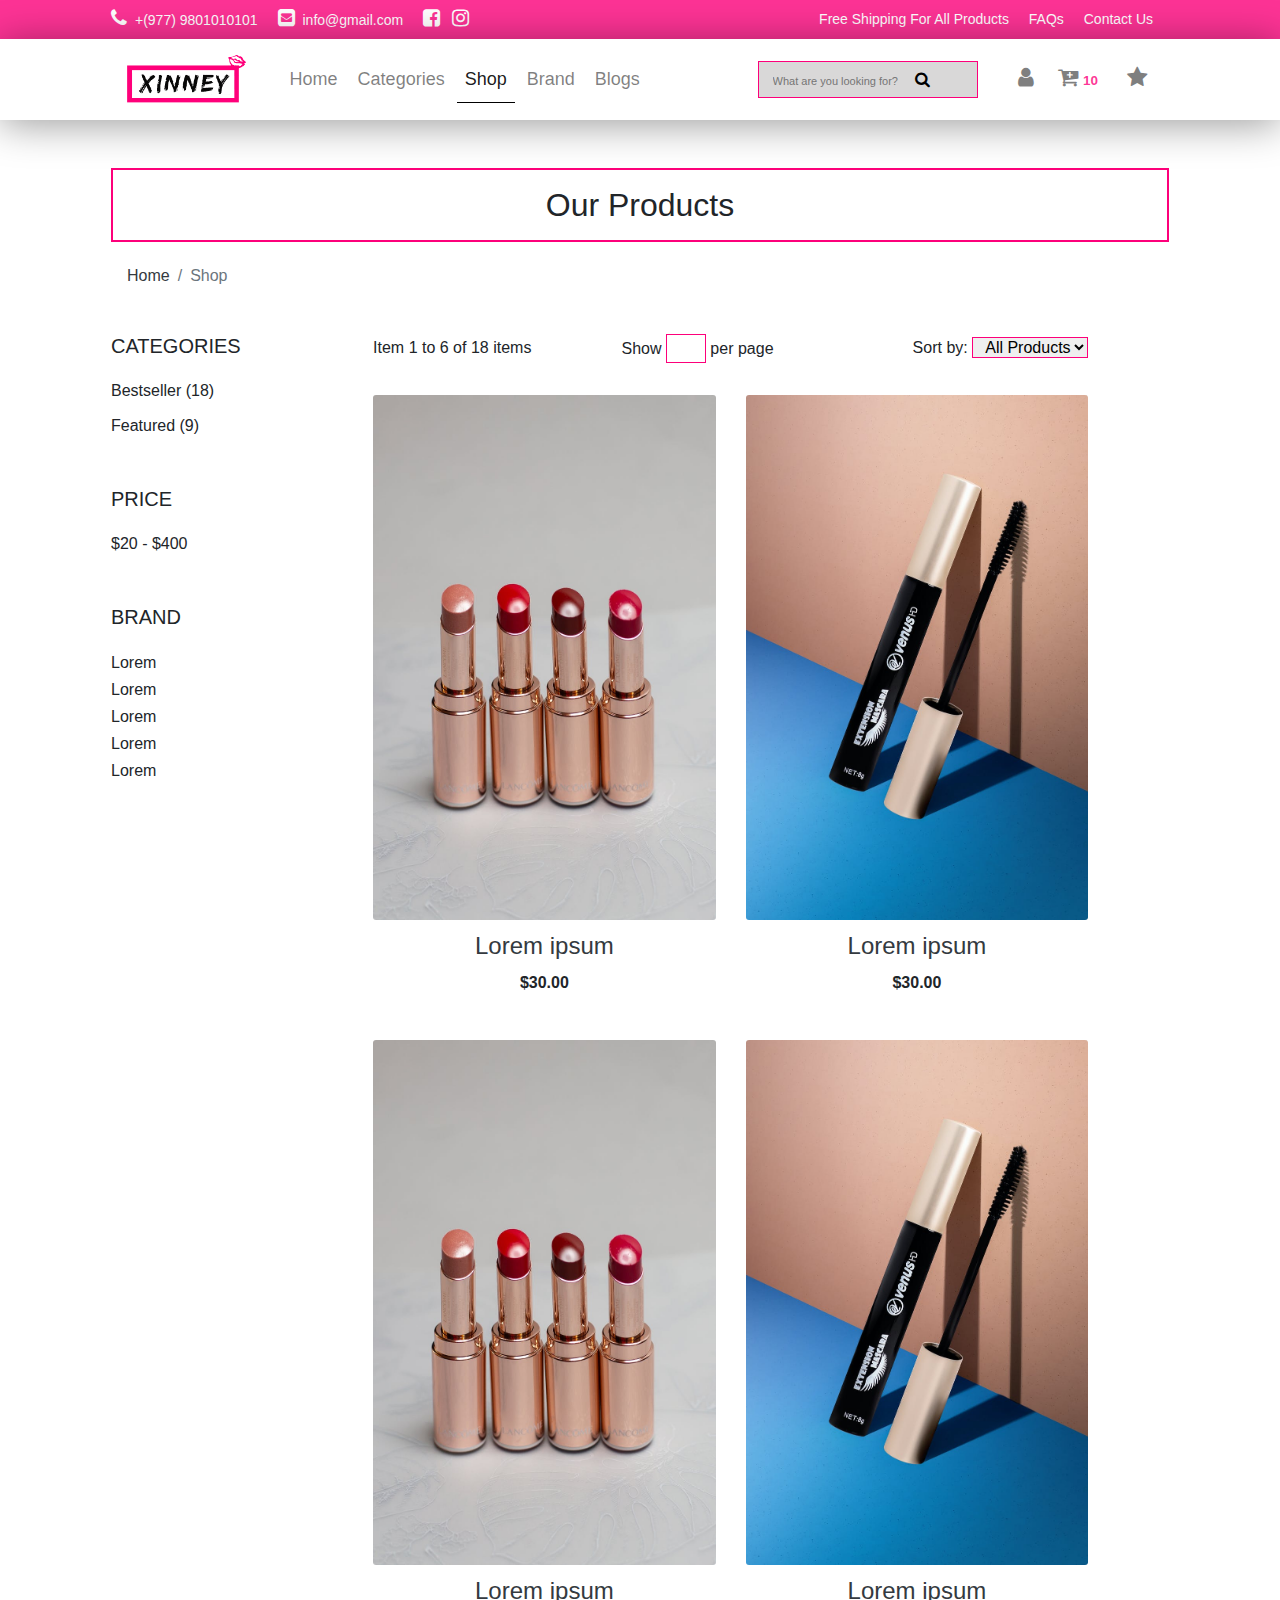
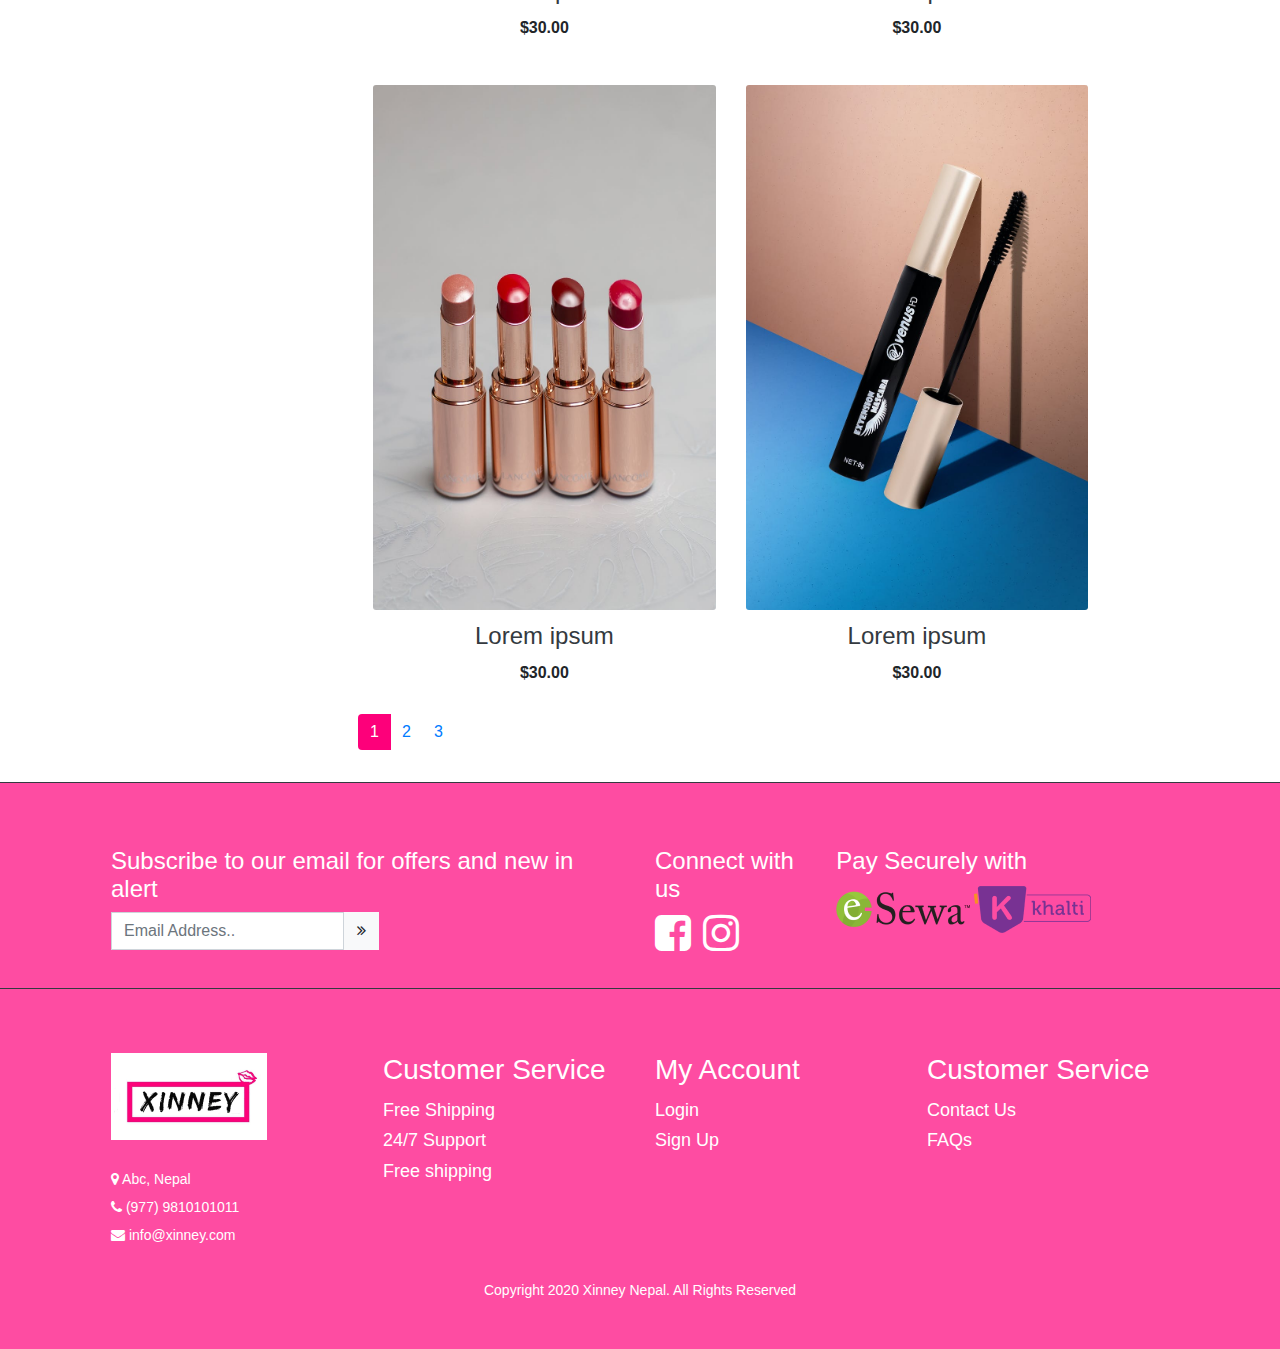
<file: shop.html>
<!doctype html>
<html lang="en">

<head>
    <!-- Required meta tags -->
    <meta charset="utf-8">
    <meta name="viewport" content="width=device-width, initial-scale=1, shrink-to-fit=no">

    <!-- Bootstrap CSS -->
    <link rel="stylesheet" href="https://stackpath.bootstrapcdn.com/bootstrap/4.5.2/css/bootstrap.min.css"
        integrity="sha384-JcKb8q3iqJ61gNV9KGb8thSsNjpSL0n8PARn9HuZOnIxN0hoP+VmmDGMN5t9UJ0Z" crossorigin="anonymous">
    <link rel="stylesheet" href="https://stackpath.bootstrapcdn.com/font-awesome/4.7.0/css/font-awesome.min.css"
        integrity="sha384-wvfXpqpZZVQGK6TAh5PVlGOfQNHSoD2xbE+QkPxCAFlNEevoEH3Sl0sibVcOQVnN" crossorigin="anonymous">
    <link
        href="https://fonts.googleapis.com/css2?family=Poppins:ital,wght@0,300;0,400;0,500;0,600;0,700;0,800;1,300;1,400;1,500;1,600;1,700;1,800&amp;display=swap"
        rel="stylesheet">

    <link rel="stylesheet" href="css/style.css">
    <!-- Fav icon -->
    <link rel="shortcut icon" href="img/logo-small.png" type="image/png">

    <title>Shop - Xinney Shine</title>
</head>

<body>
    <!-- header -->
    <header class="header">
        <!-- topbar -->
        <div class="header__topbar bg-main text-white">
            <div class="container">
                <div class="row pt-2">
                    <div class="col-md-6 col-sm-12">
                        <!-- contact -->
                        <ul class="header__topbar-contact float-lg-left text-center">
                            <li class="d-inline-block mr-3"><i class="fa fa-phone mr-2"></i>+(977) 9801010101</li>
                            <li class="d-inline-block mr-3"><i class="fa fa-envelope-square mr-2"></i><a
                                    href="mailto:info@gmail.com" class="text-white">info@gmail.com</a></li>
                            <li class="d-inline-block mr-3">
                                <i class="fa fa-facebook-square mr-2"></i>
                                <i class="fa fa-instagram"></i>
                            </li>
                        </ul>
                        <!-- End contact -->
                    </div>

                    <div class="col-md-6 col-sm-12">
                        <!-- links -->
                        <ul class="header__topbar-contact float-lg-right text-center">
                            <li class="d-inline-block mr-3">Free Shipping For All Products</li>
                            <li class="d-inline-block mr-3"><a href="#" class="text-white">FAQs</a></li>
                            <li class="d-inline-block mr-3"><a href="#" class="text-white">Contact Us</a></li>
                        </ul>
                        <!-- End links -->
                    </div>
                </div>
            </div>
        </div>
        <!-- End topbar -->


        <!-- navigation -->
        <!-- Navbar -->
        <nav class="navbar navbar-expand-xl navbar-light nav-shadow">
            <div class="container">
                <a href="index.html" class="navbar-brand">
                    <img src="img/logo-small.png" alt="logo" class="img-fluid" width="125px">
                </a>
                <button type="button" class="navbar-toggler" data-toggle="collapse" data-target="#navbar"
                    aria-controls="navbar" aria-expanded="false" aria-label="Toggle navigation">
                    <span class="navbar-toggler-icon"></span>
                </button>
                <div class="collapse navbar-collapse" id="navbar">
                    <ul class="navbar-nav">
                        <li class="nav-item ml-xl-3 ml-1"><a href="index.html" class="nav-link">Home</a></li>
                        <li class="nav-item ml-1"><a href="categories.html" class="nav-link">Categories</a></li>
                        <li class="nav-item active ml-1"><a href="shop.html" class="nav-link"><span
                                    class="sr-only">(current)</span>Shop</a></li>
                        <li class="nav-item ml-1"><a href="brand.html" class="nav-link">Brand</a></li>
                        <li class="nav-item ml-1"><a href="blogs.html" class="nav-link">Blogs</a></li>
                    </ul>
                    <form action="#" class="form-inline ml-auto search mr-4">
                        <input type="text" class="search-input" placeholder="What are you looking for?">
                        <button class="search-button">
                            <i class="fa fa-search search-icon"></i>
                        </button>
                    </form>
                    <ul class="navbar-nav">
                        <li class="nav-item ml-2"><a href="#" class="nav-link"><i class="fa fa-user"></i></a></li>
                        <li class="nav-item ml-2"><a href="#" class="nav-link"><i class="fa fa-cart-plus"></i><span
                                    class="badge text-main">10</span></a></li>
                        <li class="nav-item ml-2"><a href="#" class="nav-link"><i class="fa fa-star"></i></a></li>
                    </ul>
                </div>
            </div>
        </nav>
        <!-- End Navbar -->
        <!-- End navigation -->
    </header>
    <!-- End header -->

    <main>
        <div class="category mt-5">
            <div class="heading-section">
                <div class="container">
                    <!-- title -->
                    <h2 class="text-center p-3">Our Products</h2>
                    <!-- End title -->
                    <nav class="breadcrumb">
                        <a href="index.html" class="breadcrumb-item text-dark">Home</a>
                        <span class="breadcrumb-item active">Shop</span>
                    </nav>
                </div>
            </div>

            <div class="category-main">
                <div class="container">
                    <div class="row">
                        <div class="col-lg-2 col-sm-12 my-3">
                            <div class="categories">
                                <span class="h5 text-uppercase">Categories</span>
                                <ul class="list-unstyled mt-3">
                                    <li>Bestseller (18)</li>
                                    <li class="pt-2">Featured (9)</li>
                                </ul>
                            </div>

                            <div class="price mt-5">
                                <span class="h5 text-uppercase">Price</span>
                                <ul class="list-unstyled mt-3">
                                    <li>$20 - $400</li>
                                </ul>
                            </div>

                            <div class="brand mt-5">
                                <span class="h5 text-uppercase">Brand</span>
                                <ul class="list-unstyled mt-3">
                                    <li>Lorem</li>
                                    <li>Lorem</li>
                                    <li>Lorem</li>
                                    <li>Lorem</li>
                                    <li>Lorem</li>
                                </ul>
                            </div>
                        </div>

                        <div class="col-lg-10 col-sm-12 my-3">
                            <div class="container">
                                <div class="row">
                                    <div class="col-lg-4">
                                        <p class="items">Item 1 to 6 of 18 items</p>
                                    </div>
                                    <div class="col-lg-4">
                                        <p>Show <input type="number" name="count" id="count" class="count-input pl-2">
                                            per page</p>
                                    </div>
                                    <div class="col-lg-4">
                                        <div class="sort-by float-right">
                                            <label for="category">Sort by: </label>
                                            <select name="category" id="category" class="btn-dropdown pl-2">
                                                <option value="makeup">All Products</option>
                                                <option value="makeup">Cosmetics</option>
                                                <option value="makeup">Branded</option>
                                            </select>
                                        </div>
                                    </div>
                                </div>
                                <div class="row">
                                    <div class="col-lg-6 col-sm-6 col-12 my-3">
                                        <div class="card border-0">
                                            <img src="img/product-1.jpeg" alt="Product 1"
                                                class="card-img rounded-border">
                                            <div class="card-footer border-0 u-remove-bg">
                                                <div class="product-price text-center">
                                                    <h4><a href="product.html" class="text-dark">Lorem ipsum</a></h4>
                                                    <span class="price font-weight-bold">$30.00</span>
                                                </div>
                                            </div>
                                        </div>
                                    </div>
                                    <div class="col-lg-6 col-sm-6 col-12 my-3">
                                        <div class="card border-0">
                                            <img src="img/product-2.jpeg" alt="Product 1"
                                                class="card-img rounded-border">
                                            <div class="card-footer border-0 u-remove-bg">
                                                <div class="product-price text-center">
                                                    <h4><a href="product.html" class="text-dark">Lorem ipsum</a></h4>
                                                    <span class="price font-weight-bold">$30.00</span>
                                                </div>
                                            </div>
                                        </div>
                                    </div>
                                    <div class="col-lg-6 col-sm-6 col-12 my-3">
                                        <div class="card border-0">
                                            <img src="img/product-1.jpeg" alt="Product 1"
                                                class="card-img rounded-border">
                                            <div class="card-footer border-0 u-remove-bg">
                                                <div class="product-price text-center">
                                                    <h4><a href="product.html" class="text-dark">Lorem ipsum</a></h4>
                                                    <span class="price font-weight-bold">$30.00</span>
                                                </div>
                                            </div>
                                        </div>
                                    </div>
                                    <div class="col-lg-6 col-sm-6 col-12 my-3">
                                        <div class="card border-0">
                                            <img src="img/product-2.jpeg" alt="Product 1"
                                                class="card-img rounded-border">
                                            <div class="card-footer border-0 u-remove-bg">
                                                <div class="product-price text-center">
                                                    <h4><a href="product.html" class="text-dark">Lorem ipsum</a></h4>
                                                    <span class="price font-weight-bold">$30.00</span>
                                                </div>
                                            </div>
                                        </div>
                                    </div>
                                    <div class="col-lg-6 col-sm-6 col-12 my-3">
                                        <div class="card border-0">
                                            <img src="img/product-1.jpeg" alt="Product 1"
                                                class="card-img rounded-border">
                                            <div class="card-footer border-0 u-remove-bg">
                                                <div class="product-price text-center">
                                                    <h4><a href="product.html" class="text-dark">Lorem ipsum</a></h4>
                                                    <span class="price font-weight-bold">$30.00</span>
                                                </div>
                                            </div>
                                        </div>
                                    </div>
                                    <div class="col-lg-6 col-sm-6 col-12 my-3">
                                        <div class="card border-0">
                                            <img src="img/product-2.jpeg" alt="Product 1"
                                                class="card-img rounded-border">
                                            <div class="card-footer border-0 u-remove-bg">
                                                <div class="product-price text-center">
                                                    <h4><a href="product.html" class="text-dark">Lorem ipsum</a></h4>
                                                    <span class="price font-weight-bold">$30.00</span>
                                                </div>
                                            </div>
                                        </div>
                                    </div>
                                </div>

                                <div class="row">
                                    <div class="category-pagination text-center">
                                        <nav aria-label="search results pages" class="text-center">
                                            <ul class="pagination">
                                                <li class="page-item active"><a href="#" class="page-link">1</a></li>
                                                <li class="page-item"><a href="#" class="page-link">2</a></li>
                                                <li class="page-item"><a href="#" class="page-link">3</a></li>
                                            </ul>
                                        </nav>
                                    </div>
                                </div>
                            </div>
                        </div>
                    </div>
                </div>
            </div>
        </div>
    </main>

    <!-- footer -->
    <footer class="footer bg-main">
        <div class="footer__top text-white pt-5 border-dark">
            <div class="container">
                <div class="row">
                    <div class="col-lg-6 col-sm-12 my-3">
                        <h4>Subscribe to our email for offers and new in alert</h4>
                        <form class="form-inline">
                            <div class="input-group">
                                <input type="email" class="form-control rounded-0" placeholder="Email Address..">
                                <button type="button" class="btn btn-light rounded-0"><i
                                        class="fa fa-angle-double-right"></i></button>
                            </div>
                        </form>
                    </div>
                    <div class="col-lg-2 col-sm-6 col-6 my-3">
                        <h4>Connect with us</h4>
                        <ul class="social-list list-unstyled">
                            <li class="d-inline-block mr-3">
                                <i class="fa fa-facebook-square fa-3x mr-2"></i>
                                <i class="fa fa-instagram fa-3x"></i>
                            </li>
                        </ul>
                    </div>
                    <div class="col-lg-4 col-sm-6 col-6 my-3">
                        <h4>Pay Securely with</h4>
                        <ul class="social-list list-unstyled">
                            <li class="d-inline-block mr-3">
                                <img src="img/e-sewa.png" alt="e-sewa">
                                <img src="img/khalti.png" alt="khalti">
                            </li>
                        </ul>
                    </div>
                </div>
            </div>
        </div>

        <div class="footer__bottom border-dark">
            <div class="container">
                <div class="row mt-5">
                    <div class="col-lg-3 col-sm-6 col-6 my-3">
                        <img src="img/logo-white.png" alt="logo">
                        <address class="text-white mt-4">
                            <ul class="list-unstyled">
                                <li class="pt-1"><i class="fa fa-map-marker" aria-hidden="true"></i><span
                                        class="sr-only">Location:</span> Abc, Nepal</li>
                                <li class="pt-1"><i class="fa fa-phone" aria-hidden="true"></i><span
                                        class="sr-only">Telephone:</span> <a href="tel:+9803828501"
                                        class="text-white">(977)
                                        9810101011</a></li>
                                <li class="pt-1"> <i class="fa fa-envelope" aria-hidden="true"></i><span
                                        class="sr-only">Mail:</span> <a href="mailto:info@xinney.com"
                                        class="text-white">info@xinney.com</a></li>
                            </ul>
                        </address>
                    </div>

                    <div class="col-lg-3 col-sm-6 col-6 my-3 text-white">
                        <h3>Customer Service</h3>
                        <ul class="list-unstyled u-big-font">
                            <li>Free Shipping</li>
                            <li>24/7 Support</li>
                            <li>Free shipping</li>
                        </ul>
                    </div>
                    <div class="col-lg-3 col-sm-6 col-6 my-3 text-white">
                        <h3>My Account</h3>
                        <ul class="list-unstyled u-big-font">
                            <li><a href="#" class="text-white">Login</a></li>
                            <li><a href="#" class="text-white">Sign Up</a></li>
                        </ul>
                    </div>
                    <div class="col-lg-3 col-sm-6 col-6 my-3 text-white">
                        <h3>Customer Service</h3>
                        <ul class="list-unstyled u-big-font">
                            <li><a href="#" class="text-white">Contact Us</a></li>
                            <li><a href="#" class="text-white">FAQs</a></li>
                        </ul>
                    </div>
                </div>
            </div>
        </div>

        <div class="container">
            <div class="row">
                <div class="col-lg-12 col-12">
                    <p class="text-white text-center">Copyright 2020 Xinney Nepal. All Rights Reserved</p>
                </div>
            </div>
        </div>
    </footer>
    <!-- End footer -->

    <!-- Optional JavaScript -->
    <!-- jQuery first, then Popper.js, then Bootstrap JS -->
    <script src="https://code.jquery.com/jquery-3.5.1.slim.min.js"
        integrity="sha384-DfXdz2htPH0lsSSs5nCTpuj/zy4C+OGpamoFVy38MVBnE+IbbVYUew+OrCXaRkfj"
        crossorigin="anonymous"></script>
    <script src="https://cdn.jsdelivr.net/npm/popper.js@1.16.1/dist/umd/popper.min.js"
        integrity="sha384-9/reFTGAW83EW2RDu2S0VKaIzap3H66lZH81PoYlFhbGU+6BZp6G7niu735Sk7lN"
        crossorigin="anonymous"></script>
    <script src="https://stackpath.bootstrapcdn.com/bootstrap/4.5.2/js/bootstrap.min.js"
        integrity="sha384-B4gt1jrGC7Jh4AgTPSdUtOBvfO8shuf57BaghqFfPlYxofvL8/KUEfYiJOMMV+rV"
        crossorigin="anonymous"></script>
</body>

</html>
</file>
<file: css/style.css>
*,
*::after,
*::before {
    margin: 0;
    padding: 0;
    box-sizing: border-box;
}

body {
    line-height: 1.7;
    font-family: 'Montserrat', sans-serif;
}

section {
    padding-top: 50px;
}

.u-rounded-border {
    border-top-right-radius: 50px;
    border-bottom-left-radius: 50px;
}

.container {
    max-width: 85%;
}

/* Header topbar */
.header__topbar {
    font-size: 14px;
}

.header__topbar ul {
    margin-bottom: .4rem;
}

.nav-shadow {
    box-shadow: 0px 4px 40px rgba(0,0,0,.4);
}


.navbar-light .navbar-nav .active>.nav-link {
    border-bottom: 1px solid #000;
}

.carousel-indicators li {
    width: 10px;
    height: 10px;
    border-radius: 100%;
    background-color: none;
    border: 1px solid #000
}

.carousel-indicators .active {
    background-color: #fd007a;
    border: none;
}
/* End Header topbar */
/* Common */
.bg-main {
    background-color: rgba(253, 0, 122, 0.8);
}

.text-main {
    color: rgba(253, 0, 122, 0.8);
}

.header__topbar i{
    font-size: 20px;
}

.top-30 {
    top: 30%;
}

/* Heading */
.heading-primary {
    display: grid;
    grid-template-columns: 1fr max-content 1fr;
    grid-column-gap: 15px;
    align-items: center;
}

.heading-primary::before,
.heading-primary::after {
    content: "";
    height: 2px;
    display: block;
    background-color: #fd007a;
}

.stars {
    position: absolute;
    right: 10%;
}

.
-border {
    border-top-right-radius: 50px;
    border-bottom-left-radius: 50px;
}

.u-remove-bg {
    background-color: transparent;
}

.u-center-text {
    text-align: center;
}

.border-dark {
    border-top: 1px solid #000;
}

.u-big-font li {
    font-weight: 400;
    font-size: 18px;
    line-height: 1.7;
}

.btn-text {
    position: absolute;
    top: 0;
    right: 10px;
    font-weight: 600;
}

.btn-view-more {
    text-decoration: none;
    font-size: 20px;
    padding: 10px 20px;
    border-top: 2px solid #fd007a;
    border-bottom: 2px solid #fd007a;
    transition: all .2s;
    border-radius: 0;
}

.our-products form label {
    font-size: 18px;
}

.our-products form input {
    background-color: #ECEBEB;
    border-radius: 0;
    border: 0px;
}

.search-input {
    background-color: #D9D8D8;
    border: 0.5px solid #FD007A;   
    padding: .3rem 5rem .3rem .5rem;
    border-radius: 2px; 
    margin-right: -2rem;
}

.search-input:focus,
.search-button:focus {
    outline: none;
}

.search-input::-webkit-input-placeholder {
    font-size: 11px;
}

.search-button {
    border: none;
    background-color: #D9D8D8;
}

.navbar-light .navbar-nav .nav-link {
    font-size: 18px;
}

.navbar-light .navbar-nav .nav-link i {
    font-size: 22px;
}

.best-sellers img {
    height: 425px;
}

.featured-products img,
.subscription img,
.category-main  img {
    height: 525px;
}

.our-products .col-lg-6 img {
    height: 780px;
}

.may-like img {
    height: 500px;
}

/* Button hover effect */

.btn-text:link,
.btn-text:visited {
    border-radius: 0;
}

.btn-view-more:link,
.btn-view-more:visited {
    transition: all ease .2s;
}

.btn-text:hover,
.btn-view-more:hover {
    background-color: #fd007a;
    color: #fff;
    box-shadow: 0 5px 10px rgba(0, 0, 0, .15);
    transform: translateY(-2px);
}

.icons {
    display: inline-block;
    background-color: #fff;
    box-shadow: 0 10px 30px rgba(0, 0, 0, .4);
    text-align: center;
    position: absolute;
    bottom: 20%;
}


/*-------------------------------------------------*/
/* Category Page */
.heading-section h2 {
    border: 2px solid #fd007a;
}

.heading-section .breadcrumb {
    background-color: transparent;
}

.count-input,
.product-main input {
    border: 1px solid #fd007a;
    width: 40px;
}

.btn-dropdown {
    border: 1px solid #fd007a;
}

.featured-select {
    border: 1px solid #fd007a;
}

/* Pagination */
.page-item.active .page-link {
    background-color: #fd007a;
}

.pagination .page-item .page-link{
    border: 0px !important;
}


.product-main {
    border-bottom: 1px solid #000;
}

.product-info {
    border-top: 1px solid #000;
    border-bottom: 1px solid #000;
}

.heading-info {
    border-right: 1px solid #000;
}

@media(max-width: 576px) {

    .heading-primary {
        font-size: 24px;
    }

    .heading-secondary {
        font-size: 22px;
    }

    h5, h6 {
        font-size: 12px;
    }
    
   
    /* Image height */
    .best-sellers img,
    .featured-products img,
    .subscription img,
    .category-main img,
    .our-products .col-lg-6 img {
        height: 500px;
    }

    .category-main img {
        height: 500px !important;
    }

    .social-list img {
        width: 80%;
    }

    .footer__bottom img {
        width: 100%;
    }

    .footer__bottom h3 {
        font-size: 22px;
    }

    .footer__bottom li {
        font-size: 14px;
    }
}

@media(max-width: 900px) {
    .carousel-caption {
        display: none;
    }

    .category-main img {
        height: 425px;
    }
}

@media(max-width: 1200px) {

    .header__topbar {
        font-size: 65%;
    }

    .best-sellers img {
        height: 525px;
    }

    .featured-products img,
    .subscription img {
        height: 425px;
    }

    .our-products .col-lg-6 img {
        height: 525px;
    }

    .header nav .search-input {
        width: 100%;
    }

    .navbar-light .navbar-nav .active>.nav-link {
        border-bottom: 0;
    }

    .may-like img {
        height: 650px;
    }

}

/* Popup */
.product__img {
    position: relative;
}

.card:hover .product__caption {
    opacity: 1;
    transform: translateY(0%);
}

.product__caption {
    position: absolute;
    background-color: #fff;
    transform: translateY(30%);
    opacity: 0;
    transition: all .5s;
}

.product__caption i {
    padding: 15px;
    font-size: 20px;
}

.best-sellers .product__caption,
.featured-products .product__caption {
    bottom: 20%;
    left: 20%;
}

.featured-products .product__caption i {
    font-size: 25px;
    padding: 20px;
}

.our-products .product__caption {
    bottom: 15%;
    left: 25%;
}

.our-products .product__caption i {
    font-size: 35px;
    padding: 25px;
}

.product__caption i:not(:last-child) {
    border-right: 1px solid #999;
}

/* Popup content */
.popup {
    height: 100vh;
    width: 100%;
    position: fixed;
    top: 0;
    left: 0;
    background-color: rgba(0, 0, 0, .8);
    z-index: 9999;

    opacity: 0;
    visibility: hidden;
    transition: all .3s;
}

.popup:target {
    opacity: 1;
    visibility: visible;
}

.popup__content {
    width: 65%;

    background-color: #fff;
    box-shadow: 0 20px 40px rgba(0, 0, 0, .2);
    
    position: absolute;
    top: 50%;
    left: 50%;
    transform: translate(-50%, -50%);
    display: table;
    padding: 50px;
    overflow: hidden;
}

.popup__left {
    width: 33.33333%;
    display: table-cell;

}

.popup__right {
    width: 66.66667%;
    display: table-cell;
    vertical-align: middle;
    padding: 30px 50px;
}

.popup__img {
    display: block;
    width: 100%;
}

.popup__text {
    font-size: 14px;
    width: 70%;
}

.popup__close:link,
.popup__close:visited {
    color: #000;
    position: absolute;
    top: 25px;
    right: 25px;
    font-size: 40px;
    text-decoration: none;
    display: inline-block;
    line-height: 1;
    transition: all .2s;
}

.popup__close:hover {
    color: #fd007a;
}





/*---------------------------------------------------------
# Best Sellers
---------------------------------------------------------*/
.best-seller .best-seller-item,
.featured-product .featured-product-item,
.subscription .subscription-item,
.social-media .social-media-item,
.our-product .our-product-item,
.brand .brand-item {
    margin-bottom: 30px;
}

.best-seller .best-seller-wrap,
.featured-product .featured-product-wrap,
.our-product .our-product-wrap {
    transition: 0.3s;
    position: relative;
    overflow: hidden;
}


.best-seller .best-seller-wrap .best-seller-info,
.featured-product .featured-product-wrap .featured-product-info,
.our-product-item .our-product-wrap .our-product-info {
    display: flex;
    justify-content: center;
    align-items: center;
    flex-direction: column;
    opacity: 0;
    position: absolute;
    bottom: 20px;
    left: 0;
    right: 0;
    transition: 0.3s;
    text-align: center;
    padding-bottom: 30px;
    border-top-right-radius: 50px;
    border-bottom-left-radius: 50px;
}

.best-seller .best-seller-wrap .best-seller-info a,
.featured-product .featured-product-wrap .featured-product-info a,
.our-product .our-product-wrap .our-product-info a {
    color: #000;
    font-size: 25px;
    line-height: 1;
    
    text-align: center;
    
    display: inline-block;
    transition: 0.3s;
    padding: 15px;
}

.best-seller .best-seller-wrap .best-seller-info a:not(:last-child),
.featured-product .featured-product-wrap .featured-product-info a:not(:last-child),
.our-product .our-product-wrap .our-product-info a:not(:last-child) {
    border-right: 1px solid rgba(97, 97, 97, 0.5);
}

.best-seller-links,
.featured-product-links,
.our-product-links {
    background: #fff;
}

.best-seller .best-seller-wrap:hover .best-seller-info,
.featured-product .featured-product-wrap:hover .featured-product-info,
.our-product .our-product-wrap:hover .our-product-info {
    opacity: 1;
    padding-bottom: 0;
}

.best-seller .best-seller-wrap img,
.subscription .subscription-wrap img {
    transition: 0.3s;
    height: 390px;
    width: 100%;
}

.featured-product .featured-product-wrap img {
    transition: 0.3s;
    width: 100%;
    height: 490px;
}

.social-media .social-media-wrap img {
    width: 100%;
    height: 250px;
}

.our-product .our-product-wrap img {
    width: 100%;
    height: 600px;
}


.heading-secondary {
    text-align: center;
    text-transform: capitalize;
}

.heading-secondary-main {
    font-size: 26px;
    font-weight: 600;
    margin-bottom: 10px;
}

.heading-secondary-sub {
    font-size: 24px;
    font-weight: 500;
    margin-bottom: 10px;
}

/*---------------------------------------------------------
# Services
---------------------------------------------------------*/
.service {
    background: rgba(253, 0, 122, 0.7);
    color: #fff;
    text-align: center;
}

.service .service-wrap {
    margin: 10px 0 40px 0;
}

.service .service-wrap h2 {    
    text-transform: uppercase;
}

.our-product form input {
    background: #ECEBEB;
    border: 0;
    border-radius: 0;
}

.our-products form input {
    background-color: #ECEBEB;
    border-radius: 0;
    border: 0px;
}

/*---------------------------------------------------------
# Blogs
---------------------------------------------------------*/
.blogs .blog-item {
    margin-bottom: 30px;
    margin-top: 30px;
}

.blogs .blog-item h3 {
    font-weight: 600;
}

.blogs .blog-item p {
    font-size: 14px;
}

.blogs .blog-item a {
    color: #fd007a;
}

/*---------------------------------------------------------
# Footer
---------------------------------------------------------*/
.footer {
    background: rgba(253, 0, 122, 0.7);
    padding: 0 0 30px 0;
    color: #fff;
    font-size: 14px;
}

.footer .footer-top {
    border-top: 2px solid #000;
    border-bottom: 2px solid #000;
    padding: 40px 0 40px;
}

.footer .footer-top .footer-newsletter form {
    margin-top: 20px;
    background: #fff;
    padding: 6px 10px;
    position: relative;
    border-radius: 4;
    width: 50%;
}

.footer .footer-top .footer-newsletter form input[type="email"] {
    border: 0;
    padding: 4px;
    width: calc(100% - 50px);
}

.footer .footer-top .footer-newsletter form input[type="submit"] {
    position: absolute;
    top: 0;
    right: 0;
    bottom: 0;
    border: 0;
    background: #eee;
    font-size: 22px;
    padding: 0 20px;
    color: #000;
    transition: 0.3s;
    border-radius: 4;
}


.navbar form {
    background: #D9D8D8;
    padding: 0px 10px;
    position: relative;
    border-radius: 4;
/*    width: 100%;*/
    border: 1px solid #fd007a;
}

.navbar form input[type="text"] {
    border: 0;
    padding: 4px;
    width: calc(100% - 20px);
    background: #D9D8D8;
}

.navbar form input[type="submit"] {
    position: absolute;
    top: 0;
    right: 0;
    bottom: 0;
    border: 0;
    background: #D9D8D8;
    padding: 0 10px;
    color: #000;
    transition: 0.3s;
    border-radius: 4;
    font-family: FontAwesome;
}
</file>
